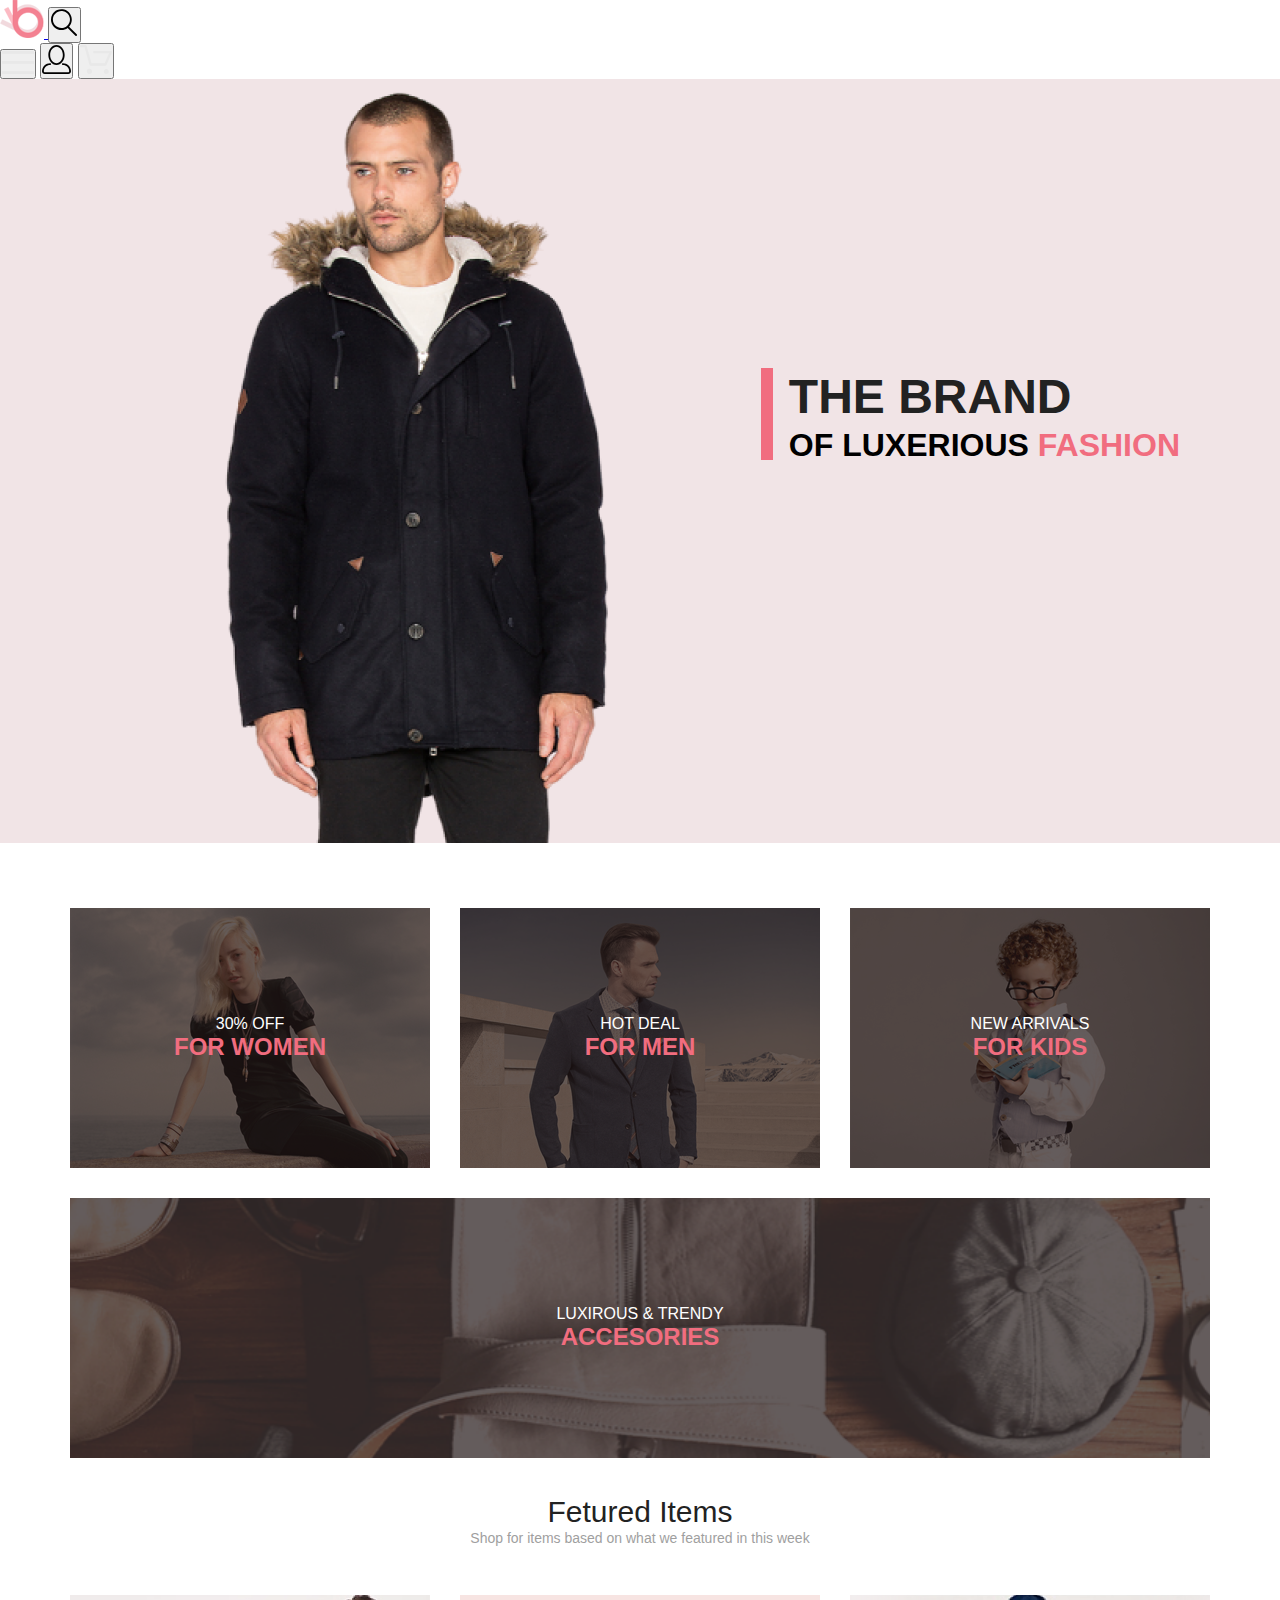
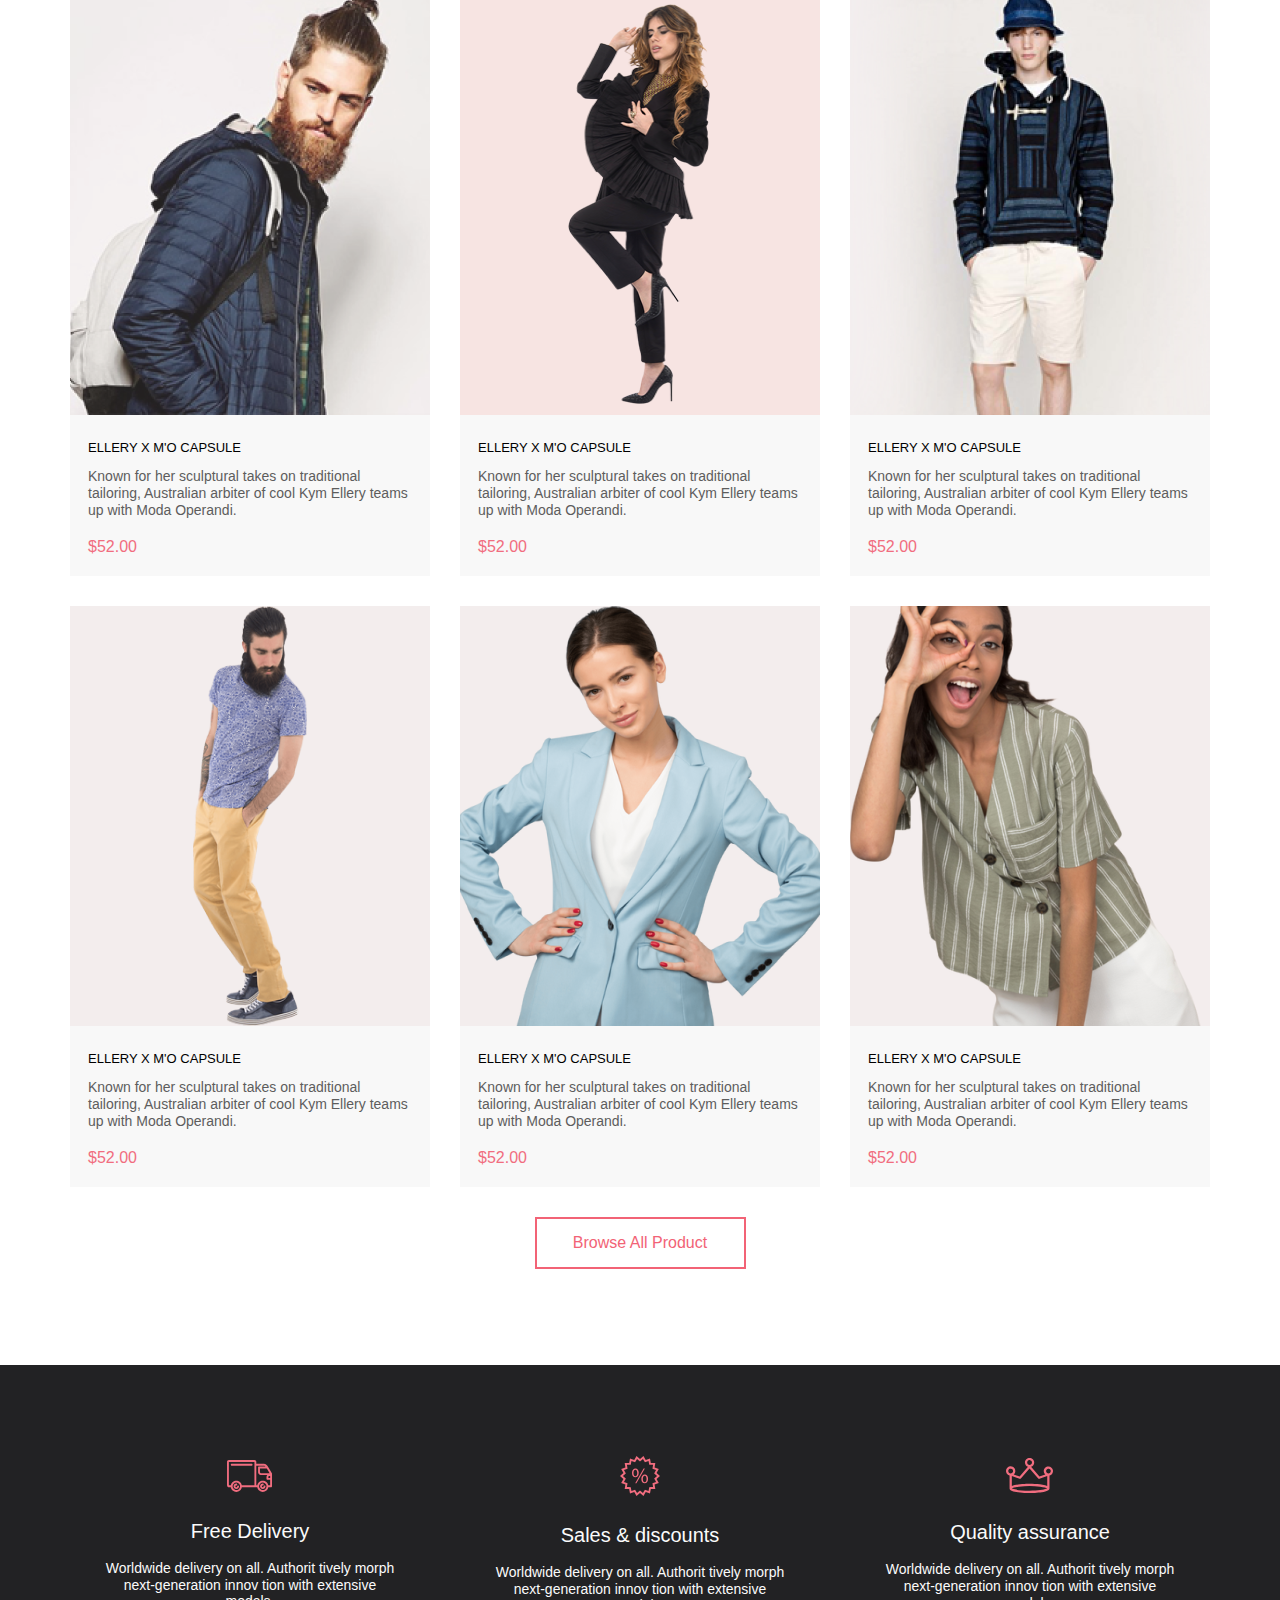
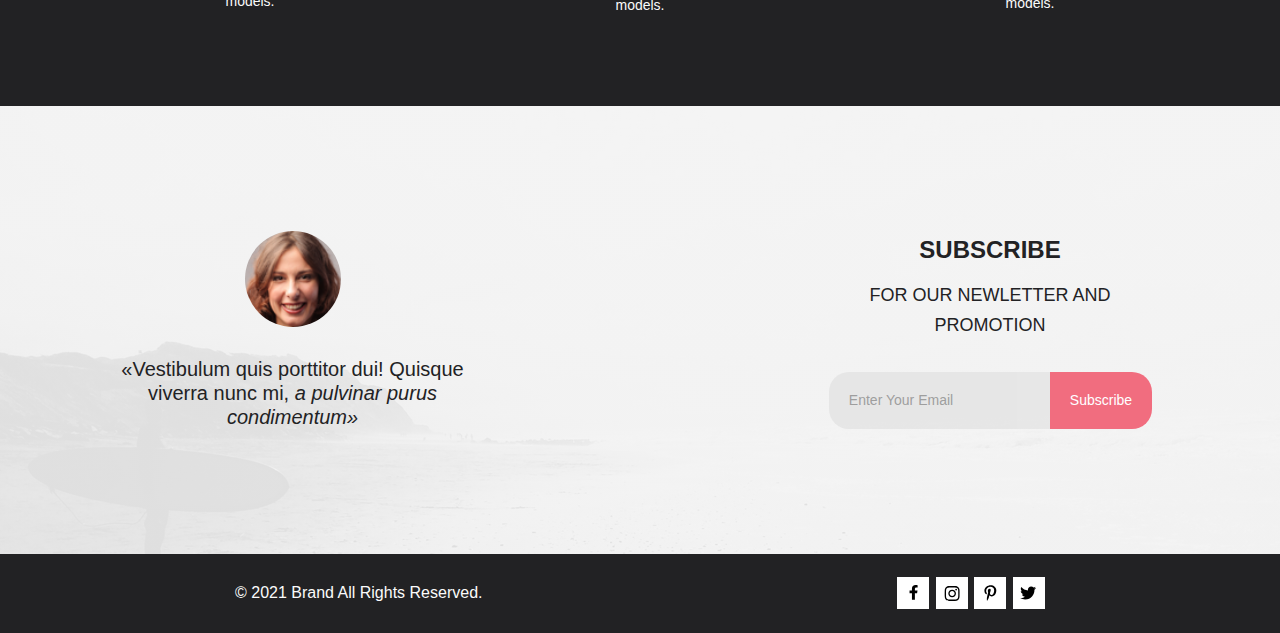
<file: index.html>
<!DOCTYPE html>
<html lang="en">

<head>
    <meta charset="UTF-8">
    <meta http-equiv="X-UA-Compatible" content="IE=edge">
    <meta name="viewport" content="width=device-width, initial-scale=1.0">
    <title>Baryshnikov homework</title>
    <link rel="stylesheet" href="style.css">
</head>

<body>
    <div class="container">
        <header class="page_headding padding">
            <div class="header-menu">
                <a href="index.html" class="page-header-logo">
                    <img src="image/logo.svg" alt="logo" height="38">
                </a>
                <button class="profile_btn">
                    <svg width="29" height="29" viewBox="0 0 29 29" xmlns="http://www.w3.org/2000/svg">
                        <path
                            d="M19.0596 17.6259C20.6713 15.8658 21.6282 13.6048 21.7698 11.2225C21.9113 8.84018 21.2288 6.48173 19.8369 4.54318C18.445 2.60463 16.4285 1.20404 14.126 0.576619C11.8234 -0.0508009 9.3751 0.13316 7.19217 1.09761C5.00923 2.06205 3.22463 3.74825 2.13804 5.87302C1.05145 7.9978 0.729054 10.4318 1.225 12.7661C1.72094 15.1005 3.00501 17.1932 4.86158 18.6927C6.71814 20.1922 9.03413 21.0072 11.4206 21.0009C13.673 21.004 15.8645 20.27 17.6606 18.9109L25.4086 26.7179C25.4941 26.807 25.5965 26.8781 25.7099 26.927C25.8232 26.9759 25.9452 27.0017 26.0686 27.0029C26.1923 27.0033 26.3148 26.9782 26.4283 26.9292C26.5419 26.8801 26.6441 26.8082 26.7286 26.7179C26.9025 26.537 26.9997 26.2958 26.9997 26.0449C26.9997 25.794 26.9025 25.5528 26.7286 25.3719L19.0596 17.6259ZM2.88662 10.5009C2.89946 8.81563 3.41094 7.17187 4.35659 5.77685C5.30224 4.38183 6.63972 3.29801 8.20044 2.662C9.76115 2.02599 11.4752 1.86627 13.1266 2.20298C14.7779 2.53969 16.2926 3.35775 17.4797 4.55404C18.6668 5.75033 19.4732 7.27129 19.7972 8.92519C20.1212 10.5791 19.9483 12.2919 19.3002 13.8476C18.6522 15.4034 17.5581 16.7325 16.1559 17.6674C14.7536 18.6023 13.1059 19.1011 11.4206 19.1009C9.14916 19.0901 6.97482 18.1784 5.37484 16.566C3.77486 14.9537 2.87998 12.7724 2.88662 10.5009Z" />
                    </svg>
                </button>
            </div>
            <div class="header-menu">
                <button class="profile_btn">
                    <svg width="32" height="23" viewBox="0 0 32 23" fill="none" xmlns="http://www.w3.org/2000/svg">
                        <path d="M0 23V20.31H32V23H0ZM0 12.76V10.07H32V12.76H0ZM0 2.69V0H32V2.69H0Z" fill="#E8E8E8" />
                    </svg>

                </button>
                <button class="profile_btn">
                    <svg width="29" height="29" viewBox="0 0 29 29" xmlns="http://www.w3.org/2000/svg">
                        <path
                            d="M14.5 19.937C19 19.937 22.656 15.464 22.656 9.968C22.656 4.472 19 0 14.5 0C13.3631 0.0217413 12.2463 0.303398 11.2351 0.823397C10.2239 1.34339 9.34507 2.08794 8.66602 3C7.12663 4.99573 6.30819 7.45381 6.34399 9.974C6.34399 15.465 10 19.937 14.5 19.937ZM14.5 1.813C18 1.813 20.844 5.472 20.844 9.969C20.844 14.466 17.998 18.125 14.5 18.125C11.002 18.125 8.15603 14.465 8.15503 9.969C8.15403 5.473 11 1.813 14.5 1.813ZM20.844 18.125C20.6036 18.125 20.373 18.2205 20.203 18.3905C20.033 18.5605 19.9375 18.7911 19.9375 19.0315C19.9375 19.2719 20.033 19.5025 20.203 19.6725C20.373 19.8425 20.6036 19.938 20.844 19.938C22.526 19.9399 24.1386 20.6088 25.3279 21.7982C26.5172 22.9875 27.1861 24.6 27.188 26.282C27.1875 26.5221 27.0918 26.7523 26.922 26.9221C26.7522 27.0918 26.5221 27.1875 26.282 27.188H2.71997C2.47985 27.1875 2.24975 27.0918 2.07996 26.9221C1.91016 26.7523 1.81449 26.5221 1.81396 26.282C1.81608 24.6001 2.48517 22.9877 3.67444 21.7985C4.86371 20.6092 6.47608 19.9401 8.15796 19.938C8.39824 19.938 8.62868 19.8425 8.79858 19.6726C8.96849 19.5027 9.06396 19.2723 9.06396 19.032C9.06396 18.7917 8.96849 18.5613 8.79858 18.3914C8.62868 18.2215 8.39824 18.126 8.15796 18.126C5.99541 18.1279 3.92201 18.9875 2.39258 20.5164C0.863144 22.0453 0.00264777 24.1185 0 26.281C0.000794067 27.0019 0.287502 27.693 0.797241 28.2027C1.30698 28.7125 1.99811 28.9992 2.71899 29H26.282C27.0027 28.9989 27.6936 28.7121 28.2031 28.2024C28.7126 27.6927 28.9992 27.0017 29 26.281C28.9974 24.1187 28.1372 22.0457 26.6083 20.5168C25.0793 18.9878 23.0063 18.1276 20.844 18.125Z" />
                    </svg>
                </button>
                <button class="cart-btn">
                    <svg width="32" height="29" viewBox="0 0 32 29" fill="none" xmlns="http://www.w3.org/2000/svg">
                        <path
                            d="M26.2009 29C25.5532 28.9738 24.9415 28.6948 24.4972 28.2227C24.0529 27.7506 23.8114 27.1232 23.8245 26.475C23.8376 25.8269 24.1043 25.2097 24.5673 24.7559C25.0303 24.3022 25.6527 24.048 26.301 24.048C26.9493 24.048 27.5717 24.3022 28.0347 24.7559C28.4977 25.2097 28.7644 25.8269 28.7775 26.475C28.7906 27.1232 28.549 27.7506 28.1047 28.2227C27.6604 28.6948 27.0488 28.9738 26.401 29H26.2009ZM6.75293 26.32C6.75293 25.79 6.91011 25.2718 7.20459 24.8311C7.49907 24.3904 7.91764 24.0469 8.40735 23.844C8.89705 23.6412 9.43594 23.5881 9.95581 23.6915C10.4757 23.7949 10.9532 24.0502 11.328 24.425C11.7028 24.7998 11.9581 25.2773 12.0615 25.7972C12.1649 26.317 12.1118 26.8559 11.9089 27.3456C11.7061 27.8353 11.3626 28.2539 10.9219 28.5483C10.4812 28.8428 9.96304 29 9.43298 29C9.08087 29.0003 8.73212 28.9311 8.40674 28.7966C8.08136 28.662 7.78569 28.4646 7.53662 28.2158C7.28755 27.9669 7.09001 27.6713 6.9552 27.3461C6.82039 27.0208 6.75098 26.6721 6.75098 26.32H6.75293ZM10.553 20.686C10.2935 20.6868 10.0409 20.6024 9.83411 20.4457C9.62727 20.2891 9.47758 20.0689 9.40796 19.819L4.57495 2.36401H1.18201C0.868521 2.36401 0.567859 2.23947 0.346191 2.01781C0.124523 1.79614 0 1.49549 0 1.18201C0 0.868519 0.124523 0.567873 0.346191 0.346205C0.567859 0.124537 0.868521 5.81268e-06 1.18201 5.81268e-06H5.46301C5.7225 -0.00080736 5.97504 0.0837201 6.18176 0.240568C6.38848 0.397416 6.53784 0.617884 6.60693 0.868006L11.4399 18.323H24.6179L29.001 8.27501H14.401C14.2428 8.27961 14.0854 8.25242 13.9379 8.19507C13.7904 8.13771 13.6559 8.05134 13.5424 7.94108C13.4288 7.83082 13.3386 7.69891 13.277 7.55315C13.2154 7.40739 13.1836 7.25075 13.1836 7.0925C13.1836 6.93426 13.2154 6.77762 13.277 6.63186C13.3386 6.4861 13.4288 6.35419 13.5424 6.24393C13.6559 6.13367 13.7904 6.0473 13.9379 5.98994C14.0854 5.93259 14.2428 5.90541 14.401 5.91001H30.814C31.0097 5.90996 31.2022 5.95866 31.3744 6.05172C31.5465 6.14478 31.6928 6.27926 31.7999 6.44301C31.9078 6.60729 31.9734 6.79569 31.9908 6.99145C32.0083 7.18721 31.9771 7.38424 31.9 7.565L26.495 19.977C26.4026 20.1876 26.251 20.3668 26.0585 20.4927C25.866 20.6186 25.641 20.6858 25.411 20.686H10.553Z"
                            fill="#E8E8E8" />
                    </svg>
                </button>
            </div>
        </header>
        <main>
            <section class="header-text padding">
                <div class="header-text-area">
                    <span class="header-text-title">the brand</span>
                    <span class="header-text-subtitle">of luxerious<span class="pink"> fashion</span>
                    </span>
                </div>
            </section>
            <section class="categories">
                <div class="categories-item">
                    <span class="categories-title">30% off</span>
                    <span class="categories-subtitle">for women</span>
                </div>
                <div class="categories-item">
                    <span class="categories-title">hot deal</span>
                    <span class="categories-subtitle">for men</span>
                </div>
                <div class="categories-item">
                    <span class="categories-title">new arrivals</span>
                    <span class="categories-subtitle">for kids</span>
                </div>
                <div class="categories-item">
                    <span class="categories-title">luxirous &amp;&nbsp;trendy</span>
                    <span class="categories-subtitle">accesories</span>
                </div>
            </section>

            <section class="goods">
                <span class="goods-title">Fetured Items</span>
                <p class="goods-txt">Shop for items based on what we featured in this week</p>
                <a class="goods-item">
                    <div class="goods-item-photo-wrp">
                        <img class="goods-item-photo" src="image/featured1.png" alt="goods description" height="420">
                    </div>
                    <div class="goods-item-txt-wrp">
                        <span class="goods-item-title txt">ellery x m'o capsule </span>
                        <p class="goods-item-txt txt">Known for her sculptural takes on traditional tailoring,
                            Australian arbiter of cool Kym Ellery teams up with Moda Operandi.</p>
                        <span class="goods-item-price txt">$52.00</span>
                    </div>
                    <button class="goods-item-btn txt">
                        <svg width="27" height="25" viewBox="0 0 27 25" xmlns="http://www.w3.org/2000/svg">
                            <path
                                d="M21.876 22.2662C21.921 22.2549 21.9423 22.2339 21.96 22.2129C21.9678 22.2037 21.9756 22.1946 21.9835 22.1855C22.02 22.1438 22.0233 22.0553 22.0224 22.0105C22.0092 21.9044 21.9185 21.8315 21.8412 21.8315C21.8375 21.8315 21.8336 21.8317 21.8312 21.8318C21.7531 21.8372 21.6653 21.9409 21.6719 22.0625C21.6813 22.1793 21.7675 22.2662 21.8392 22.2662H21.876ZM8.21954 22.2599C8.31873 22.2599 8.39935 22.1655 8.39935 22.0496C8.39935 21.9341 8.31873 21.8401 8.21954 21.8401C8.12042 21.8401 8.03973 21.9341 8.03973 22.0496C8.03973 22.1655 8.12042 22.2599 8.21954 22.2599ZM21.9995 24.2662C21.9517 24.2662 21.8878 24.2662 21.8392 24.2662C20.7017 24.2662 19.7567 23.3545 19.6765 22.198C19.5964 20.9929 20.4937 19.9183 21.6953 19.8364C21.7441 19.8331 21.7928 19.8315 21.8412 19.8315C22.9799 19.8315 23.9413 20.7324 24.019 21.8884C24.0505 22.4915 23.8741 23.0612 23.4898 23.5012C23.1055 23.9575 22.5764 24.2177 21.9995 24.2662ZM8.21954 24.2599C7.01532 24.2599 6.03973 23.2709 6.03973 22.0496C6.03973 20.8291 7.01532 19.8401 8.21954 19.8401C9.42371 19.8401 10.3994 20.8291 10.3994 22.0496C10.3994 23.2709 9.42371 24.2599 8.21954 24.2599ZM21.1984 17.3938H9.13306C8.70013 17.3938 8.31586 17.1005 8.20331 16.6775L4.27753 2.24768H1.52173C0.993408 2.24768 0.560547 1.80859 0.560547 1.27039C0.560547 0.733032 0.993408 0.292969 1.52173 0.292969H4.99933C5.43134 0.292969 5.81561 0.586304 5.9281 1.01025L9.85394 15.4391H20.5576L24.1144 7.13379H12.2578C11.7286 7.13379 11.2957 6.69373 11.2957 6.15649C11.2957 5.61914 11.7286 5.17908 12.2578 5.17908H25.5886C25.9091 5.17908 26.2141 5.34192 26.3896 5.61914C26.566 5.89539 26.5984 6.23743 26.4697 6.547L22.0795 16.807C21.9193 17.1653 21.5827 17.3938 21.1984 17.3938Z" />
                        </svg>
                        <span>Add to Cart</span>
                    </button>
                </a>
                <a class="goods-item">
                    <div class="goods-item-photo-wrp">
                        <img class="goods-item-photo" src="image/featured2.png" alt="goods description" height="420">
                    </div>
                    <div class="goods-item-txt-wrp">
                        <span class="goods-item-title txt">ellery x m'o capsule </span>
                        <p class="goods-item-txt txt">Known for her sculptural takes on traditional tailoring,
                            Australian arbiter of cool Kym Ellery teams up with Moda Operandi.</p>
                        <span class="goods-item-price txt">$52.00</span>
                    </div>
                    <button class="goods-item-btn txt">
                        <svg width="27" height="25" viewBox="0 0 27 25" xmlns="http://www.w3.org/2000/svg">
                            <path
                                d="M21.876 22.2662C21.921 22.2549 21.9423 22.2339 21.96 22.2129C21.9678 22.2037 21.9756 22.1946 21.9835 22.1855C22.02 22.1438 22.0233 22.0553 22.0224 22.0105C22.0092 21.9044 21.9185 21.8315 21.8412 21.8315C21.8375 21.8315 21.8336 21.8317 21.8312 21.8318C21.7531 21.8372 21.6653 21.9409 21.6719 22.0625C21.6813 22.1793 21.7675 22.2662 21.8392 22.2662H21.876ZM8.21954 22.2599C8.31873 22.2599 8.39935 22.1655 8.39935 22.0496C8.39935 21.9341 8.31873 21.8401 8.21954 21.8401C8.12042 21.8401 8.03973 21.9341 8.03973 22.0496C8.03973 22.1655 8.12042 22.2599 8.21954 22.2599ZM21.9995 24.2662C21.9517 24.2662 21.8878 24.2662 21.8392 24.2662C20.7017 24.2662 19.7567 23.3545 19.6765 22.198C19.5964 20.9929 20.4937 19.9183 21.6953 19.8364C21.7441 19.8331 21.7928 19.8315 21.8412 19.8315C22.9799 19.8315 23.9413 20.7324 24.019 21.8884C24.0505 22.4915 23.8741 23.0612 23.4898 23.5012C23.1055 23.9575 22.5764 24.2177 21.9995 24.2662ZM8.21954 24.2599C7.01532 24.2599 6.03973 23.2709 6.03973 22.0496C6.03973 20.8291 7.01532 19.8401 8.21954 19.8401C9.42371 19.8401 10.3994 20.8291 10.3994 22.0496C10.3994 23.2709 9.42371 24.2599 8.21954 24.2599ZM21.1984 17.3938H9.13306C8.70013 17.3938 8.31586 17.1005 8.20331 16.6775L4.27753 2.24768H1.52173C0.993408 2.24768 0.560547 1.80859 0.560547 1.27039C0.560547 0.733032 0.993408 0.292969 1.52173 0.292969H4.99933C5.43134 0.292969 5.81561 0.586304 5.9281 1.01025L9.85394 15.4391H20.5576L24.1144 7.13379H12.2578C11.7286 7.13379 11.2957 6.69373 11.2957 6.15649C11.2957 5.61914 11.7286 5.17908 12.2578 5.17908H25.5886C25.9091 5.17908 26.2141 5.34192 26.3896 5.61914C26.566 5.89539 26.5984 6.23743 26.4697 6.547L22.0795 16.807C21.9193 17.1653 21.5827 17.3938 21.1984 17.3938Z" />
                        </svg>
                        <span>Add to Cart</span>
                    </button>
                </a>
                <a class="goods-item">
                    <div class="goods-item-photo-wrp">
                        <img class="goods-item-photo" src="image/featured3.png" alt="goods description" height="420">
                    </div>
                    <div class="goods-item-txt-wrp">
                        <span class="goods-item-title txt">ellery x m'o capsule </span>
                        <p class="goods-item-txt txt">Known for her sculptural takes on traditional tailoring,
                            Australian arbiter of cool Kym Ellery teams up with Moda Operandi.</p>
                        <span class="goods-item-price txt">$52.00</span>
                    </div>
                    <button class="goods-item-btn txt">
                        <svg width="27" height="25" viewBox="0 0 27 25" xmlns="http://www.w3.org/2000/svg">
                            <path
                                d="M21.876 22.2662C21.921 22.2549 21.9423 22.2339 21.96 22.2129C21.9678 22.2037 21.9756 22.1946 21.9835 22.1855C22.02 22.1438 22.0233 22.0553 22.0224 22.0105C22.0092 21.9044 21.9185 21.8315 21.8412 21.8315C21.8375 21.8315 21.8336 21.8317 21.8312 21.8318C21.7531 21.8372 21.6653 21.9409 21.6719 22.0625C21.6813 22.1793 21.7675 22.2662 21.8392 22.2662H21.876ZM8.21954 22.2599C8.31873 22.2599 8.39935 22.1655 8.39935 22.0496C8.39935 21.9341 8.31873 21.8401 8.21954 21.8401C8.12042 21.8401 8.03973 21.9341 8.03973 22.0496C8.03973 22.1655 8.12042 22.2599 8.21954 22.2599ZM21.9995 24.2662C21.9517 24.2662 21.8878 24.2662 21.8392 24.2662C20.7017 24.2662 19.7567 23.3545 19.6765 22.198C19.5964 20.9929 20.4937 19.9183 21.6953 19.8364C21.7441 19.8331 21.7928 19.8315 21.8412 19.8315C22.9799 19.8315 23.9413 20.7324 24.019 21.8884C24.0505 22.4915 23.8741 23.0612 23.4898 23.5012C23.1055 23.9575 22.5764 24.2177 21.9995 24.2662ZM8.21954 24.2599C7.01532 24.2599 6.03973 23.2709 6.03973 22.0496C6.03973 20.8291 7.01532 19.8401 8.21954 19.8401C9.42371 19.8401 10.3994 20.8291 10.3994 22.0496C10.3994 23.2709 9.42371 24.2599 8.21954 24.2599ZM21.1984 17.3938H9.13306C8.70013 17.3938 8.31586 17.1005 8.20331 16.6775L4.27753 2.24768H1.52173C0.993408 2.24768 0.560547 1.80859 0.560547 1.27039C0.560547 0.733032 0.993408 0.292969 1.52173 0.292969H4.99933C5.43134 0.292969 5.81561 0.586304 5.9281 1.01025L9.85394 15.4391H20.5576L24.1144 7.13379H12.2578C11.7286 7.13379 11.2957 6.69373 11.2957 6.15649C11.2957 5.61914 11.7286 5.17908 12.2578 5.17908H25.5886C25.9091 5.17908 26.2141 5.34192 26.3896 5.61914C26.566 5.89539 26.5984 6.23743 26.4697 6.547L22.0795 16.807C21.9193 17.1653 21.5827 17.3938 21.1984 17.3938Z" />
                        </svg>
                        <span>Add to Cart</span>
                    </button>
                </a>
                <a class="goods-item">
                    <div class="goods-item-photo-wrp">
                        <img class="goods-item-photo" src="image/featured4.png" alt="goods description" height="420">
                    </div>
                    <div class="goods-item-txt-wrp">
                        <span class="goods-item-title txt">ellery x m'o capsule </span>
                        <p class="goods-item-txt txt">Known for her sculptural takes on traditional tailoring,
                            Australian arbiter of cool Kym Ellery teams up with Moda Operandi.</p>
                        <span class="goods-item-price txt">$52.00</span>
                    </div>
                    <button class="goods-item-btn txt">
                        <svg width="27" height="25" viewBox="0 0 27 25" xmlns="http://www.w3.org/2000/svg">
                            <path
                                d="M21.876 22.2662C21.921 22.2549 21.9423 22.2339 21.96 22.2129C21.9678 22.2037 21.9756 22.1946 21.9835 22.1855C22.02 22.1438 22.0233 22.0553 22.0224 22.0105C22.0092 21.9044 21.9185 21.8315 21.8412 21.8315C21.8375 21.8315 21.8336 21.8317 21.8312 21.8318C21.7531 21.8372 21.6653 21.9409 21.6719 22.0625C21.6813 22.1793 21.7675 22.2662 21.8392 22.2662H21.876ZM8.21954 22.2599C8.31873 22.2599 8.39935 22.1655 8.39935 22.0496C8.39935 21.9341 8.31873 21.8401 8.21954 21.8401C8.12042 21.8401 8.03973 21.9341 8.03973 22.0496C8.03973 22.1655 8.12042 22.2599 8.21954 22.2599ZM21.9995 24.2662C21.9517 24.2662 21.8878 24.2662 21.8392 24.2662C20.7017 24.2662 19.7567 23.3545 19.6765 22.198C19.5964 20.9929 20.4937 19.9183 21.6953 19.8364C21.7441 19.8331 21.7928 19.8315 21.8412 19.8315C22.9799 19.8315 23.9413 20.7324 24.019 21.8884C24.0505 22.4915 23.8741 23.0612 23.4898 23.5012C23.1055 23.9575 22.5764 24.2177 21.9995 24.2662ZM8.21954 24.2599C7.01532 24.2599 6.03973 23.2709 6.03973 22.0496C6.03973 20.8291 7.01532 19.8401 8.21954 19.8401C9.42371 19.8401 10.3994 20.8291 10.3994 22.0496C10.3994 23.2709 9.42371 24.2599 8.21954 24.2599ZM21.1984 17.3938H9.13306C8.70013 17.3938 8.31586 17.1005 8.20331 16.6775L4.27753 2.24768H1.52173C0.993408 2.24768 0.560547 1.80859 0.560547 1.27039C0.560547 0.733032 0.993408 0.292969 1.52173 0.292969H4.99933C5.43134 0.292969 5.81561 0.586304 5.9281 1.01025L9.85394 15.4391H20.5576L24.1144 7.13379H12.2578C11.7286 7.13379 11.2957 6.69373 11.2957 6.15649C11.2957 5.61914 11.7286 5.17908 12.2578 5.17908H25.5886C25.9091 5.17908 26.2141 5.34192 26.3896 5.61914C26.566 5.89539 26.5984 6.23743 26.4697 6.547L22.0795 16.807C21.9193 17.1653 21.5827 17.3938 21.1984 17.3938Z" />
                        </svg>
                        <span>Add to Cart</span>
                    </button>
                </a>
                <a class="goods-item">
                    <div class="goods-item-photo-wrp">
                        <img class="goods-item-photo" src="image/featured5.png" alt="goods description" height="420">
                    </div>
                    <div class="goods-item-txt-wrp">
                        <span class="goods-item-title txt">ellery x m'o capsule </span>
                        <p class="goods-item-txt txt">Known for her sculptural takes on traditional tailoring,
                            Australian arbiter of cool Kym Ellery teams up with Moda Operandi.</p>
                        <span class="goods-item-price txt">$52.00</span>
                    </div>
                    <button class="goods-item-btn txt">
                        <svg width="27" height="25" viewBox="0 0 27 25" xmlns="http://www.w3.org/2000/svg">
                            <path
                                d="M21.876 22.2662C21.921 22.2549 21.9423 22.2339 21.96 22.2129C21.9678 22.2037 21.9756 22.1946 21.9835 22.1855C22.02 22.1438 22.0233 22.0553 22.0224 22.0105C22.0092 21.9044 21.9185 21.8315 21.8412 21.8315C21.8375 21.8315 21.8336 21.8317 21.8312 21.8318C21.7531 21.8372 21.6653 21.9409 21.6719 22.0625C21.6813 22.1793 21.7675 22.2662 21.8392 22.2662H21.876ZM8.21954 22.2599C8.31873 22.2599 8.39935 22.1655 8.39935 22.0496C8.39935 21.9341 8.31873 21.8401 8.21954 21.8401C8.12042 21.8401 8.03973 21.9341 8.03973 22.0496C8.03973 22.1655 8.12042 22.2599 8.21954 22.2599ZM21.9995 24.2662C21.9517 24.2662 21.8878 24.2662 21.8392 24.2662C20.7017 24.2662 19.7567 23.3545 19.6765 22.198C19.5964 20.9929 20.4937 19.9183 21.6953 19.8364C21.7441 19.8331 21.7928 19.8315 21.8412 19.8315C22.9799 19.8315 23.9413 20.7324 24.019 21.8884C24.0505 22.4915 23.8741 23.0612 23.4898 23.5012C23.1055 23.9575 22.5764 24.2177 21.9995 24.2662ZM8.21954 24.2599C7.01532 24.2599 6.03973 23.2709 6.03973 22.0496C6.03973 20.8291 7.01532 19.8401 8.21954 19.8401C9.42371 19.8401 10.3994 20.8291 10.3994 22.0496C10.3994 23.2709 9.42371 24.2599 8.21954 24.2599ZM21.1984 17.3938H9.13306C8.70013 17.3938 8.31586 17.1005 8.20331 16.6775L4.27753 2.24768H1.52173C0.993408 2.24768 0.560547 1.80859 0.560547 1.27039C0.560547 0.733032 0.993408 0.292969 1.52173 0.292969H4.99933C5.43134 0.292969 5.81561 0.586304 5.9281 1.01025L9.85394 15.4391H20.5576L24.1144 7.13379H12.2578C11.7286 7.13379 11.2957 6.69373 11.2957 6.15649C11.2957 5.61914 11.7286 5.17908 12.2578 5.17908H25.5886C25.9091 5.17908 26.2141 5.34192 26.3896 5.61914C26.566 5.89539 26.5984 6.23743 26.4697 6.547L22.0795 16.807C21.9193 17.1653 21.5827 17.3938 21.1984 17.3938Z" />
                        </svg>
                        <span>Add to Cart</span>
                    </button>
                </a>
                <a class="goods-item">
                    <div class="goods-item-photo-wrp">
                        <img class="goods-item-photo" src="image/featured6.png" alt="goods description" height="420">
                    </div>
                    <div class="goods-item-txt-wrp">
                        <span class="goods-item-title txt">ellery x m'o capsule </span>
                        <p class="goods-item-txt txt">Known for her sculptural takes on traditional tailoring,
                            Australian arbiter of cool Kym Ellery teams up with Moda Operandi.</p>
                        <span class="goods-item-price txt">$52.00</span>
                    </div>
                    <button class="goods-item-btn txt">
                        <svg width="27" height="25" viewBox="0 0 27 25" xmlns="http://www.w3.org/2000/svg">
                            <path
                                d="M21.876 22.2662C21.921 22.2549 21.9423 22.2339 21.96 22.2129C21.9678 22.2037 21.9756 22.1946 21.9835 22.1855C22.02 22.1438 22.0233 22.0553 22.0224 22.0105C22.0092 21.9044 21.9185 21.8315 21.8412 21.8315C21.8375 21.8315 21.8336 21.8317 21.8312 21.8318C21.7531 21.8372 21.6653 21.9409 21.6719 22.0625C21.6813 22.1793 21.7675 22.2662 21.8392 22.2662H21.876ZM8.21954 22.2599C8.31873 22.2599 8.39935 22.1655 8.39935 22.0496C8.39935 21.9341 8.31873 21.8401 8.21954 21.8401C8.12042 21.8401 8.03973 21.9341 8.03973 22.0496C8.03973 22.1655 8.12042 22.2599 8.21954 22.2599ZM21.9995 24.2662C21.9517 24.2662 21.8878 24.2662 21.8392 24.2662C20.7017 24.2662 19.7567 23.3545 19.6765 22.198C19.5964 20.9929 20.4937 19.9183 21.6953 19.8364C21.7441 19.8331 21.7928 19.8315 21.8412 19.8315C22.9799 19.8315 23.9413 20.7324 24.019 21.8884C24.0505 22.4915 23.8741 23.0612 23.4898 23.5012C23.1055 23.9575 22.5764 24.2177 21.9995 24.2662ZM8.21954 24.2599C7.01532 24.2599 6.03973 23.2709 6.03973 22.0496C6.03973 20.8291 7.01532 19.8401 8.21954 19.8401C9.42371 19.8401 10.3994 20.8291 10.3994 22.0496C10.3994 23.2709 9.42371 24.2599 8.21954 24.2599ZM21.1984 17.3938H9.13306C8.70013 17.3938 8.31586 17.1005 8.20331 16.6775L4.27753 2.24768H1.52173C0.993408 2.24768 0.560547 1.80859 0.560547 1.27039C0.560547 0.733032 0.993408 0.292969 1.52173 0.292969H4.99933C5.43134 0.292969 5.81561 0.586304 5.9281 1.01025L9.85394 15.4391H20.5576L24.1144 7.13379H12.2578C11.7286 7.13379 11.2957 6.69373 11.2957 6.15649C11.2957 5.61914 11.7286 5.17908 12.2578 5.17908H25.5886C25.9091 5.17908 26.2141 5.34192 26.3896 5.61914C26.566 5.89539 26.5984 6.23743 26.4697 6.547L22.0795 16.807C21.9193 17.1653 21.5827 17.3938 21.1984 17.3938Z" />
                        </svg>
                        <span>Add to Cart</span>
                    </button>
                </a>
                <button class="goods-btn">Browse All Product</button>
            </section>
            <section class="features">
                <div class="features-item">
                    <svg class="features-item-icon" width="46" height="32" viewBox="0 0 46 32"
                        xmlns="http://www.w3.org/2000/svg">
                        <path
                            d="M30.2873 27.2429H14.8103C14.6031 28.5509 13.936 29.742 12.929 30.6021C11.922 31.4621 10.6411 31.9346 9.31682 31.9346C7.99252 31.9346 6.71166 31.4621 5.70464 30.6021C4.69762 29.742 4.03052 28.5509 3.82332 27.2429H1.88631C1.39149 27.2397 0.918139 27.0404 0.570025 26.6887C0.221911 26.337 0.0274507 25.8618 0.0293142 25.3669V1.87695C0.0271852 1.38195 0.221516 0.906335 0.569658 0.554443C0.917801 0.202551 1.39131 0.00317363 1.88631 0H27.4373C27.9322 0.00317353 28.4056 0.202522 28.7536 0.554443C29.1016 0.906364 29.2957 1.38204 29.2933 1.87695V3.78198H36.4143C36.4947 3.78164 36.5747 3.79208 36.6523 3.81299C38.9523 4.01299 40.1093 5.2129 41.3293 7.2749L44.8883 13.3689C44.9732 13.5136 45.018 13.6782 45.0183 13.8459V26.304C45.0194 26.5515 44.9221 26.7892 44.7479 26.9651C44.5737 27.141 44.3369 27.2406 44.0893 27.2419H41.2753C41.0681 28.5499 40.401 29.741 39.394 30.6011C38.387 31.4611 37.1061 31.9336 35.7818 31.9336C34.4575 31.9336 33.1767 31.4611 32.1696 30.6011C31.1626 29.741 30.4955 28.5499 30.2883 27.2419L30.2873 27.2429ZM32.0653 26.304C32.0732 27.0369 32.2977 27.7511 32.7107 28.3567C33.1236 28.9623 33.7065 29.4322 34.3859 29.7073C35.0653 29.9824 35.811 30.0503 36.5289 29.9026C37.2469 29.7548 37.9051 29.398 38.4207 28.877C38.9363 28.3559 39.2862 27.6941 39.4265 26.9746C39.5667 26.2551 39.491 25.5103 39.2088 24.8337C38.9267 24.1572 38.4507 23.5794 37.8408 23.1729C37.2309 22.7663 36.5143 22.5491 35.7813 22.5488C34.791 22.5552 33.8436 22.9543 33.1469 23.6582C32.4503 24.3621 32.0613 25.3136 32.0653 26.304ZM5.60134 26.304C5.60923 27.0369 5.83376 27.7511 6.24669 28.3567C6.65962 28.9623 7.2425 29.4322 7.92192 29.7073C8.60135 29.9824 9.34697 30.0503 10.0649 29.9026C10.7829 29.7548 11.4411 29.398 11.9567 28.877C12.4723 28.3559 12.8222 27.6941 12.9625 26.9746C13.1027 26.2551 13.027 25.5103 12.7448 24.8337C12.4627 24.1572 11.9867 23.5794 11.3768 23.1729C10.7669 22.7663 10.0503 22.5491 9.31731 22.5488C8.32679 22.5549 7.37915 22.9537 6.6823 23.6577C5.98545 24.3617 5.59634 25.3134 5.60033 26.304H5.60134ZM41.2733 25.366H43.1593V19.7478H40.4233C40.3007 19.7473 40.1794 19.7227 40.0664 19.6753C39.9533 19.6279 39.8507 19.5585 39.7644 19.4714C39.6781 19.3843 39.6099 19.281 39.5635 19.1675C39.5172 19.054 39.4937 18.9324 39.4943 18.8098V16.9629C39.494 16.2423 39.7696 15.5488 40.2643 15.0249H33.8853C33.8081 15.0248 33.7312 15.015 33.6563 14.9958C32.9516 14.933 32.2961 14.6081 31.8194 14.0852C31.3428 13.5623 31.0798 12.8794 31.0823 12.1719V7.47192C31.0817 7.34927 31.1052 7.22758 31.1515 7.11401C31.1978 7.00044 31.2661 6.89725 31.3523 6.81006C31.4386 6.72286 31.5412 6.6535 31.6543 6.60596C31.7674 6.55841 31.8887 6.53361 32.0113 6.53296H38.4943C38.15 6.21428 37.7426 5.97123 37.2986 5.81982C36.8545 5.66842 36.3836 5.61187 35.9163 5.65381H29.2933V25.3618H30.2873C30.4945 24.0538 31.1616 22.8627 32.1687 22.0027C33.1757 21.1426 34.4565 20.6702 35.7808 20.6702C37.1051 20.6702 38.386 21.1426 39.393 22.0027C40.4 22.8627 41.0671 24.0538 41.2743 25.3618L41.2733 25.366ZM14.8093 25.366H27.4363V1.87598H1.88631V25.366H3.82332C4.03052 24.058 4.69762 22.8666 5.70464 22.0066C6.71166 21.1465 7.99252 20.6741 9.31682 20.6741C10.6411 20.6741 11.922 21.1465 12.929 22.0066C13.936 22.8666 14.6031 24.058 14.8103 25.366H14.8093ZM41.3513 16.9658V17.875H43.1593V16.0278H42.2803C42.0335 16.0294 41.7973 16.1288 41.6234 16.304C41.4495 16.4792 41.352 16.716 41.3523 16.9629L41.3513 16.9658ZM32.9383 12.1738C32.9372 12.4263 33.0363 12.6691 33.2139 12.8486C33.3914 13.0282 33.6328 13.13 33.8853 13.1318C33.9492 13.1316 34.0129 13.1384 34.0753 13.1519H42.6003L39.8343 8.41602H32.9343L32.9383 12.1738ZM33.0313 26.3059C33.0284 25.5734 33.3162 24.8695 33.8316 24.3489C34.3469 23.8283 35.0478 23.5333 35.7803 23.5288C36.0291 23.5288 36.2677 23.6278 36.4436 23.8037C36.6195 23.9796 36.7183 24.218 36.7183 24.4668C36.7183 24.7156 36.6195 24.9542 36.4436 25.1301C36.2677 25.306 36.0291 25.4048 35.7803 25.4048C35.602 25.4032 35.4272 25.4548 35.2782 25.5527C35.1291 25.6507 35.0125 25.7905 34.9432 25.9548C34.8738 26.1191 34.8548 26.3005 34.8887 26.4756C34.9225 26.6507 35.0076 26.8118 35.1331 26.9385C35.2586 27.0651 35.419 27.1516 35.5938 27.187C35.7686 27.2224 35.9499 27.2051 36.1149 27.1372C36.2798 27.0693 36.4208 26.9538 36.5201 26.8057C36.6193 26.6575 36.6723 26.4833 36.6723 26.3049C36.6723 26.0587 36.7701 25.8226 36.9443 25.6484C37.1184 25.4743 37.3546 25.3765 37.6008 25.3765C37.8471 25.3765 38.0832 25.4743 38.2574 25.6484C38.4315 25.8226 38.5293 26.0587 38.5293 26.3049C38.5293 27.0343 38.2396 27.7338 37.7239 28.2495C37.2081 28.7652 36.5087 29.0549 35.7793 29.0549C35.05 29.0549 34.3505 28.7652 33.8348 28.2495C33.319 27.7338 33.0293 27.0343 33.0293 26.3049L33.0313 26.3059ZM6.56731 26.3059C6.56438 25.5734 6.8522 24.8695 7.36757 24.3489C7.88294 23.8283 8.58378 23.5333 9.31633 23.5288C9.5651 23.5288 9.80369 23.6278 9.9796 23.8037C10.1555 23.9796 10.2543 24.218 10.2543 24.4668C10.2543 24.7156 10.1555 24.9542 9.9796 25.1301C9.80369 25.306 9.5651 25.4048 9.31633 25.4048C9.138 25.4032 8.96319 25.4548 8.81413 25.5527C8.66508 25.6507 8.54849 25.7905 8.47914 25.9548C8.4098 26.1191 8.39082 26.3005 8.42464 26.4756C8.45846 26.6507 8.54354 26.8118 8.66908 26.9385C8.79463 27.0651 8.95498 27.1516 9.12978 27.187C9.30458 27.2224 9.48595 27.2051 9.65087 27.1372C9.81579 27.0693 9.95683 26.9538 10.0561 26.8057C10.1553 26.6575 10.2083 26.4833 10.2083 26.3049C10.2083 26.0587 10.3061 25.8226 10.4803 25.6484C10.6544 25.4743 10.8906 25.3765 11.1368 25.3765C11.3831 25.3765 11.6193 25.4743 11.7934 25.6484C11.9675 25.8226 12.0653 26.0587 12.0653 26.3049C12.0653 27.0343 11.7756 27.7338 11.2599 28.2495C10.7441 28.7652 10.0447 29.0549 9.31532 29.0549C8.58598 29.0549 7.8865 28.7652 7.37078 28.2495C6.85505 27.7338 6.56532 27.0343 6.56532 26.3049L6.56731 26.3059ZM4.70934 5.65991C4.46056 5.65991 4.22198 5.56116 4.04607 5.38525C3.87016 5.20934 3.77132 4.9707 3.77132 4.72192C3.77132 4.47315 3.87016 4.2345 4.04607 4.05859C4.22198 3.88268 4.46056 3.78394 4.70934 3.78394H24.6093C24.8581 3.78394 25.0967 3.88268 25.2726 4.05859C25.4485 4.2345 25.5473 4.47315 25.5473 4.72192C25.5473 4.9707 25.4485 5.20934 25.2726 5.38525C25.0967 5.56116 24.8581 5.65991 24.6093 5.65991H4.70934Z" />
                    </svg>
                    <span class="features-item-title">Free Delivery</span>
                    <p class="features-item-txt">Worldwide delivery on all. Authorit tively morph next-generation innov
                        tion with extensive models.</p>
                </div>
                <div class="features-item">
                    <svg class="features-item-icon" width="40" height="40" viewBox="0 0 40 40"
                        xmlns="http://www.w3.org/2000/svg">
                        <path
                            d="M19.994 37.0239L16.523 39.9238L14.235 36.0039L9.995 37.5159L9.17297 33.0359L4.67999 32.991L5.41199 28.491L1.20398 26.8909L3.414 22.925L0 19.96L3.41199 16.9929L1.20203 13.0278L5.41101 11.428L4.67798 6.93286L9.172 6.88892L9.99402 2.40894L14.234 3.91992L16.522 0L19.993 2.8999L23.464 0L25.753 3.9209L29.993 2.40894L30.814 6.88989L35.308 6.93481L34.576 11.4299L38.784 13.03L36.574 16.9958L39.986 19.9609L36.574 22.928L38.783 26.894L34.574 28.4939L35.307 32.988L30.812 33.033L29.991 37.5139L25.753 36.0029L23.464 39.9229L19.994 37.0239ZM21.2 35.541L22.961 37.012L24.122 35.022L24.914 33.666L26.382 34.189L28.533 34.957L28.95 32.6838L29.235 31.1289L30.796 31.113L33.078 31.092L32.706 28.8098L32.452 27.25L33.911 26.696L36.045 25.8828L34.925 23.873L34.159 22.498L35.342 21.4709L37.076 19.9609L35.343 18.4609L34.16 17.4319L34.926 16.0559L36.047 14.0449L33.913 13.2339L32.454 12.6809L32.709 11.1208L33.081 8.83984L30.799 8.81689L29.239 8.80103L28.954 7.24683L28.538 4.97388L26.386 5.74097L24.918 6.26392L24.125 4.90698L22.963 2.91699L21.201 4.38794L19.996 5.39282L18.791 4.38794L17.03 2.91699L15.869 4.90601L15.077 6.26294L13.608 5.73999L11.458 4.97192L11.04 7.24585L10.755 8.80005L9.19501 8.81592L6.914 8.83789L7.28601 11.1199L7.53998 12.678L6.08099 13.2329L3.94598 14.0439L5.06702 16.0549L5.83301 17.4299L4.65002 18.459L2.91602 19.967L4.64899 21.4739L5.83197 22.5029L5.06598 23.8779L3.94501 25.8879L6.078 26.698L7.53802 27.2529L7.28302 28.812L6.91199 31.0959L9.19299 31.1189L10.753 31.135L11.038 32.6899L11.455 34.9619L13.607 34.1948L15.076 33.6719L15.868 35.0288L17.03 37.019L18.791 35.5479L19.996 34.543L21.2 35.541ZM21.318 23.02C21.318 20.093 22.883 18.4648 24.777 18.4648C26.783 18.4648 28.077 20.0279 28.077 22.7949C28.077 25.8539 26.492 27.3718 24.662 27.3718C22.883 27.3718 21.338 25.922 21.318 23.02ZM22.839 22.9319C22.816 24.7829 23.521 26.1899 24.711 26.1899C25.988 26.1899 26.561 24.8049 26.561 22.8899C26.561 21.1249 26.054 19.6528 24.711 19.6528C23.5 19.6488 22.839 21.1029 22.839 22.9309V22.9319ZM15.194 27.332L23.609 12.613H24.842L16.427 27.332H15.194ZM11.979 16.99C11.979 14.09 13.542 12.458 15.437 12.458C17.437 12.458 18.763 14.022 18.763 16.79C18.763 19.848 17.177 21.365 15.327 21.365C13.544 21.365 12 19.915 11.979 16.991V16.99ZM13.521 16.9238C13.477 18.7748 14.162 20.1809 15.371 20.1829C16.648 20.1829 17.221 18.7988 17.221 16.8828C17.221 15.1168 16.714 13.645 15.371 13.645C14.162 13.642 13.521 15.092 13.521 16.925V16.9238Z" />
                    </svg>
                    <span class="features-item-title">Sales &amp;&nbsp;discounts</span>
                    <p class="features-item-txt">Worldwide delivery on all. Authorit tively morph next-generation innov
                        tion with extensive models.</p>
                </div>
                <div class="features-item">
                    <svg class="features-item-icon" width="48" height="35" viewBox="0 0 48 35"
                        xmlns="http://www.w3.org/2000/svg">
                        <path
                            d="M42.3938 8.53564C41.1774 8.52335 40.0058 8.99349 39.1351 9.84302C38.2644 10.6925 37.7655 11.8522 37.7479 13.0686C37.751 13.7086 37.892 14.3405 38.1612 14.9211C38.4304 15.5018 38.8215 16.0176 39.3079 16.4336L33.4479 18.4888L25.1089 8.80566C26.0042 8.50693 26.784 7.93646 27.3396 7.17358C27.8953 6.41071 28.1992 5.49331 28.2089 4.54956C28.1837 3.33432 27.6832 2.17743 26.8149 1.3269C25.9465 0.476377 24.7794 0 23.5639 0C22.3484 0 21.1813 0.476377 20.3129 1.3269C19.4446 2.17743 18.9441 3.33432 18.9189 4.54956C18.9285 5.48395 19.2261 6.39274 19.771 7.15186C20.316 7.91097 21.0817 8.48368 21.9639 8.79175L13.6119 18.4917L7.75396 16.4368C8.24003 16.0206 8.63074 15.5045 8.89959 14.9238C9.16843 14.3432 9.30908 13.7116 9.31194 13.0718C9.33497 12.195 9.10937 11.3296 8.6613 10.5757C8.21324 9.82172 7.56095 9.2099 6.77983 8.81104C5.99872 8.41217 5.12072 8.2424 4.24724 8.32153C3.37376 8.40067 2.54051 8.72555 1.8438 9.2583C1.14709 9.79105 0.61538 10.5101 0.310108 11.3323C0.00483695 12.1545 -0.0615238 13.0462 0.118702 13.9045C0.298928 14.7629 0.718349 15.5526 1.32854 16.1826C1.93873 16.8126 2.7148 17.2571 3.56694 17.4646V29.7556C3.5743 29.8376 3.59101 29.9184 3.61687 29.9966C3.58394 30.1233 3.56721 30.2538 3.56694 30.3848C3.56694 34.7968 21.4859 34.9268 23.5289 34.9268C25.5719 34.9268 43.4909 34.7978 43.4909 30.3848C43.4902 30.2539 43.4733 30.1234 43.4408 29.9966C43.4685 29.9189 43.4853 29.8379 43.4909 29.7556V17.4646C44.5898 17.2244 45.5595 16.5828 46.2103 15.6653C46.861 14.7478 47.1458 13.6204 47.0091 12.5039C46.8724 11.3874 46.3239 10.3621 45.471 9.62866C44.6181 8.89526 43.5223 8.50653 42.3979 8.53857L42.3938 8.53564ZM21.1749 4.55176C21.1633 4.07755 21.2934 3.61062 21.5485 3.21069C21.8036 2.81076 22.172 2.49591 22.6069 2.3064C23.0417 2.11688 23.5232 2.06132 23.9898 2.14673C24.4564 2.23214 24.887 2.45463 25.2265 2.78589C25.566 3.11715 25.7991 3.542 25.8959 4.00635C25.9928 4.4707 25.9491 4.95345 25.7703 5.39282C25.5916 5.8322 25.2859 6.20831 24.8924 6.47314C24.4988 6.73798 24.0353 6.8795 23.561 6.87964C22.9362 6.88605 22.3343 6.64481 21.8871 6.2085C21.44 5.77218 21.1838 5.17647 21.1749 4.55176ZM13.5849 20.8276C13.8019 20.9026 14.0362 20.9113 14.2581 20.8525C14.48 20.7938 14.6794 20.6701 14.8309 20.4976L23.5309 10.3977L32.2309 20.4976C32.3821 20.6702 32.5813 20.7938 32.803 20.8528C33.0248 20.9117 33.2589 20.9033 33.4759 20.8286L41.2339 18.1038V28.0408C36.3489 25.9188 25.1249 25.8406 23.5339 25.8406C21.9429 25.8406 10.7149 25.9198 5.83391 28.0408V18.1038L13.5849 20.8276ZM23.5279 32.7166C14.8279 32.7166 9.27888 31.7057 6.97087 30.8547C6.6198 30.7373 6.28407 30.578 5.97087 30.3806C6.69287 29.8596 9.03194 29.1487 12.9369 28.6487C19.9723 27.844 27.0765 27.844 34.1119 28.6487C38.0119 29.1487 40.357 29.8596 41.077 30.3806C40.7663 30.5794 40.4321 30.7388 40.082 30.8547C37.78 31.7037 32.2359 32.7166 23.5279 32.7166ZM2.28093 13.0686C2.2698 12.5945 2.40025 12.1279 2.65557 11.7283C2.91089 11.3286 3.27952 11.0139 3.71441 10.8247C4.14929 10.6355 4.63063 10.5801 5.0971 10.6658C5.56356 10.7514 5.99399 10.9743 6.3333 11.3057C6.67261 11.637 6.90543 12.0618 7.00212 12.5261C7.09882 12.9904 7.05498 13.4731 6.87615 13.9124C6.69732 14.3516 6.39159 14.7277 5.9981 14.9924C5.6046 15.2572 5.14118 15.3986 4.66692 15.3987C4.04176 15.4054 3.43941 15.1638 2.99212 14.7271C2.54482 14.2903 2.28911 13.6937 2.28093 13.0686ZM42.3938 15.3987C41.9359 15.3875 41.4914 15.2414 41.116 14.9788C40.7406 14.7162 40.451 14.3487 40.2834 13.9224C40.1158 13.496 40.0776 13.0297 40.1738 12.5818C40.2699 12.1339 40.496 11.7241 40.8238 11.4041C41.1516 11.084 41.5664 10.8677 42.0165 10.7822C42.4666 10.6968 42.9319 10.7459 43.3542 10.9236C43.7765 11.1013 44.137 11.3997 44.3906 11.7812C44.6442 12.1628 44.7796 12.6105 44.78 13.0686C44.7713 13.6935 44.5153 14.2895 44.068 14.7261C43.6208 15.1626 43.0188 15.4041 42.3938 15.3977V15.3987Z" />
                    </svg>
                    <span class="features-item-title">Quality assurance</span>
                    <p class="features-item-txt">Worldwide delivery on all. Authorit tively morph next-generation innov
                        tion with extensive models.</p>
                </div>
            </section>

            <section class="subscribe">
                <div class="subscribe-info">
                    <div class="subscribe-info-avatar"></div>
                    <p class="subscribe-info-txt">&laquo;Vestibulum quis porttitor dui! Quisque viverra nunc&nbsp;mi,
                        <span>a&nbsp;pulvinar purus condimentum&raquo;</span>
                    </p>
                </div>
                <div class="subscribe-form-wrp">
                    <span class="subscribe-form-title">subscribe</span>
                    <span class="subscribe-form-subtitle">for our newletter and promotion</span>
                    <form action="#" class="subscribe-form">
                        <input class="subscribe-form-email" type="email" placeholder="Enter Your Email" required>
                        <input class="subscribe-form-btn" type="submit" value="Subscribe">
                    </form>
                </div>
            </section>
        </main>
        <footer class="page-footer">
            <p class="page-footer-txt">&copy; 2021 Brand All Rights Reserved.</p>
            <div class="page-footer-socials">
                <a href="#" class="page-footer-socials-item">
                    <svg width="11" height="16" viewBox="0 0 11 16" xmlns="http://www.w3.org/2000/svg">
                        <path
                            d="M9.08836 8.28L9.50686 5.61602H6.89022V3.88729C6.89022 3.15847 7.25574 2.44806 8.42765 2.44806H9.61722V0.179975C9.61722 0.179975 8.53772 0 7.50561 0C5.35073 0 3.9422 1.27593 3.9422 3.5857V5.61602H1.54688V8.28H3.9422V14.72H6.89022V8.28H9.08836Z" />
                    </svg>
                </a>
                <a href="#" class="page-footer-socials-item">
                    <svg width="16" height="15" viewBox="0 0 16 15" xmlns="http://www.w3.org/2000/svg">
                        <path
                            d="M8.13897 3.68159C6.02383 3.68159 4.31774 5.38491 4.31774 7.49663C4.31774 9.60835 6.02383 11.3117 8.13897 11.3117C10.2541 11.3117 11.9602 9.60835 11.9602 7.49663C11.9602 5.38491 10.2541 3.68159 8.13897 3.68159ZM8.13897 9.9769C6.77211 9.9769 5.65467 8.8646 5.65467 7.49663C5.65467 6.12866 6.76878 5.01636 8.13897 5.01636C9.50915 5.01636 10.6233 6.12866 10.6233 7.49663C10.6233 8.8646 9.50583 9.9769 8.13897 9.9769ZM13.0078 3.52554C13.0078 4.02026 12.6087 4.41538 12.1165 4.41538C11.621 4.41538 11.2252 4.01694 11.2252 3.52554C11.2252 3.03413 11.6243 2.63569 12.1165 2.63569C12.6087 2.63569 13.0078 3.03413 13.0078 3.52554ZM15.5386 4.42866C15.4821 3.23667 15.2094 2.18081 14.3347 1.31089C13.4634 0.440967 12.4058 0.168701 11.2119 0.108936C9.9814 0.039209 6.29321 0.039209 5.0627 0.108936C3.8721 0.165381 2.81453 0.437646 1.93987 1.30757C1.06522 2.17749 0.795836 3.23335 0.735973 4.42534C0.666134 5.65386 0.666134 9.33608 0.735973 10.5646C0.79251 11.7566 1.06522 12.8124 1.93987 13.6824C2.81453 14.5523 3.86878 14.8246 5.0627 14.8843C6.29321 14.9541 9.9814 14.9541 11.2119 14.8843C12.4058 14.8279 13.4634 14.5556 14.3347 13.6824C15.2061 12.8124 15.4788 11.7566 15.5386 10.5646C15.6085 9.33608 15.6085 5.65718 15.5386 4.42866ZM13.949 11.8828C13.6895 12.5335 13.1874 13.0349 12.5322 13.2972C11.5511 13.6857 9.22314 13.596 8.13897 13.596C7.05479 13.596 4.72348 13.6824 3.74573 13.2972C3.09389 13.0382 2.59171 12.5369 2.32898 11.8828C1.93987 10.9033 2.02967 8.57905 2.02967 7.49663C2.02967 6.41421 1.9432 4.08667 2.32898 3.1105C2.58838 2.45972 3.09056 1.95835 3.74573 1.69604C4.7268 1.30757 7.05479 1.39722 8.13897 1.39722C9.22314 1.39722 11.5545 1.31089 12.5322 1.69604C13.184 1.95503 13.6862 2.4564 13.949 3.1105C14.3381 4.08999 14.2483 6.41421 14.2483 7.49663C14.2483 8.57905 14.3381 10.9066 13.949 11.8828Z" />
                    </svg>
                </a>
                <a href="#" class="page-footer-socials-item">
                    <svg width="13" height="16" viewBox="0 0 13 16" xmlns="http://www.w3.org/2000/svg">
                        <path
                            d="M6.74032 0.203125C3.55564 0.203125 0.408203 2.34063 0.408203 5.8C0.408203 8 1.63738 9.25 2.38233 9.25C2.68963 9.25 2.86655 8.3875 2.86655 8.14375C2.86655 7.85313 2.13091 7.23438 2.13091 6.025C2.13091 3.5125 4.03055 1.73125 6.4889 1.73125C8.60271 1.73125 10.1671 2.94062 10.1671 5.1625C10.1671 6.82187 9.50597 9.93437 7.36422 9.93437C6.59133 9.93437 5.93018 9.37187 5.93018 8.56563C5.93018 7.38438 6.74963 6.24062 6.74963 5.02187C6.74963 2.95312 3.835 3.32812 3.835 5.82812C3.835 6.35313 3.90018 6.93437 4.13298 7.4125C3.70463 9.26875 2.82931 12.0344 2.82931 13.9469C2.82931 14.5375 2.91311 15.1188 2.96899 15.7094C3.07452 15.8281 3.02175 15.8156 3.18316 15.7563C4.74757 13.6 4.69169 13.1781 5.3994 10.3562C5.78119 11.0875 6.76826 11.4812 7.55046 11.4812C10.8469 11.4812 12.3275 8.24688 12.3275 5.33125C12.3275 2.22813 9.66427 0.203125 6.74032 0.203125Z" />
                    </svg>
                </a>
                <a href="#" class="page-footer-socials-item">
                    <svg width="17" height="14" viewBox="0 0 17 14" xmlns="http://www.w3.org/2000/svg">
                        <path
                            d="M14.417 3.74052C14.427 3.88264 14.427 4.0248 14.427 4.16692C14.427 8.50192 11.1498 13.4969 5.15986 13.4969C3.31448 13.4969 1.60022 12.9588 0.158203 12.0248C0.420396 12.0552 0.67247 12.0654 0.944752 12.0654C2.46741 12.0654 3.8691 11.5476 4.98843 10.6644C3.5565 10.6339 2.3565 9.68977 1.94305 8.39027C2.14475 8.4207 2.34642 8.44102 2.5582 8.44102C2.85063 8.44102 3.14308 8.40039 3.41533 8.32936C1.92291 8.02477 0.803551 6.70498 0.803551 5.11108V5.07048C1.23715 5.31414 1.74139 5.46642 2.2758 5.4867C1.39849 4.89786 0.823727 3.8928 0.823727 2.75573C0.823727 2.14661 0.985041 1.58823 1.26741 1.10092C2.87077 3.09077 5.28086 4.39023 7.98334 4.53239C7.93293 4.28873 7.90266 4.03495 7.90266 3.78114C7.90266 1.97402 9.35477 0.501953 11.1598 0.501953C12.0976 0.501953 12.9446 0.897891 13.5396 1.53748C14.2757 1.39536 14.9816 1.12123 15.6068 0.745609C15.3648 1.50705 14.8505 2.14664 14.1749 2.5527C14.8304 2.48167 15.4657 2.29889 16.0505 2.04511C15.6069 2.69483 15.0522 3.27348 14.417 3.74052Z" />
                    </svg>
                </a>
            </div>
        </footer>
    </div>
</body>

</html>
</file>
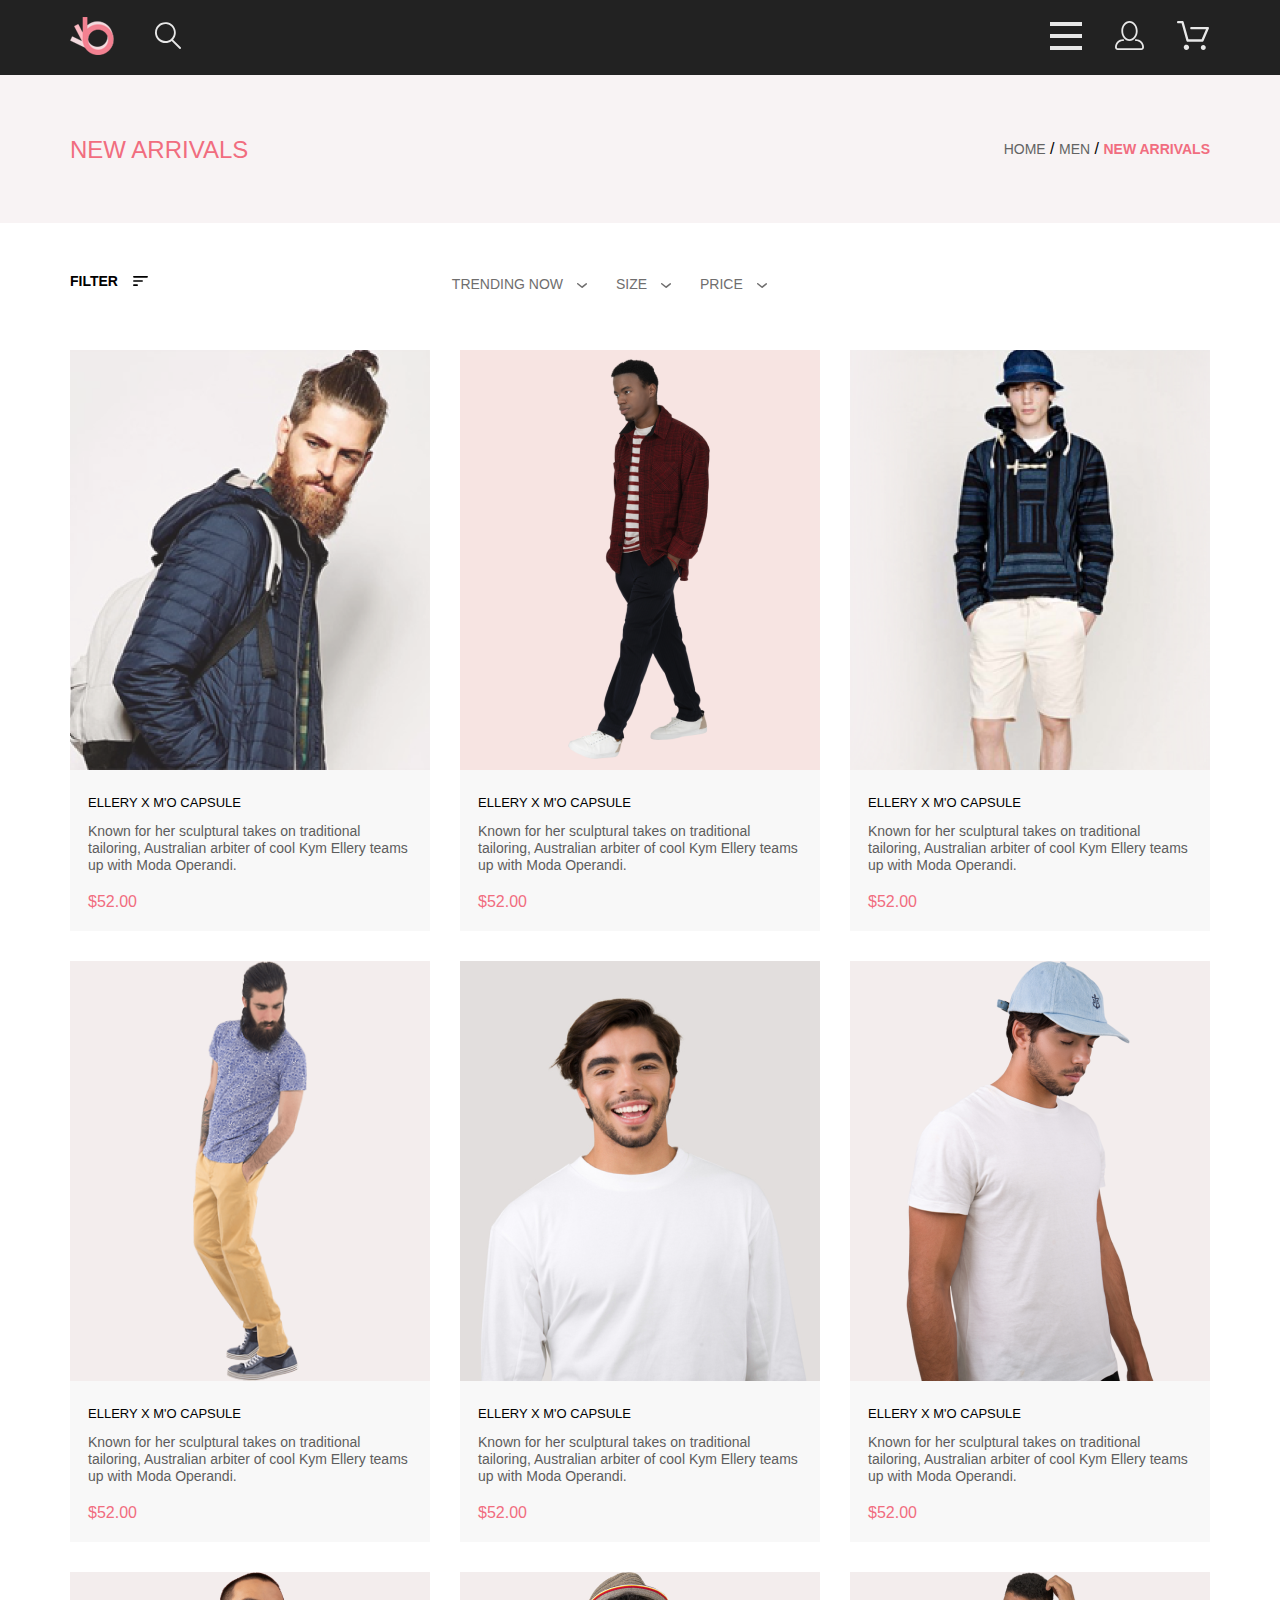
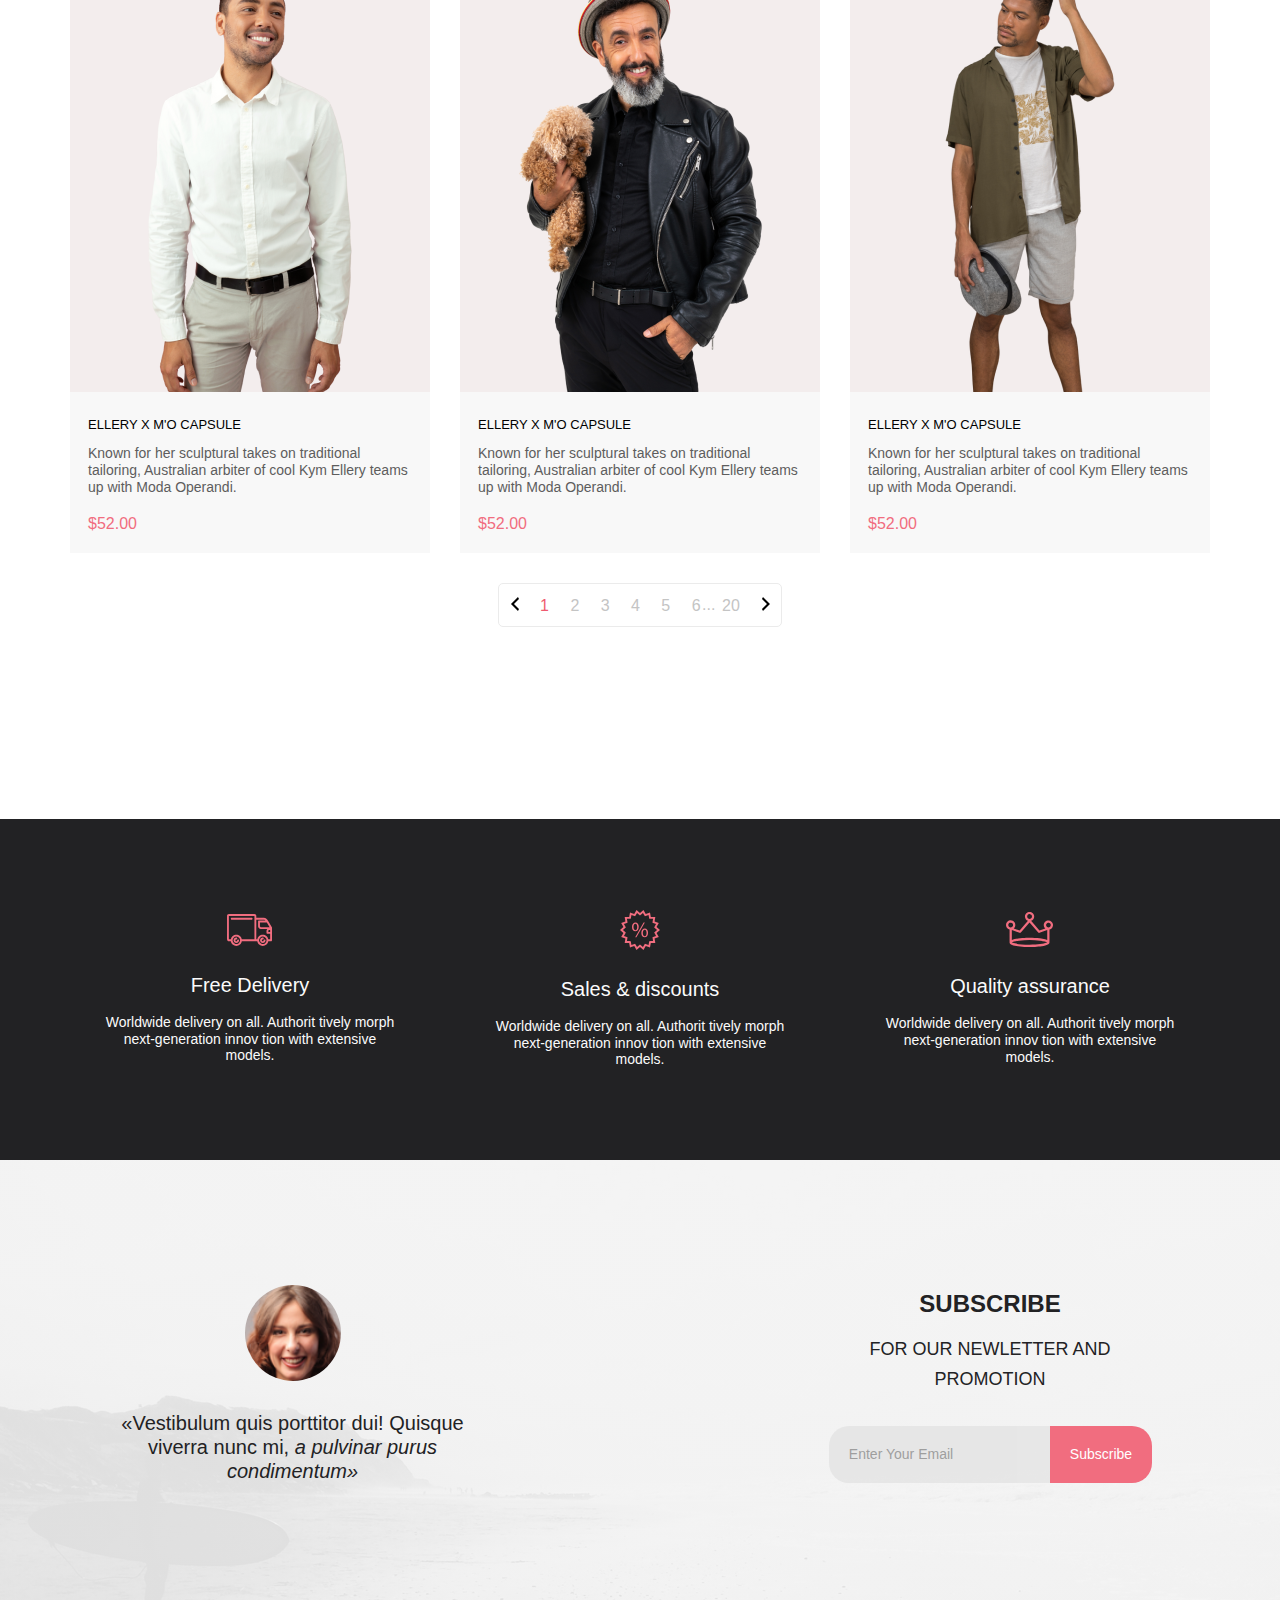
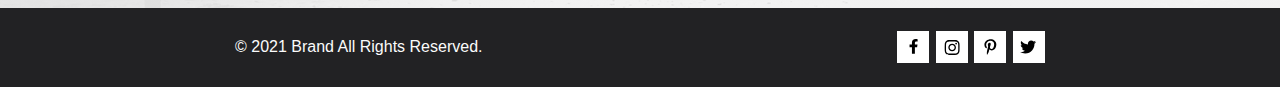
<file: catalog.html>
<!DOCTYPE html>
<html lang="en">

<head>
    <meta charset="UTF-8">
    <meta http-equiv="X-UA-Compatible" content="IE=edge">
    <meta name="viewport" content="width=device-width, initial-scale=1.0">
    <title>Baryshnikov homework</title>
    <link rel="stylesheet" href="style.css">
</head>

<body>
    <header class="container header">
        <div class="container-mini header-wraper">
            <ul class="logo-list">
                <li class="logo-list-item">
                    <a href="index.html"><img src="image/logo.svg" alt="logo image"></a>
                </li>
                <li class="logo-list-item">
                    <form class="logo-list-item-search">
                        <label for="logo-search" class="logo-list-item-search-label">
                            <svg class="logo-list-item-search-label-icon" width="27" height="28">
                                <path
                                    d="M19.0596 17.6259C20.6713 15.8658 21.6282 13.6048 21.7698 11.2225C21.9113 8.84018 21.2288 6.48173 19.8369 4.54318C18.445 2.60463 16.4285 1.20404 14.126 0.576619C11.8234 -0.0508009 9.3751 0.13316 7.19217 1.09761C5.00923 2.06205 3.22463 3.74825 2.13804 5.87302C1.05145 7.9978 0.729054 10.4318 1.225 12.7661C1.72094 15.1005 3.00501 17.1932 4.86158 18.6927C6.71814 20.1922 9.03413 21.0072 11.4206 21.0009C13.673 21.004 15.8645 20.27 17.6606 18.9109L25.4086 26.7179C25.4941 26.807 25.5965 26.8781 25.7099 26.927C25.8232 26.9759 25.9452 27.0017 26.0686 27.0029C26.1923 27.0033 26.3148 26.9782 26.4283 26.9292C26.5419 26.8801 26.6441 26.8082 26.7286 26.7179C26.9025 26.537 26.9997 26.2958 26.9997 26.0449C26.9997 25.794 26.9025 25.5528 26.7286 25.3719L19.0596 17.6259ZM2.88662 10.5009C2.89946 8.81563 3.41094 7.17187 4.35659 5.77685C5.30224 4.38183 6.63972 3.29801 8.20044 2.662C9.76115 2.02599 11.4752 1.86627 13.1266 2.20298C14.7779 2.53969 16.2926 3.35775 17.4797 4.55404C18.6668 5.75033 19.4732 7.27129 19.7972 8.92519C20.1212 10.5791 19.9483 12.2919 19.3002 13.8476C18.6522 15.4034 17.5581 16.7325 16.1559 17.6674C14.7536 18.6023 13.1059 19.1011 11.4206 19.1009C9.14916 19.0901 6.97482 18.1784 5.37484 16.566C3.77486 14.9537 2.87998 12.7724 2.88662 10.5009Z" />
                            </svg>
                        </label>
                        <input type="search" id="logo-search" class="logo-list-item-search-input">
                    </form>
                </li>
            </ul>
            <ul class="menu-list">
                <li class="menu-list-item">
                    <input class="menu-list-item-menu-btn navmenu-open" id="menu-list-menu-btn" type="checkbox">
                    <label for="menu-list-menu-btn" class="menu-list-item-menu-label">
                        <svg class="menu-list-item-menu-label-icon" width="32" height="28"
                            xmlns="http://www.w3.org/2000/svg" viewBox="0 0 32 28">
                            <path class="menu-list-item-menu-label-icon-color" d="M0 0 L32 0 L32 4 L0 4 Z"></path>
                            <path class="menu-list-item-menu-label-icon-color" d="M0 12 L32 12 L32 16 L0 16 Z"></path>
                            <path class="menu-list-item-menu-label-icon-color" d="M0 24 L32 24 L32 28 L0 28 Z"></path>
                        </svg>
                    </label>
                </li>
                <li class="menu-list-item">
                    <button class="menu-list-item-account">
                        <svg class="menu-list-item-account-icon" id="account-icon" width="29" height="29"
                            viewBox="0 0 29 29" xmlns="http://www.w3.org/2000/svg">
                            <path
                                d="M14.5 19.937C19 19.937 22.656 15.464 22.656 9.968C22.656 4.472 19 0 14.5 0C13.3631 0.0217413 12.2463 0.303398 11.2351 0.823397C10.2239 1.34339 9.34507 2.08794 8.66602 3C7.12663 4.99573 6.30819 7.45381 6.34399 9.974C6.34399 15.465 10 19.937 14.5 19.937ZM14.5 1.813C18 1.813 20.844 5.472 20.844 9.969C20.844 14.466 17.998 18.125 14.5 18.125C11.002 18.125 8.15603 14.465 8.15503 9.969C8.15403 5.473 11 1.813 14.5 1.813ZM20.844 18.125C20.6036 18.125 20.373 18.2205 20.203 18.3905C20.033 18.5605 19.9375 18.7911 19.9375 19.0315C19.9375 19.2719 20.033 19.5025 20.203 19.6725C20.373 19.8425 20.6036 19.938 20.844 19.938C22.526 19.9399 24.1386 20.6088 25.3279 21.7982C26.5172 22.9875 27.1861 24.6 27.188 26.282C27.1875 26.5221 27.0918 26.7523 26.922 26.9221C26.7522 27.0918 26.5221 27.1875 26.282 27.188H2.71997C2.47985 27.1875 2.24975 27.0918 2.07996 26.9221C1.91016 26.7523 1.81449 26.5221 1.81396 26.282C1.81608 24.6001 2.48517 22.9877 3.67444 21.7985C4.86371 20.6092 6.47608 19.9401 8.15796 19.938C8.39824 19.938 8.62868 19.8425 8.79858 19.6726C8.96849 19.5027 9.06396 19.2723 9.06396 19.032C9.06396 18.7917 8.96849 18.5613 8.79858 18.3914C8.62868 18.2215 8.39824 18.126 8.15796 18.126C5.99541 18.1279 3.92201 18.9875 2.39258 20.5164C0.863144 22.0453 0.00264777 24.1185 0 26.281C0.000794067 27.0019 0.287502 27.693 0.797241 28.2027C1.30698 28.7125 1.99811 28.9992 2.71899 29H26.282C27.0027 28.9989 27.6936 28.7121 28.2031 28.2024C28.7126 27.6927 28.9992 27.0017 29 26.281C28.9974 24.1187 28.1372 22.0457 26.6083 20.5168C25.0793 18.9878 23.0063 18.1276 20.844 18.125Z">
                            </path>
                        </svg>
                    </button>
                </li>
                <li class="menu-list-item">
                    </button>
                    <a href="cart.html" class="menu-list-item-cart">
                        <svg class="menu-list-item-cart-icon" id="cart-icon" width="33" height="29"
                            xmlns=" http://www.w3.org/2000/svg">
                            <path
                                d="M26.2009 29C25.5532 28.9738 24.9415 28.6948 24.4972 28.2227C24.0529 27.7506 23.8114 27.1232 23.8245 26.475C23.8376 25.8269 24.1043 25.2097 24.5673 24.7559C25.0303 24.3022 25.6527 24.048 26.301 24.048C26.9493 24.048 27.5717 24.3022 28.0347 24.7559C28.4977 25.2097 28.7644 25.8269 28.7775 26.475C28.7906 27.1232 28.549 27.7506 28.1047 28.2227C27.6604 28.6948 27.0488 28.9738 26.401 29H26.2009ZM6.75293 26.32C6.75293 25.79 6.91011 25.2718 7.20459 24.8311C7.49907 24.3904 7.91764 24.0469 8.40735 23.844C8.89705 23.6412 9.43594 23.5881 9.95581 23.6915C10.4757 23.7949 10.9532 24.0502 11.328 24.425C11.7028 24.7998 11.9581 25.2773 12.0615 25.7972C12.1649 26.317 12.1118 26.8559 11.9089 27.3456C11.7061 27.8353 11.3626 28.2539 10.9219 28.5483C10.4812 28.8428 9.96304 29 9.43298 29C9.08087 29.0003 8.73212 28.9311 8.40674 28.7966C8.08136 28.662 7.78569 28.4646 7.53662 28.2158C7.28755 27.9669 7.09001 27.6713 6.9552 27.3461C6.82039 27.0208 6.75098 26.6721 6.75098 26.32H6.75293ZM10.553 20.686C10.2935 20.6868 10.0409 20.6024 9.83411 20.4457C9.62727 20.2891 9.47758 20.0689 9.40796 19.819L4.57495 2.36401H1.18201C0.868521 2.36401 0.567859 2.23947 0.346191 2.01781C0.124523 1.79614 0 1.49549 0 1.18201C0 0.868519 0.124523 0.567873 0.346191 0.346205C0.567859 0.124537 0.868521 5.81268e-06 1.18201 5.81268e-06H5.46301C5.7225 -0.00080736 5.97504 0.0837201 6.18176 0.240568C6.38848 0.397416 6.53784 0.617884 6.60693 0.868006L11.4399 18.323H24.6179L29.001 8.27501H14.401C14.2428 8.27961 14.0854 8.25242 13.9379 8.19507C13.7904 8.13771 13.6559 8.05134 13.5424 7.94108C13.4288 7.83082 13.3386 7.69891 13.277 7.55315C13.2154 7.40739 13.1836 7.25075 13.1836 7.0925C13.1836 6.93426 13.2154 6.77762 13.277 6.63186C13.3386 6.4861 13.4288 6.35419 13.5424 6.24393C13.6559 6.13367 13.7904 6.0473 13.9379 5.98994C14.0854 5.93259 14.2428 5.90541 14.401 5.91001H30.814C31.0097 5.90996 31.2022 5.95866 31.3744 6.05172C31.5465 6.14478 31.6928 6.27926 31.7999 6.44301C31.9078 6.60729 31.9734 6.79569 31.9908 6.99145C32.0083 7.18721 31.9771 7.38424 31.9 7.565L26.495 19.977C26.4026 20.1876 26.251 20.3668 26.0585 20.4927C25.866 20.6186 25.641 20.6858 25.411 20.686H10.553Z"
                                fill="#E8E8E8">
                            </path>
                        </svg>
                    </a>
                </li>
            </ul>
        </div>
        <nav class="navmenu">
            <h2 class="navmenu-heading">Menu</h2>
            <ul class="navmenu-list">
                <li class="navmenu-list-item">
                    <a class="navmenu-list-item-link" href="#">Man</a>
                    <ul class="navmenu-list-item-sublist">
                        <li class="navmenu-list-item-sublist-item"><a class="navmenu-list-item-sublist-item-link"
                                href="#">Accessories</a>
                        </li>
                        <li class="navmenu-list-item-sublist-item"><a class="navmenu-list-item-sublist-item-link"
                                href="#">Bags</a>
                        </li>
                        <li class="navmenu-list-item-sublist-item"><a class="navmenu-list-item-sublist-item-link"
                                href="#">Denim</a></li>
                        <li class="navmenu-list-item-sublist-item"><a class="navmenu-list-item-sublist-item-link"
                                href="#">T-Shirts</a></li>
                    </ul>
                </li>
                <li class="navmenu-list-item">
                    <a class="navmenu-list-item-link" href="#">Woman</a>
                    <ul class="navmenu-list-item-sublist">
                        <li class="navmenu-list-item-sublist-item"><a class="navmenu-list-item-sublist-item-link"
                                href="#">Accessories</a>
                        </li>
                        <li class="navmenu-list-item-sublist-item"><a class="navmenu-list-item-sublist-item-link"
                                href="#">Jackets &
                                Coats</a>
                        </li>
                        <li class="navmenu-list-item-sublist-item"><a class="navmenu-list-item-sublist-item-link"
                                href="#">Polos</a></li>
                        <li class="navmenu-list-item-sublist-item"><a class="navmenu-list-item-sublist-item-link"
                                href="#">T-Shirts</a>
                        </li>
                        <li class="navmenu-list-item-sublist-item"><a class="navmenu-list-item-sublist-item-link"
                                href="#">Shirts</a>
                        </li>
                    </ul>
                </li>
                <li class="navmenu-list-item">
                    <a class="navmenu-list-item-link" href="#">Kids</a>
                    <ul class="navmenu-list-item-sublist">
                        <li class="navmenu-list-item-sublist-item"><a class="navmenu-list-item-sublist-item-link"
                                href="#">Accessories</a>
                        </li>
                        <li class="navmenu-list-item-sublist-item"><a class="navmenu-list-item-sublist-item-link"
                                href="#">Jackets &
                                Coats</a></li>
                        <li class="navmenu-list-item-sublist-item"><a class="navmenu-list-item-sublist-item-link"
                                href="#">Polos</a></li>
                        <li class="navmenu-list-item-sublist-item"><a class="navmenu-list-item-sublist-item-link"
                                href="#">T-Shirts</a>
                        </li>
                        <li class="navmenu-list-item-sublist-item"><a class="navmenu-list-item-sublist-item-link"
                                href="#">Shirts</a>
                        </li>
                        <li class="navmenu-list-item-sublist-item"><a class="navmenu-list-item-sublist-item-link"
                                href="#">Bags</a></li>
                    </ul>
                </li>
            </ul>
        </nav>
    </header>
    <main>
        <section class="container breadcrumps">
            <div class="container-mini breadcrumps-wrapper">
                <h2 class="breadcrumps-heading">New arrivals</h2>
                <nav class="breadcrumps-naviagation">
                    <a href="#" class="breadcrumps-item breadcrumps-first-level">Home</a><span> /</span>
                    <a href="#" class="breadcrumps-item breadcrumps-second-level">Men</a><span> /</span>
                    <a href="#" class="breadcrumps-item breadcrumps-third-level">New arrivals</a>
                </nav>
            </div>
        </section>
        <section class="container catalog">
            <div class="container-mini catalog-wrapper">
                <div class="catalog-filter">
                    <input id="catalog-filter-open-btn" class="catalog-filter-open-btn" type="checkbox">
                    <label for="catalog-filter-open-btn" class="catalog-filter-open-label">
                        <span class="catalog-filter-open-label-text">Filter</span>

                        <svg class="catalog-filter-open-label-icon" id="filter-icon" width="15" height="10"
                            viewBox="0 0 15 10" xmlns="http://www.w3.org/2000/svg">
                            <path
                                d="M0.833333 10H4.16667C4.625 10 5 9.625 5 9.16667C5 8.70833 4.625 8.33333 4.16667 8.33333H0.833333C0.375 8.33333 0 8.70833 0 9.16667C0 9.625 0.375 10 0.833333 10ZM0 0.833333C0 1.29167 0.375 1.66667 0.833333 1.66667H14.1667C14.625 1.66667 15 1.29167 15 0.833333C15 0.375 14.625 0 14.1667 0H0.833333C0.375 0 0 0.375 0 0.833333ZM0.833333 5.83333H9.16667C9.625 5.83333 10 5.45833 10 5C10 4.54167 9.625 4.16667 9.16667 4.16667H0.833333C0.375 4.16667 0 4.54167 0 5C0 5.45833 0.375 5.83333 0.833333 5.83333Z">
                            </path>
                        </svg>
                    </label>
                    <ul class="catalog-filter-list">
                        <li class="catalog-filter-list-item">
                            <input type="checkbox" id="catalog-filter-list-item-category-open"
                                class="catalog-filter-list-item-open-btn category" checked>
                            <label for="catalog-filter-list-item-category-open"
                                class="catalog-filter-list-item-open-label category">Category</label>
                            <ul class="catalog-filter-list-item-sublist category">
                                <li class="catalog-filter-list-item-sublist-item"><a
                                        class="catalog-filter-list-item-sublist-item-link" href="#">Accessories</a></li>
                                <li class="catalog-filter-list-item-sublist-item"><a
                                        class="catalog-filter-list-item-sublist-item-link" href="#">Bags</a></li>
                                <li class="catalog-filter-list-item-sublist-item"><a
                                        class="catalog-filter-list-item-sublist-item-link" href="#">Denim</a></li>
                                <li class="catalog-filter-list-item-sublist-item"><a
                                        class="catalog-filter-list-item-sublist-item-link" href="#">Hoodies &
                                        Sweatshirts</a></li>
                                <li class="catalog-filter-list-item-sublist-item"><a
                                        class="catalog-filter-list-item-sublist-item-link" href="#">Jackets & Coats</a>
                                </li>
                                <li class="catalog-filter-list-item-sublist-item"><a
                                        class="catalog-filter-list-item-sublist-item-link" href="#">Polos</a></li>
                                <li class="catalog-filter-list-item-sublist-item"><a
                                        class="catalog-filter-list-item-sublist-item-link" href="#">Shirts</a></li>
                                <li class="catalog-filter-list-item-sublist-item"><a
                                        class="catalog-filter-list-item-sublist-item-link" href="#">Shoes</a></li>
                                <li class="catalog-filter-list-item-sublist-item"><a
                                        class="catalog-filter-list-item-sublist-item-link" href="#">Sweaters & Knits</a>
                                </li>
                                <li class="catalog-filter-list-item-sublist-item"><a
                                        class="catalog-filter-list-item-sublist-item-link" href="#">T-Shirts</a></li>
                                <li class="catalog-filter-list-item-sublist-item"><a
                                        class="catalog-filter-list-item-sublist-item-link" href="#">Tanks</a></li>
                            </ul>
                        </li>
                        <li class="catalog-filter-list-item">
                            <input type="checkbox" id="catalog-filter-list-item-brand-open"
                                class="catalog-filter-list-item-open-btn brand">
                            <label for="catalog-filter-list-item-brand-open"
                                class="catalog-filter-list-item-open-label brand">Brand</label>
                            <ul class="catalog-filter-list-item-sublist brand">
                                <li class="catalog-filter-list-item-sublist-item"><a
                                        class="catalog-filter-list-item-sublist-item-link" href="#">Armani</a></li>
                                <li class="catalog-filter-list-item-sublist-item"><a
                                        class="catalog-filter-list-item-sublist-item-link" href="#">Gucci</a></li>
                                <li class="catalog-filter-list-item-sublist-item"><a
                                        class="catalog-filter-list-item-sublist-item-link" href="#">Lacoste</a></li>
                            </ul>
                        </li>
                        <li class="catalog-filter-list-item">
                            <input type="checkbox" id="catalog-filter-list-item-designer-open"
                                class="catalog-filter-list-item-open-btn designer">
                            <label for="catalog-filter-list-item-designer-open"
                                class="catalog-filter-list-item-open-label designer">Designer</label>
                            <ul class="catalog-filter-list-item-sublist designer">
                                <li class="catalog-filter-list-item-sublist-item"><a
                                        class="catalog-filter-list-item-sublist-item-link" href="#">Designer№1</a></li>
                                <li class="catalog-filter-list-item-sublist-item"><a
                                        class="catalog-filter-list-item-sublist-item-link" href="#">Designer№2</a></li>
                                <li class="catalog-filter-list-item-sublist-item"><a
                                        class="catalog-filter-list-item-sublist-item-link" href="#">Designer№3</a></li>
                                <li class="catalog-filter-list-item-sublist-item"><a
                                        class="catalog-filter-list-item-sublist-item-link" href="#">Designer№4</a></li>
                            </ul>
                        </li>
                    </ul>
                    <form action="catalog.html" class="catalog-category">
                        <div class="catalog-category-wrapper catalog-category-trending-now">
                            <input type="checkbox" id="catalog-category-trending-now-btn"
                                class="catalog-category-trending-now-btn">
                            <label for="catalog-category-trending-now-btn" class="catalog-category-trending-now-label">
                                <span class="catalog-category-trending-now-label-text">Trending now</span>

                                <svg class="catalog-category-trending-now-label-icon" id="arrow-down-icon" width="11"
                                    height="6" viewBox="0 0 11 6" xmlns="http://www.w3.org/2000/svg">
                                    <path
                                        d="M5.00214 5.00214C4.83521 5.00247 4.67343 4.94433 4.54488 4.83782L0.258102 1.2655C0.112196 1.14422 0.0204417 0.969958 0.00302325 0.781035C-0.0143952 0.592112 0.0439493 0.404007 0.165221 0.258101C0.286493 0.112196 0.460759 0.0204417 0.649682 0.00302327C0.838605 -0.0143952 1.02671 0.043949 1.17262 0.165221L5.00214 3.36602L8.83167 0.279536C8.90475 0.220188 8.98884 0.175869 9.0791 0.149125C9.16937 0.122382 9.26403 0.113741 9.35764 0.1237C9.45126 0.133659 9.54198 0.162021 9.6246 0.207156C9.70722 0.252292 9.7801 0.313311 9.83906 0.386705C9.90449 0.460167 9.95405 0.546351 9.98462 0.639855C10.0152 0.733359 10.0261 0.83217 10.0167 0.930097C10.0073 1.02802 9.97784 1.12296 9.93005 1.20895C9.88227 1.29494 9.81723 1.37013 9.73904 1.42982L5.45225 4.88068C5.32002 4.97036 5.16154 5.01312 5.00214 5.00214Z">
                                    </path>
                                </svg>

                            </label>
                            <div class="catalog-category-trending-now-options">
                                <label for="catalog-category-trending-now-item1"><input type="checkbox"
                                        id="catalog-category-trending-now-item1"
                                        class="catalog-category-trending-now-options-item">Trend
                                </label>
                                <label for="catalog-category-trending-now-item2"><input type="checkbox"
                                        id="catalog-category-trending-now-item2"
                                        class="catalog-category-trending-now-options-item">Casual
                                </label>
                                <label for="catalog-category-trending-now-item3"><input type="checkbox"
                                        id="catalog-category-trending-now-item3"
                                        class="catalog-category-trending-now-options-item">OldSchool
                                </label>
                                <label for="catalog-category-trending-now-item4"><input type="checkbox"
                                        id="catalog-category-trending-now-item4"
                                        class="catalog-category-trending-now-options-item">NewSchool
                                </label>
                            </div>
                        </div>
                        <div class="catalog-category-wrapper catalog-category-size">
                            <input type="checkbox" id="catalog-category-size-btn" class="catalog-category-size-btn">
                            <label for="catalog-category-size-btn" class="catalog-category-size-label">
                                <span class="catalog-category-size-label-text">Size</span>
                                <svg class="catalog-category-size-label-icon" width="11" height="6">
                                    <use xlink:href="#arrow-down-icon"></use>
                                </svg>
                            </label>
                            <div class="catalog-category-size-options">
                                <label for="catalog-category-size-item1"><input type="checkbox"
                                        id="catalog-category-size-item1"
                                        class="catalog-category-size-options-item">XS</label>
                                <label for="catalog-category-size-item2"><input type="checkbox"
                                        id="catalog-category-size-item2"
                                        class="catalog-category-size-options-item">S</label>
                                <label for="catalog-category-size-item3"><input type="checkbox"
                                        id="catalog-category-size-item3"
                                        class="catalog-category-size-options-item">M</label>
                                <label for="catalog-category-size-item4"><input type="checkbox"
                                        id="catalog-category-size-item4"
                                        class="catalog-category-size-options-item">L</label>
                            </div>
                        </div>
                        <div class="catalog-category-wrapper catalog-category-price">
                            <input type="checkbox" id="catalog-category-price-btn" class="catalog-category-price-btn">
                            <label for="catalog-category-price-btn" class="catalog-category-price-label">
                                <span class="catalog-category-price-label-text">Price</span>
                                <svg class="catalog-category-price-label-icon" width="11" height="6">
                                    <use xlink:href="#arrow-down-icon"></use>
                                </svg>
                            </label>
                            <div class="catalog-category-price-options">
                                <label for="catalog-category-price-item1"><input type="checkbox"
                                        id="catalog-category-price-item1"
                                        class="catalog-category-price-options-item">0-100$</label>
                                <label for="catalog-category-price-item2"><input type="checkbox"
                                        id="catalog-category-price-item2"
                                        class="catalog-category-price-options-item">100-250$</label>
                                <label for="catalog-category-price-item3"><input type="checkbox"
                                        id="catalog-category-price-item3"
                                        class="catalog-category-price-options-item">250-500$</label>
                                <label for="catalog-category-price-item4"><input type="checkbox"
                                        id="catalog-category-price-item4"
                                        class="catalog-category-price-options-item">500+$</label>
                            </div>
                        </div>
                    </form>
                </div>
                <section class="goods">
                    <span class="goods-title"></span>
                    <p class="goods-txt"></p>
                    <a class="goods-item">
                        <div class="goods-item-photo-wrp">
                            <img class="goods-item-photo" src="image/catalog/catalog-image-1.png"
                                alt="goods description" height="420">
                        </div>
                        <div class="goods-item-txt-wrp">
                            <span class="goods-item-title txt">ellery x m'o capsule </span>
                            <p class="goods-item-txt txt">Known for her sculptural takes on traditional tailoring,
                                Australian arbiter of cool Kym Ellery teams up with Moda Operandi.</p>
                            <span class="goods-item-price txt">$52.00</span>
                        </div>
                        <button class="goods-item-btn txt">
                            <svg width="27" height="25" viewBox="0 0 27 25" xmlns="http://www.w3.org/2000/svg">
                                <path
                                    d="M21.876 22.2662C21.921 22.2549 21.9423 22.2339 21.96 22.2129C21.9678 22.2037 21.9756 22.1946 21.9835 22.1855C22.02 22.1438 22.0233 22.0553 22.0224 22.0105C22.0092 21.9044 21.9185 21.8315 21.8412 21.8315C21.8375 21.8315 21.8336 21.8317 21.8312 21.8318C21.7531 21.8372 21.6653 21.9409 21.6719 22.0625C21.6813 22.1793 21.7675 22.2662 21.8392 22.2662H21.876ZM8.21954 22.2599C8.31873 22.2599 8.39935 22.1655 8.39935 22.0496C8.39935 21.9341 8.31873 21.8401 8.21954 21.8401C8.12042 21.8401 8.03973 21.9341 8.03973 22.0496C8.03973 22.1655 8.12042 22.2599 8.21954 22.2599ZM21.9995 24.2662C21.9517 24.2662 21.8878 24.2662 21.8392 24.2662C20.7017 24.2662 19.7567 23.3545 19.6765 22.198C19.5964 20.9929 20.4937 19.9183 21.6953 19.8364C21.7441 19.8331 21.7928 19.8315 21.8412 19.8315C22.9799 19.8315 23.9413 20.7324 24.019 21.8884C24.0505 22.4915 23.8741 23.0612 23.4898 23.5012C23.1055 23.9575 22.5764 24.2177 21.9995 24.2662ZM8.21954 24.2599C7.01532 24.2599 6.03973 23.2709 6.03973 22.0496C6.03973 20.8291 7.01532 19.8401 8.21954 19.8401C9.42371 19.8401 10.3994 20.8291 10.3994 22.0496C10.3994 23.2709 9.42371 24.2599 8.21954 24.2599ZM21.1984 17.3938H9.13306C8.70013 17.3938 8.31586 17.1005 8.20331 16.6775L4.27753 2.24768H1.52173C0.993408 2.24768 0.560547 1.80859 0.560547 1.27039C0.560547 0.733032 0.993408 0.292969 1.52173 0.292969H4.99933C5.43134 0.292969 5.81561 0.586304 5.9281 1.01025L9.85394 15.4391H20.5576L24.1144 7.13379H12.2578C11.7286 7.13379 11.2957 6.69373 11.2957 6.15649C11.2957 5.61914 11.7286 5.17908 12.2578 5.17908H25.5886C25.9091 5.17908 26.2141 5.34192 26.3896 5.61914C26.566 5.89539 26.5984 6.23743 26.4697 6.547L22.0795 16.807C21.9193 17.1653 21.5827 17.3938 21.1984 17.3938Z" />
                            </svg>
                            <span>Add to Cart</span>
                        </button>
                    </a>
                    <a class="goods-item">
                        <div class="goods-item-photo-wrp">
                            <img class="goods-item-photo" src="image/catalog/catalog-image-2.png"
                                alt="goods description" height="420">
                        </div>
                        <div class="goods-item-txt-wrp">
                            <span class="goods-item-title txt">ellery x m'o capsule </span>
                            <p class="goods-item-txt txt">Known for her sculptural takes on traditional tailoring,
                                Australian arbiter of cool Kym Ellery teams up with Moda Operandi.</p>
                            <span class="goods-item-price txt">$52.00</span>
                        </div>
                        <button class="goods-item-btn txt">
                            <svg width="27" height="25" viewBox="0 0 27 25" xmlns="http://www.w3.org/2000/svg">
                                <path
                                    d="M21.876 22.2662C21.921 22.2549 21.9423 22.2339 21.96 22.2129C21.9678 22.2037 21.9756 22.1946 21.9835 22.1855C22.02 22.1438 22.0233 22.0553 22.0224 22.0105C22.0092 21.9044 21.9185 21.8315 21.8412 21.8315C21.8375 21.8315 21.8336 21.8317 21.8312 21.8318C21.7531 21.8372 21.6653 21.9409 21.6719 22.0625C21.6813 22.1793 21.7675 22.2662 21.8392 22.2662H21.876ZM8.21954 22.2599C8.31873 22.2599 8.39935 22.1655 8.39935 22.0496C8.39935 21.9341 8.31873 21.8401 8.21954 21.8401C8.12042 21.8401 8.03973 21.9341 8.03973 22.0496C8.03973 22.1655 8.12042 22.2599 8.21954 22.2599ZM21.9995 24.2662C21.9517 24.2662 21.8878 24.2662 21.8392 24.2662C20.7017 24.2662 19.7567 23.3545 19.6765 22.198C19.5964 20.9929 20.4937 19.9183 21.6953 19.8364C21.7441 19.8331 21.7928 19.8315 21.8412 19.8315C22.9799 19.8315 23.9413 20.7324 24.019 21.8884C24.0505 22.4915 23.8741 23.0612 23.4898 23.5012C23.1055 23.9575 22.5764 24.2177 21.9995 24.2662ZM8.21954 24.2599C7.01532 24.2599 6.03973 23.2709 6.03973 22.0496C6.03973 20.8291 7.01532 19.8401 8.21954 19.8401C9.42371 19.8401 10.3994 20.8291 10.3994 22.0496C10.3994 23.2709 9.42371 24.2599 8.21954 24.2599ZM21.1984 17.3938H9.13306C8.70013 17.3938 8.31586 17.1005 8.20331 16.6775L4.27753 2.24768H1.52173C0.993408 2.24768 0.560547 1.80859 0.560547 1.27039C0.560547 0.733032 0.993408 0.292969 1.52173 0.292969H4.99933C5.43134 0.292969 5.81561 0.586304 5.9281 1.01025L9.85394 15.4391H20.5576L24.1144 7.13379H12.2578C11.7286 7.13379 11.2957 6.69373 11.2957 6.15649C11.2957 5.61914 11.7286 5.17908 12.2578 5.17908H25.5886C25.9091 5.17908 26.2141 5.34192 26.3896 5.61914C26.566 5.89539 26.5984 6.23743 26.4697 6.547L22.0795 16.807C21.9193 17.1653 21.5827 17.3938 21.1984 17.3938Z" />
                            </svg>
                            <span>Add to Cart</span>
                        </button>
                    </a>
                    <a class="goods-item">
                        <div class="goods-item-photo-wrp">
                            <img class="goods-item-photo" src="image/catalog/catalog-image-3.png"
                                alt="goods description" height="420">
                        </div>
                        <div class="goods-item-txt-wrp">
                            <span class="goods-item-title txt">ellery x m'o capsule </span>
                            <p class="goods-item-txt txt">Known for her sculptural takes on traditional tailoring,
                                Australian arbiter of cool Kym Ellery teams up with Moda Operandi.</p>
                            <span class="goods-item-price txt">$52.00</span>
                        </div>
                        <button class="goods-item-btn txt">
                            <svg width="27" height="25" viewBox="0 0 27 25" xmlns="http://www.w3.org/2000/svg">
                                <path
                                    d="M21.876 22.2662C21.921 22.2549 21.9423 22.2339 21.96 22.2129C21.9678 22.2037 21.9756 22.1946 21.9835 22.1855C22.02 22.1438 22.0233 22.0553 22.0224 22.0105C22.0092 21.9044 21.9185 21.8315 21.8412 21.8315C21.8375 21.8315 21.8336 21.8317 21.8312 21.8318C21.7531 21.8372 21.6653 21.9409 21.6719 22.0625C21.6813 22.1793 21.7675 22.2662 21.8392 22.2662H21.876ZM8.21954 22.2599C8.31873 22.2599 8.39935 22.1655 8.39935 22.0496C8.39935 21.9341 8.31873 21.8401 8.21954 21.8401C8.12042 21.8401 8.03973 21.9341 8.03973 22.0496C8.03973 22.1655 8.12042 22.2599 8.21954 22.2599ZM21.9995 24.2662C21.9517 24.2662 21.8878 24.2662 21.8392 24.2662C20.7017 24.2662 19.7567 23.3545 19.6765 22.198C19.5964 20.9929 20.4937 19.9183 21.6953 19.8364C21.7441 19.8331 21.7928 19.8315 21.8412 19.8315C22.9799 19.8315 23.9413 20.7324 24.019 21.8884C24.0505 22.4915 23.8741 23.0612 23.4898 23.5012C23.1055 23.9575 22.5764 24.2177 21.9995 24.2662ZM8.21954 24.2599C7.01532 24.2599 6.03973 23.2709 6.03973 22.0496C6.03973 20.8291 7.01532 19.8401 8.21954 19.8401C9.42371 19.8401 10.3994 20.8291 10.3994 22.0496C10.3994 23.2709 9.42371 24.2599 8.21954 24.2599ZM21.1984 17.3938H9.13306C8.70013 17.3938 8.31586 17.1005 8.20331 16.6775L4.27753 2.24768H1.52173C0.993408 2.24768 0.560547 1.80859 0.560547 1.27039C0.560547 0.733032 0.993408 0.292969 1.52173 0.292969H4.99933C5.43134 0.292969 5.81561 0.586304 5.9281 1.01025L9.85394 15.4391H20.5576L24.1144 7.13379H12.2578C11.7286 7.13379 11.2957 6.69373 11.2957 6.15649C11.2957 5.61914 11.7286 5.17908 12.2578 5.17908H25.5886C25.9091 5.17908 26.2141 5.34192 26.3896 5.61914C26.566 5.89539 26.5984 6.23743 26.4697 6.547L22.0795 16.807C21.9193 17.1653 21.5827 17.3938 21.1984 17.3938Z" />
                            </svg>
                            <span>Add to Cart</span>
                        </button>
                    </a>
                    <a class="goods-item">
                        <div class="goods-item-photo-wrp">
                            <img class="goods-item-photo" src="image/catalog/catalog-image-4.png"
                                alt="goods description" height="420">
                        </div>
                        <div class="goods-item-txt-wrp">
                            <span class="goods-item-title txt">ellery x m'o capsule </span>
                            <p class="goods-item-txt txt">Known for her sculptural takes on traditional tailoring,
                                Australian arbiter of cool Kym Ellery teams up with Moda Operandi.</p>
                            <span class="goods-item-price txt">$52.00</span>
                        </div>
                        <button class="goods-item-btn txt">
                            <svg width="27" height="25" viewBox="0 0 27 25" xmlns="http://www.w3.org/2000/svg">
                                <path
                                    d="M21.876 22.2662C21.921 22.2549 21.9423 22.2339 21.96 22.2129C21.9678 22.2037 21.9756 22.1946 21.9835 22.1855C22.02 22.1438 22.0233 22.0553 22.0224 22.0105C22.0092 21.9044 21.9185 21.8315 21.8412 21.8315C21.8375 21.8315 21.8336 21.8317 21.8312 21.8318C21.7531 21.8372 21.6653 21.9409 21.6719 22.0625C21.6813 22.1793 21.7675 22.2662 21.8392 22.2662H21.876ZM8.21954 22.2599C8.31873 22.2599 8.39935 22.1655 8.39935 22.0496C8.39935 21.9341 8.31873 21.8401 8.21954 21.8401C8.12042 21.8401 8.03973 21.9341 8.03973 22.0496C8.03973 22.1655 8.12042 22.2599 8.21954 22.2599ZM21.9995 24.2662C21.9517 24.2662 21.8878 24.2662 21.8392 24.2662C20.7017 24.2662 19.7567 23.3545 19.6765 22.198C19.5964 20.9929 20.4937 19.9183 21.6953 19.8364C21.7441 19.8331 21.7928 19.8315 21.8412 19.8315C22.9799 19.8315 23.9413 20.7324 24.019 21.8884C24.0505 22.4915 23.8741 23.0612 23.4898 23.5012C23.1055 23.9575 22.5764 24.2177 21.9995 24.2662ZM8.21954 24.2599C7.01532 24.2599 6.03973 23.2709 6.03973 22.0496C6.03973 20.8291 7.01532 19.8401 8.21954 19.8401C9.42371 19.8401 10.3994 20.8291 10.3994 22.0496C10.3994 23.2709 9.42371 24.2599 8.21954 24.2599ZM21.1984 17.3938H9.13306C8.70013 17.3938 8.31586 17.1005 8.20331 16.6775L4.27753 2.24768H1.52173C0.993408 2.24768 0.560547 1.80859 0.560547 1.27039C0.560547 0.733032 0.993408 0.292969 1.52173 0.292969H4.99933C5.43134 0.292969 5.81561 0.586304 5.9281 1.01025L9.85394 15.4391H20.5576L24.1144 7.13379H12.2578C11.7286 7.13379 11.2957 6.69373 11.2957 6.15649C11.2957 5.61914 11.7286 5.17908 12.2578 5.17908H25.5886C25.9091 5.17908 26.2141 5.34192 26.3896 5.61914C26.566 5.89539 26.5984 6.23743 26.4697 6.547L22.0795 16.807C21.9193 17.1653 21.5827 17.3938 21.1984 17.3938Z" />
                            </svg>
                            <span>Add to Cart</span>
                        </button>
                    </a>
                    <a class="goods-item">
                        <div class="goods-item-photo-wrp">
                            <img class="goods-item-photo" src="image/catalog/catalog-image-5.png"
                                alt="goods description" height="420">
                        </div>
                        <div class="goods-item-txt-wrp">
                            <span class="goods-item-title txt">ellery x m'o capsule </span>
                            <p class="goods-item-txt txt">Known for her sculptural takes on traditional tailoring,
                                Australian arbiter of cool Kym Ellery teams up with Moda Operandi.</p>
                            <span class="goods-item-price txt">$52.00</span>
                        </div>
                        <button class="goods-item-btn txt">
                            <svg width="27" height="25" viewBox="0 0 27 25" xmlns="http://www.w3.org/2000/svg">
                                <path
                                    d="M21.876 22.2662C21.921 22.2549 21.9423 22.2339 21.96 22.2129C21.9678 22.2037 21.9756 22.1946 21.9835 22.1855C22.02 22.1438 22.0233 22.0553 22.0224 22.0105C22.0092 21.9044 21.9185 21.8315 21.8412 21.8315C21.8375 21.8315 21.8336 21.8317 21.8312 21.8318C21.7531 21.8372 21.6653 21.9409 21.6719 22.0625C21.6813 22.1793 21.7675 22.2662 21.8392 22.2662H21.876ZM8.21954 22.2599C8.31873 22.2599 8.39935 22.1655 8.39935 22.0496C8.39935 21.9341 8.31873 21.8401 8.21954 21.8401C8.12042 21.8401 8.03973 21.9341 8.03973 22.0496C8.03973 22.1655 8.12042 22.2599 8.21954 22.2599ZM21.9995 24.2662C21.9517 24.2662 21.8878 24.2662 21.8392 24.2662C20.7017 24.2662 19.7567 23.3545 19.6765 22.198C19.5964 20.9929 20.4937 19.9183 21.6953 19.8364C21.7441 19.8331 21.7928 19.8315 21.8412 19.8315C22.9799 19.8315 23.9413 20.7324 24.019 21.8884C24.0505 22.4915 23.8741 23.0612 23.4898 23.5012C23.1055 23.9575 22.5764 24.2177 21.9995 24.2662ZM8.21954 24.2599C7.01532 24.2599 6.03973 23.2709 6.03973 22.0496C6.03973 20.8291 7.01532 19.8401 8.21954 19.8401C9.42371 19.8401 10.3994 20.8291 10.3994 22.0496C10.3994 23.2709 9.42371 24.2599 8.21954 24.2599ZM21.1984 17.3938H9.13306C8.70013 17.3938 8.31586 17.1005 8.20331 16.6775L4.27753 2.24768H1.52173C0.993408 2.24768 0.560547 1.80859 0.560547 1.27039C0.560547 0.733032 0.993408 0.292969 1.52173 0.292969H4.99933C5.43134 0.292969 5.81561 0.586304 5.9281 1.01025L9.85394 15.4391H20.5576L24.1144 7.13379H12.2578C11.7286 7.13379 11.2957 6.69373 11.2957 6.15649C11.2957 5.61914 11.7286 5.17908 12.2578 5.17908H25.5886C25.9091 5.17908 26.2141 5.34192 26.3896 5.61914C26.566 5.89539 26.5984 6.23743 26.4697 6.547L22.0795 16.807C21.9193 17.1653 21.5827 17.3938 21.1984 17.3938Z" />
                            </svg>
                            <span>Add to Cart</span>
                        </button>
                    </a>
                    <a class="goods-item">
                        <div class="goods-item-photo-wrp">
                            <img class="goods-item-photo" src="image/catalog/catalog-image-6.png"
                                alt="goods description" height="420">
                        </div>
                        <div class="goods-item-txt-wrp">
                            <span class="goods-item-title txt">ellery x m'o capsule </span>
                            <p class="goods-item-txt txt">Known for her sculptural takes on traditional tailoring,
                                Australian arbiter of cool Kym Ellery teams up with Moda Operandi.</p>
                            <span class="goods-item-price txt">$52.00</span>
                        </div>
                        <button class="goods-item-btn txt">
                            <svg width="27" height="25" viewBox="0 0 27 25" xmlns="http://www.w3.org/2000/svg">
                                <path
                                    d="M21.876 22.2662C21.921 22.2549 21.9423 22.2339 21.96 22.2129C21.9678 22.2037 21.9756 22.1946 21.9835 22.1855C22.02 22.1438 22.0233 22.0553 22.0224 22.0105C22.0092 21.9044 21.9185 21.8315 21.8412 21.8315C21.8375 21.8315 21.8336 21.8317 21.8312 21.8318C21.7531 21.8372 21.6653 21.9409 21.6719 22.0625C21.6813 22.1793 21.7675 22.2662 21.8392 22.2662H21.876ZM8.21954 22.2599C8.31873 22.2599 8.39935 22.1655 8.39935 22.0496C8.39935 21.9341 8.31873 21.8401 8.21954 21.8401C8.12042 21.8401 8.03973 21.9341 8.03973 22.0496C8.03973 22.1655 8.12042 22.2599 8.21954 22.2599ZM21.9995 24.2662C21.9517 24.2662 21.8878 24.2662 21.8392 24.2662C20.7017 24.2662 19.7567 23.3545 19.6765 22.198C19.5964 20.9929 20.4937 19.9183 21.6953 19.8364C21.7441 19.8331 21.7928 19.8315 21.8412 19.8315C22.9799 19.8315 23.9413 20.7324 24.019 21.8884C24.0505 22.4915 23.8741 23.0612 23.4898 23.5012C23.1055 23.9575 22.5764 24.2177 21.9995 24.2662ZM8.21954 24.2599C7.01532 24.2599 6.03973 23.2709 6.03973 22.0496C6.03973 20.8291 7.01532 19.8401 8.21954 19.8401C9.42371 19.8401 10.3994 20.8291 10.3994 22.0496C10.3994 23.2709 9.42371 24.2599 8.21954 24.2599ZM21.1984 17.3938H9.13306C8.70013 17.3938 8.31586 17.1005 8.20331 16.6775L4.27753 2.24768H1.52173C0.993408 2.24768 0.560547 1.80859 0.560547 1.27039C0.560547 0.733032 0.993408 0.292969 1.52173 0.292969H4.99933C5.43134 0.292969 5.81561 0.586304 5.9281 1.01025L9.85394 15.4391H20.5576L24.1144 7.13379H12.2578C11.7286 7.13379 11.2957 6.69373 11.2957 6.15649C11.2957 5.61914 11.7286 5.17908 12.2578 5.17908H25.5886C25.9091 5.17908 26.2141 5.34192 26.3896 5.61914C26.566 5.89539 26.5984 6.23743 26.4697 6.547L22.0795 16.807C21.9193 17.1653 21.5827 17.3938 21.1984 17.3938Z" />
                            </svg>
                            <span>Add to Cart</span>
                        </button>
                    </a>
                    <a class="goods-item">
                        <div class="goods-item-photo-wrp">
                            <img class="goods-item-photo" src="image/catalog/catalog-image-7.png"
                                alt="goods description" height="420">
                        </div>
                        <div class="goods-item-txt-wrp">
                            <span class="goods-item-title txt">ellery x m'o capsule </span>
                            <p class="goods-item-txt txt">Known for her sculptural takes on traditional tailoring,
                                Australian arbiter of cool Kym Ellery teams up with Moda Operandi.</p>
                            <span class="goods-item-price txt">$52.00</span>
                        </div>
                        <button class="goods-item-btn txt">
                            <svg width="27" height="25" viewBox="0 0 27 25" xmlns="http://www.w3.org/2000/svg">
                                <path
                                    d="M21.876 22.2662C21.921 22.2549 21.9423 22.2339 21.96 22.2129C21.9678 22.2037 21.9756 22.1946 21.9835 22.1855C22.02 22.1438 22.0233 22.0553 22.0224 22.0105C22.0092 21.9044 21.9185 21.8315 21.8412 21.8315C21.8375 21.8315 21.8336 21.8317 21.8312 21.8318C21.7531 21.8372 21.6653 21.9409 21.6719 22.0625C21.6813 22.1793 21.7675 22.2662 21.8392 22.2662H21.876ZM8.21954 22.2599C8.31873 22.2599 8.39935 22.1655 8.39935 22.0496C8.39935 21.9341 8.31873 21.8401 8.21954 21.8401C8.12042 21.8401 8.03973 21.9341 8.03973 22.0496C8.03973 22.1655 8.12042 22.2599 8.21954 22.2599ZM21.9995 24.2662C21.9517 24.2662 21.8878 24.2662 21.8392 24.2662C20.7017 24.2662 19.7567 23.3545 19.6765 22.198C19.5964 20.9929 20.4937 19.9183 21.6953 19.8364C21.7441 19.8331 21.7928 19.8315 21.8412 19.8315C22.9799 19.8315 23.9413 20.7324 24.019 21.8884C24.0505 22.4915 23.8741 23.0612 23.4898 23.5012C23.1055 23.9575 22.5764 24.2177 21.9995 24.2662ZM8.21954 24.2599C7.01532 24.2599 6.03973 23.2709 6.03973 22.0496C6.03973 20.8291 7.01532 19.8401 8.21954 19.8401C9.42371 19.8401 10.3994 20.8291 10.3994 22.0496C10.3994 23.2709 9.42371 24.2599 8.21954 24.2599ZM21.1984 17.3938H9.13306C8.70013 17.3938 8.31586 17.1005 8.20331 16.6775L4.27753 2.24768H1.52173C0.993408 2.24768 0.560547 1.80859 0.560547 1.27039C0.560547 0.733032 0.993408 0.292969 1.52173 0.292969H4.99933C5.43134 0.292969 5.81561 0.586304 5.9281 1.01025L9.85394 15.4391H20.5576L24.1144 7.13379H12.2578C11.7286 7.13379 11.2957 6.69373 11.2957 6.15649C11.2957 5.61914 11.7286 5.17908 12.2578 5.17908H25.5886C25.9091 5.17908 26.2141 5.34192 26.3896 5.61914C26.566 5.89539 26.5984 6.23743 26.4697 6.547L22.0795 16.807C21.9193 17.1653 21.5827 17.3938 21.1984 17.3938Z" />
                            </svg>
                            <span>Add to Cart</span>
                        </button>
                    </a>
                    <a class="goods-item">
                        <div class="goods-item-photo-wrp">
                            <img class="goods-item-photo" src="image/catalog/catalog-image-8.png"
                                alt="goods description" height="420">
                        </div>
                        <div class="goods-item-txt-wrp">
                            <span class="goods-item-title txt">ellery x m'o capsule </span>
                            <p class="goods-item-txt txt">Known for her sculptural takes on traditional tailoring,
                                Australian arbiter of cool Kym Ellery teams up with Moda Operandi.</p>
                            <span class="goods-item-price txt">$52.00</span>
                        </div>
                        <button class="goods-item-btn txt">
                            <svg width="27" height="25" viewBox="0 0 27 25" xmlns="http://www.w3.org/2000/svg">
                                <path
                                    d="M21.876 22.2662C21.921 22.2549 21.9423 22.2339 21.96 22.2129C21.9678 22.2037 21.9756 22.1946 21.9835 22.1855C22.02 22.1438 22.0233 22.0553 22.0224 22.0105C22.0092 21.9044 21.9185 21.8315 21.8412 21.8315C21.8375 21.8315 21.8336 21.8317 21.8312 21.8318C21.7531 21.8372 21.6653 21.9409 21.6719 22.0625C21.6813 22.1793 21.7675 22.2662 21.8392 22.2662H21.876ZM8.21954 22.2599C8.31873 22.2599 8.39935 22.1655 8.39935 22.0496C8.39935 21.9341 8.31873 21.8401 8.21954 21.8401C8.12042 21.8401 8.03973 21.9341 8.03973 22.0496C8.03973 22.1655 8.12042 22.2599 8.21954 22.2599ZM21.9995 24.2662C21.9517 24.2662 21.8878 24.2662 21.8392 24.2662C20.7017 24.2662 19.7567 23.3545 19.6765 22.198C19.5964 20.9929 20.4937 19.9183 21.6953 19.8364C21.7441 19.8331 21.7928 19.8315 21.8412 19.8315C22.9799 19.8315 23.9413 20.7324 24.019 21.8884C24.0505 22.4915 23.8741 23.0612 23.4898 23.5012C23.1055 23.9575 22.5764 24.2177 21.9995 24.2662ZM8.21954 24.2599C7.01532 24.2599 6.03973 23.2709 6.03973 22.0496C6.03973 20.8291 7.01532 19.8401 8.21954 19.8401C9.42371 19.8401 10.3994 20.8291 10.3994 22.0496C10.3994 23.2709 9.42371 24.2599 8.21954 24.2599ZM21.1984 17.3938H9.13306C8.70013 17.3938 8.31586 17.1005 8.20331 16.6775L4.27753 2.24768H1.52173C0.993408 2.24768 0.560547 1.80859 0.560547 1.27039C0.560547 0.733032 0.993408 0.292969 1.52173 0.292969H4.99933C5.43134 0.292969 5.81561 0.586304 5.9281 1.01025L9.85394 15.4391H20.5576L24.1144 7.13379H12.2578C11.7286 7.13379 11.2957 6.69373 11.2957 6.15649C11.2957 5.61914 11.7286 5.17908 12.2578 5.17908H25.5886C25.9091 5.17908 26.2141 5.34192 26.3896 5.61914C26.566 5.89539 26.5984 6.23743 26.4697 6.547L22.0795 16.807C21.9193 17.1653 21.5827 17.3938 21.1984 17.3938Z" />
                            </svg>
                            <span>Add to Cart</span>
                        </button>
                    </a>
                    <a class="goods-item">
                        <div class="goods-item-photo-wrp">
                            <img class="goods-item-photo" src="image/catalog/catalog-image-9.png"
                                alt="goods description" height="420">
                        </div>
                        <div class="goods-item-txt-wrp">
                            <span class="goods-item-title txt">ellery x m'o capsule </span>
                            <p class="goods-item-txt txt">Known for her sculptural takes on traditional tailoring,
                                Australian arbiter of cool Kym Ellery teams up with Moda Operandi.</p>
                            <span class="goods-item-price txt">$52.00</span>
                        </div>
                        <button class="goods-item-btn txt">
                            <svg width="27" height="25" viewBox="0 0 27 25" xmlns="http://www.w3.org/2000/svg">
                                <path
                                    d="M21.876 22.2662C21.921 22.2549 21.9423 22.2339 21.96 22.2129C21.9678 22.2037 21.9756 22.1946 21.9835 22.1855C22.02 22.1438 22.0233 22.0553 22.0224 22.0105C22.0092 21.9044 21.9185 21.8315 21.8412 21.8315C21.8375 21.8315 21.8336 21.8317 21.8312 21.8318C21.7531 21.8372 21.6653 21.9409 21.6719 22.0625C21.6813 22.1793 21.7675 22.2662 21.8392 22.2662H21.876ZM8.21954 22.2599C8.31873 22.2599 8.39935 22.1655 8.39935 22.0496C8.39935 21.9341 8.31873 21.8401 8.21954 21.8401C8.12042 21.8401 8.03973 21.9341 8.03973 22.0496C8.03973 22.1655 8.12042 22.2599 8.21954 22.2599ZM21.9995 24.2662C21.9517 24.2662 21.8878 24.2662 21.8392 24.2662C20.7017 24.2662 19.7567 23.3545 19.6765 22.198C19.5964 20.9929 20.4937 19.9183 21.6953 19.8364C21.7441 19.8331 21.7928 19.8315 21.8412 19.8315C22.9799 19.8315 23.9413 20.7324 24.019 21.8884C24.0505 22.4915 23.8741 23.0612 23.4898 23.5012C23.1055 23.9575 22.5764 24.2177 21.9995 24.2662ZM8.21954 24.2599C7.01532 24.2599 6.03973 23.2709 6.03973 22.0496C6.03973 20.8291 7.01532 19.8401 8.21954 19.8401C9.42371 19.8401 10.3994 20.8291 10.3994 22.0496C10.3994 23.2709 9.42371 24.2599 8.21954 24.2599ZM21.1984 17.3938H9.13306C8.70013 17.3938 8.31586 17.1005 8.20331 16.6775L4.27753 2.24768H1.52173C0.993408 2.24768 0.560547 1.80859 0.560547 1.27039C0.560547 0.733032 0.993408 0.292969 1.52173 0.292969H4.99933C5.43134 0.292969 5.81561 0.586304 5.9281 1.01025L9.85394 15.4391H20.5576L24.1144 7.13379H12.2578C11.7286 7.13379 11.2957 6.69373 11.2957 6.15649C11.2957 5.61914 11.7286 5.17908 12.2578 5.17908H25.5886C25.9091 5.17908 26.2141 5.34192 26.3896 5.61914C26.566 5.89539 26.5984 6.23743 26.4697 6.547L22.0795 16.807C21.9193 17.1653 21.5827 17.3938 21.1984 17.3938Z" />
                            </svg>
                            <span>Add to Cart</span>
                        </button>
                    </a>
                    <div class="catalog-pagination">
                        <ul class="catalog-pagination-list">
                            <li class="catalog-pagination-list-item">
                                <a class="catalog-pagination-list-item-link" href="#">
                                    <svg class="catalog-pagination-list-item-link-icon prev" id="arrow-left-icon"
                                        width="9" height="14" viewBox="0 0 9 14" xmlns="http://www.w3.org/2000/svg">
                                        <path d="M8.995 2L3.995 7L8.995 12L7.995 14L0.994995 7L7.995 0L8.995 2Z">
                                        </path>
                                    </svg>
                                </a>
                            </li>
                            <li class="catalog-pagination-list-item"><a class="catalog-pagination-list-item-link"
                                    href="#">1</a></li>
                            <li class="catalog-pagination-list-item"><a class="catalog-pagination-list-item-link"
                                    href="#">2</a></li>
                            <li class="catalog-pagination-list-item"><a class="catalog-pagination-list-item-link"
                                    href="#">3</a></li>
                            <li class="catalog-pagination-list-item"><a class="catalog-pagination-list-item-link"
                                    href="#">4</a></li>
                            <li class="catalog-pagination-list-item"><a class="catalog-pagination-list-item-link"
                                    href="#">5</a></li>
                            <li class="catalog-pagination-list-item"><a class="catalog-pagination-list-item-link"
                                    href="#">6</a></li>
                            <li class="catalog-pagination-list-item"><a class="catalog-pagination-list-item-link"
                                    href="#">20</a></li>
                            <li class="catalog-pagination-list-item">
                                <a class="catalog-pagination-list-item-link" href="#">
                                    <svg class="catalog-pagination-list-item-link-icon next" id="arrow-right-icon"
                                        width="9" height="14" viewBox="0 0 9 14" xmlns="http://www.w3.org/2000/svg">
                                        <path d="M0.994995 12L5.995 7L0.994995 2L1.995 0L8.995 7L1.995 14L0.994995 12Z">
                                        </path>
                                    </svg>
                                </a>
                            </li>
                        </ul>
                    </div>
                </section>
            </div>
        </section>
    </main>
    <section class="features">
        <div class="features-item">
            <svg class="features-item-icon" width="46" height="32" viewBox="0 0 46 32"
                xmlns="http://www.w3.org/2000/svg">
                <path
                    d="M30.2873 27.2429H14.8103C14.6031 28.5509 13.936 29.742 12.929 30.6021C11.922 31.4621 10.6411 31.9346 9.31682 31.9346C7.99252 31.9346 6.71166 31.4621 5.70464 30.6021C4.69762 29.742 4.03052 28.5509 3.82332 27.2429H1.88631C1.39149 27.2397 0.918139 27.0404 0.570025 26.6887C0.221911 26.337 0.0274507 25.8618 0.0293142 25.3669V1.87695C0.0271852 1.38195 0.221516 0.906335 0.569658 0.554443C0.917801 0.202551 1.39131 0.00317363 1.88631 0H27.4373C27.9322 0.00317353 28.4056 0.202522 28.7536 0.554443C29.1016 0.906364 29.2957 1.38204 29.2933 1.87695V3.78198H36.4143C36.4947 3.78164 36.5747 3.79208 36.6523 3.81299C38.9523 4.01299 40.1093 5.2129 41.3293 7.2749L44.8883 13.3689C44.9732 13.5136 45.018 13.6782 45.0183 13.8459V26.304C45.0194 26.5515 44.9221 26.7892 44.7479 26.9651C44.5737 27.141 44.3369 27.2406 44.0893 27.2419H41.2753C41.0681 28.5499 40.401 29.741 39.394 30.6011C38.387 31.4611 37.1061 31.9336 35.7818 31.9336C34.4575 31.9336 33.1767 31.4611 32.1696 30.6011C31.1626 29.741 30.4955 28.5499 30.2883 27.2419L30.2873 27.2429ZM32.0653 26.304C32.0732 27.0369 32.2977 27.7511 32.7107 28.3567C33.1236 28.9623 33.7065 29.4322 34.3859 29.7073C35.0653 29.9824 35.811 30.0503 36.5289 29.9026C37.2469 29.7548 37.9051 29.398 38.4207 28.877C38.9363 28.3559 39.2862 27.6941 39.4265 26.9746C39.5667 26.2551 39.491 25.5103 39.2088 24.8337C38.9267 24.1572 38.4507 23.5794 37.8408 23.1729C37.2309 22.7663 36.5143 22.5491 35.7813 22.5488C34.791 22.5552 33.8436 22.9543 33.1469 23.6582C32.4503 24.3621 32.0613 25.3136 32.0653 26.304ZM5.60134 26.304C5.60923 27.0369 5.83376 27.7511 6.24669 28.3567C6.65962 28.9623 7.2425 29.4322 7.92192 29.7073C8.60135 29.9824 9.34697 30.0503 10.0649 29.9026C10.7829 29.7548 11.4411 29.398 11.9567 28.877C12.4723 28.3559 12.8222 27.6941 12.9625 26.9746C13.1027 26.2551 13.027 25.5103 12.7448 24.8337C12.4627 24.1572 11.9867 23.5794 11.3768 23.1729C10.7669 22.7663 10.0503 22.5491 9.31731 22.5488C8.32679 22.5549 7.37915 22.9537 6.6823 23.6577C5.98545 24.3617 5.59634 25.3134 5.60033 26.304H5.60134ZM41.2733 25.366H43.1593V19.7478H40.4233C40.3007 19.7473 40.1794 19.7227 40.0664 19.6753C39.9533 19.6279 39.8507 19.5585 39.7644 19.4714C39.6781 19.3843 39.6099 19.281 39.5635 19.1675C39.5172 19.054 39.4937 18.9324 39.4943 18.8098V16.9629C39.494 16.2423 39.7696 15.5488 40.2643 15.0249H33.8853C33.8081 15.0248 33.7312 15.015 33.6563 14.9958C32.9516 14.933 32.2961 14.6081 31.8194 14.0852C31.3428 13.5623 31.0798 12.8794 31.0823 12.1719V7.47192C31.0817 7.34927 31.1052 7.22758 31.1515 7.11401C31.1978 7.00044 31.2661 6.89725 31.3523 6.81006C31.4386 6.72286 31.5412 6.6535 31.6543 6.60596C31.7674 6.55841 31.8887 6.53361 32.0113 6.53296H38.4943C38.15 6.21428 37.7426 5.97123 37.2986 5.81982C36.8545 5.66842 36.3836 5.61187 35.9163 5.65381H29.2933V25.3618H30.2873C30.4945 24.0538 31.1616 22.8627 32.1687 22.0027C33.1757 21.1426 34.4565 20.6702 35.7808 20.6702C37.1051 20.6702 38.386 21.1426 39.393 22.0027C40.4 22.8627 41.0671 24.0538 41.2743 25.3618L41.2733 25.366ZM14.8093 25.366H27.4363V1.87598H1.88631V25.366H3.82332C4.03052 24.058 4.69762 22.8666 5.70464 22.0066C6.71166 21.1465 7.99252 20.6741 9.31682 20.6741C10.6411 20.6741 11.922 21.1465 12.929 22.0066C13.936 22.8666 14.6031 24.058 14.8103 25.366H14.8093ZM41.3513 16.9658V17.875H43.1593V16.0278H42.2803C42.0335 16.0294 41.7973 16.1288 41.6234 16.304C41.4495 16.4792 41.352 16.716 41.3523 16.9629L41.3513 16.9658ZM32.9383 12.1738C32.9372 12.4263 33.0363 12.6691 33.2139 12.8486C33.3914 13.0282 33.6328 13.13 33.8853 13.1318C33.9492 13.1316 34.0129 13.1384 34.0753 13.1519H42.6003L39.8343 8.41602H32.9343L32.9383 12.1738ZM33.0313 26.3059C33.0284 25.5734 33.3162 24.8695 33.8316 24.3489C34.3469 23.8283 35.0478 23.5333 35.7803 23.5288C36.0291 23.5288 36.2677 23.6278 36.4436 23.8037C36.6195 23.9796 36.7183 24.218 36.7183 24.4668C36.7183 24.7156 36.6195 24.9542 36.4436 25.1301C36.2677 25.306 36.0291 25.4048 35.7803 25.4048C35.602 25.4032 35.4272 25.4548 35.2782 25.5527C35.1291 25.6507 35.0125 25.7905 34.9432 25.9548C34.8738 26.1191 34.8548 26.3005 34.8887 26.4756C34.9225 26.6507 35.0076 26.8118 35.1331 26.9385C35.2586 27.0651 35.419 27.1516 35.5938 27.187C35.7686 27.2224 35.9499 27.2051 36.1149 27.1372C36.2798 27.0693 36.4208 26.9538 36.5201 26.8057C36.6193 26.6575 36.6723 26.4833 36.6723 26.3049C36.6723 26.0587 36.7701 25.8226 36.9443 25.6484C37.1184 25.4743 37.3546 25.3765 37.6008 25.3765C37.8471 25.3765 38.0832 25.4743 38.2574 25.6484C38.4315 25.8226 38.5293 26.0587 38.5293 26.3049C38.5293 27.0343 38.2396 27.7338 37.7239 28.2495C37.2081 28.7652 36.5087 29.0549 35.7793 29.0549C35.05 29.0549 34.3505 28.7652 33.8348 28.2495C33.319 27.7338 33.0293 27.0343 33.0293 26.3049L33.0313 26.3059ZM6.56731 26.3059C6.56438 25.5734 6.8522 24.8695 7.36757 24.3489C7.88294 23.8283 8.58378 23.5333 9.31633 23.5288C9.5651 23.5288 9.80369 23.6278 9.9796 23.8037C10.1555 23.9796 10.2543 24.218 10.2543 24.4668C10.2543 24.7156 10.1555 24.9542 9.9796 25.1301C9.80369 25.306 9.5651 25.4048 9.31633 25.4048C9.138 25.4032 8.96319 25.4548 8.81413 25.5527C8.66508 25.6507 8.54849 25.7905 8.47914 25.9548C8.4098 26.1191 8.39082 26.3005 8.42464 26.4756C8.45846 26.6507 8.54354 26.8118 8.66908 26.9385C8.79463 27.0651 8.95498 27.1516 9.12978 27.187C9.30458 27.2224 9.48595 27.2051 9.65087 27.1372C9.81579 27.0693 9.95683 26.9538 10.0561 26.8057C10.1553 26.6575 10.2083 26.4833 10.2083 26.3049C10.2083 26.0587 10.3061 25.8226 10.4803 25.6484C10.6544 25.4743 10.8906 25.3765 11.1368 25.3765C11.3831 25.3765 11.6193 25.4743 11.7934 25.6484C11.9675 25.8226 12.0653 26.0587 12.0653 26.3049C12.0653 27.0343 11.7756 27.7338 11.2599 28.2495C10.7441 28.7652 10.0447 29.0549 9.31532 29.0549C8.58598 29.0549 7.8865 28.7652 7.37078 28.2495C6.85505 27.7338 6.56532 27.0343 6.56532 26.3049L6.56731 26.3059ZM4.70934 5.65991C4.46056 5.65991 4.22198 5.56116 4.04607 5.38525C3.87016 5.20934 3.77132 4.9707 3.77132 4.72192C3.77132 4.47315 3.87016 4.2345 4.04607 4.05859C4.22198 3.88268 4.46056 3.78394 4.70934 3.78394H24.6093C24.8581 3.78394 25.0967 3.88268 25.2726 4.05859C25.4485 4.2345 25.5473 4.47315 25.5473 4.72192C25.5473 4.9707 25.4485 5.20934 25.2726 5.38525C25.0967 5.56116 24.8581 5.65991 24.6093 5.65991H4.70934Z" />
            </svg>
            <span class="features-item-title">Free Delivery</span>
            <p class="features-item-txt">Worldwide delivery on all. Authorit tively morph next-generation
                innov
                tion with extensive models.</p>
        </div>
        <div class="features-item">
            <svg class="features-item-icon" width="40" height="40" viewBox="0 0 40 40"
                xmlns="http://www.w3.org/2000/svg">
                <path
                    d="M19.994 37.0239L16.523 39.9238L14.235 36.0039L9.995 37.5159L9.17297 33.0359L4.67999 32.991L5.41199 28.491L1.20398 26.8909L3.414 22.925L0 19.96L3.41199 16.9929L1.20203 13.0278L5.41101 11.428L4.67798 6.93286L9.172 6.88892L9.99402 2.40894L14.234 3.91992L16.522 0L19.993 2.8999L23.464 0L25.753 3.9209L29.993 2.40894L30.814 6.88989L35.308 6.93481L34.576 11.4299L38.784 13.03L36.574 16.9958L39.986 19.9609L36.574 22.928L38.783 26.894L34.574 28.4939L35.307 32.988L30.812 33.033L29.991 37.5139L25.753 36.0029L23.464 39.9229L19.994 37.0239ZM21.2 35.541L22.961 37.012L24.122 35.022L24.914 33.666L26.382 34.189L28.533 34.957L28.95 32.6838L29.235 31.1289L30.796 31.113L33.078 31.092L32.706 28.8098L32.452 27.25L33.911 26.696L36.045 25.8828L34.925 23.873L34.159 22.498L35.342 21.4709L37.076 19.9609L35.343 18.4609L34.16 17.4319L34.926 16.0559L36.047 14.0449L33.913 13.2339L32.454 12.6809L32.709 11.1208L33.081 8.83984L30.799 8.81689L29.239 8.80103L28.954 7.24683L28.538 4.97388L26.386 5.74097L24.918 6.26392L24.125 4.90698L22.963 2.91699L21.201 4.38794L19.996 5.39282L18.791 4.38794L17.03 2.91699L15.869 4.90601L15.077 6.26294L13.608 5.73999L11.458 4.97192L11.04 7.24585L10.755 8.80005L9.19501 8.81592L6.914 8.83789L7.28601 11.1199L7.53998 12.678L6.08099 13.2329L3.94598 14.0439L5.06702 16.0549L5.83301 17.4299L4.65002 18.459L2.91602 19.967L4.64899 21.4739L5.83197 22.5029L5.06598 23.8779L3.94501 25.8879L6.078 26.698L7.53802 27.2529L7.28302 28.812L6.91199 31.0959L9.19299 31.1189L10.753 31.135L11.038 32.6899L11.455 34.9619L13.607 34.1948L15.076 33.6719L15.868 35.0288L17.03 37.019L18.791 35.5479L19.996 34.543L21.2 35.541ZM21.318 23.02C21.318 20.093 22.883 18.4648 24.777 18.4648C26.783 18.4648 28.077 20.0279 28.077 22.7949C28.077 25.8539 26.492 27.3718 24.662 27.3718C22.883 27.3718 21.338 25.922 21.318 23.02ZM22.839 22.9319C22.816 24.7829 23.521 26.1899 24.711 26.1899C25.988 26.1899 26.561 24.8049 26.561 22.8899C26.561 21.1249 26.054 19.6528 24.711 19.6528C23.5 19.6488 22.839 21.1029 22.839 22.9309V22.9319ZM15.194 27.332L23.609 12.613H24.842L16.427 27.332H15.194ZM11.979 16.99C11.979 14.09 13.542 12.458 15.437 12.458C17.437 12.458 18.763 14.022 18.763 16.79C18.763 19.848 17.177 21.365 15.327 21.365C13.544 21.365 12 19.915 11.979 16.991V16.99ZM13.521 16.9238C13.477 18.7748 14.162 20.1809 15.371 20.1829C16.648 20.1829 17.221 18.7988 17.221 16.8828C17.221 15.1168 16.714 13.645 15.371 13.645C14.162 13.642 13.521 15.092 13.521 16.925V16.9238Z" />
            </svg>
            <span class="features-item-title">Sales &amp;&nbsp;discounts</span>
            <p class="features-item-txt">Worldwide delivery on all. Authorit tively morph next-generation
                innov
                tion with extensive models.</p>
        </div>
        <div class="features-item">
            <svg class="features-item-icon" width="48" height="35" viewBox="0 0 48 35"
                xmlns="http://www.w3.org/2000/svg">
                <path
                    d="M42.3938 8.53564C41.1774 8.52335 40.0058 8.99349 39.1351 9.84302C38.2644 10.6925 37.7655 11.8522 37.7479 13.0686C37.751 13.7086 37.892 14.3405 38.1612 14.9211C38.4304 15.5018 38.8215 16.0176 39.3079 16.4336L33.4479 18.4888L25.1089 8.80566C26.0042 8.50693 26.784 7.93646 27.3396 7.17358C27.8953 6.41071 28.1992 5.49331 28.2089 4.54956C28.1837 3.33432 27.6832 2.17743 26.8149 1.3269C25.9465 0.476377 24.7794 0 23.5639 0C22.3484 0 21.1813 0.476377 20.3129 1.3269C19.4446 2.17743 18.9441 3.33432 18.9189 4.54956C18.9285 5.48395 19.2261 6.39274 19.771 7.15186C20.316 7.91097 21.0817 8.48368 21.9639 8.79175L13.6119 18.4917L7.75396 16.4368C8.24003 16.0206 8.63074 15.5045 8.89959 14.9238C9.16843 14.3432 9.30908 13.7116 9.31194 13.0718C9.33497 12.195 9.10937 11.3296 8.6613 10.5757C8.21324 9.82172 7.56095 9.2099 6.77983 8.81104C5.99872 8.41217 5.12072 8.2424 4.24724 8.32153C3.37376 8.40067 2.54051 8.72555 1.8438 9.2583C1.14709 9.79105 0.61538 10.5101 0.310108 11.3323C0.00483695 12.1545 -0.0615238 13.0462 0.118702 13.9045C0.298928 14.7629 0.718349 15.5526 1.32854 16.1826C1.93873 16.8126 2.7148 17.2571 3.56694 17.4646V29.7556C3.5743 29.8376 3.59101 29.9184 3.61687 29.9966C3.58394 30.1233 3.56721 30.2538 3.56694 30.3848C3.56694 34.7968 21.4859 34.9268 23.5289 34.9268C25.5719 34.9268 43.4909 34.7978 43.4909 30.3848C43.4902 30.2539 43.4733 30.1234 43.4408 29.9966C43.4685 29.9189 43.4853 29.8379 43.4909 29.7556V17.4646C44.5898 17.2244 45.5595 16.5828 46.2103 15.6653C46.861 14.7478 47.1458 13.6204 47.0091 12.5039C46.8724 11.3874 46.3239 10.3621 45.471 9.62866C44.6181 8.89526 43.5223 8.50653 42.3979 8.53857L42.3938 8.53564ZM21.1749 4.55176C21.1633 4.07755 21.2934 3.61062 21.5485 3.21069C21.8036 2.81076 22.172 2.49591 22.6069 2.3064C23.0417 2.11688 23.5232 2.06132 23.9898 2.14673C24.4564 2.23214 24.887 2.45463 25.2265 2.78589C25.566 3.11715 25.7991 3.542 25.8959 4.00635C25.9928 4.4707 25.9491 4.95345 25.7703 5.39282C25.5916 5.8322 25.2859 6.20831 24.8924 6.47314C24.4988 6.73798 24.0353 6.8795 23.561 6.87964C22.9362 6.88605 22.3343 6.64481 21.8871 6.2085C21.44 5.77218 21.1838 5.17647 21.1749 4.55176ZM13.5849 20.8276C13.8019 20.9026 14.0362 20.9113 14.2581 20.8525C14.48 20.7938 14.6794 20.6701 14.8309 20.4976L23.5309 10.3977L32.2309 20.4976C32.3821 20.6702 32.5813 20.7938 32.803 20.8528C33.0248 20.9117 33.2589 20.9033 33.4759 20.8286L41.2339 18.1038V28.0408C36.3489 25.9188 25.1249 25.8406 23.5339 25.8406C21.9429 25.8406 10.7149 25.9198 5.83391 28.0408V18.1038L13.5849 20.8276ZM23.5279 32.7166C14.8279 32.7166 9.27888 31.7057 6.97087 30.8547C6.6198 30.7373 6.28407 30.578 5.97087 30.3806C6.69287 29.8596 9.03194 29.1487 12.9369 28.6487C19.9723 27.844 27.0765 27.844 34.1119 28.6487C38.0119 29.1487 40.357 29.8596 41.077 30.3806C40.7663 30.5794 40.4321 30.7388 40.082 30.8547C37.78 31.7037 32.2359 32.7166 23.5279 32.7166ZM2.28093 13.0686C2.2698 12.5945 2.40025 12.1279 2.65557 11.7283C2.91089 11.3286 3.27952 11.0139 3.71441 10.8247C4.14929 10.6355 4.63063 10.5801 5.0971 10.6658C5.56356 10.7514 5.99399 10.9743 6.3333 11.3057C6.67261 11.637 6.90543 12.0618 7.00212 12.5261C7.09882 12.9904 7.05498 13.4731 6.87615 13.9124C6.69732 14.3516 6.39159 14.7277 5.9981 14.9924C5.6046 15.2572 5.14118 15.3986 4.66692 15.3987C4.04176 15.4054 3.43941 15.1638 2.99212 14.7271C2.54482 14.2903 2.28911 13.6937 2.28093 13.0686ZM42.3938 15.3987C41.9359 15.3875 41.4914 15.2414 41.116 14.9788C40.7406 14.7162 40.451 14.3487 40.2834 13.9224C40.1158 13.496 40.0776 13.0297 40.1738 12.5818C40.2699 12.1339 40.496 11.7241 40.8238 11.4041C41.1516 11.084 41.5664 10.8677 42.0165 10.7822C42.4666 10.6968 42.9319 10.7459 43.3542 10.9236C43.7765 11.1013 44.137 11.3997 44.3906 11.7812C44.6442 12.1628 44.7796 12.6105 44.78 13.0686C44.7713 13.6935 44.5153 14.2895 44.068 14.7261C43.6208 15.1626 43.0188 15.4041 42.3938 15.3977V15.3987Z" />
            </svg>
            <span class="features-item-title">Quality assurance</span>
            <p class="features-item-txt">Worldwide delivery on all. Authorit tively morph next-generation
                innov
                tion with extensive models.</p>
        </div>
    </section>
    <section class="subscribe">
        <div class="subscribe-info">
            <div class="subscribe-info-avatar"></div>
            <p class="subscribe-info-txt">&laquo;Vestibulum quis porttitor dui! Quisque viverra
                nunc&nbsp;mi,
                <span>a&nbsp;pulvinar purus condimentum&raquo;</span>
            </p>
        </div>
        <div class="subscribe-form-wrp">
            <span class="subscribe-form-title">subscribe</span>
            <span class="subscribe-form-subtitle">for our newletter and promotion</span>
            <form action="#" class="subscribe-form">
                <input class="subscribe-form-email" type="email" placeholder="Enter Your Email" required>
                <input class="subscribe-form-btn" type="submit" value="Subscribe">
            </form>
        </div>
    </section>
    <footer class="page-footer">
        <p class="page-footer-txt">&copy; 2021 Brand All Rights Reserved.</p>
        <div class="page-footer-socials">
            <a href="#" class="page-footer-socials-item">
                <svg width="11" height="16" viewBox="0 0 11 16" xmlns="http://www.w3.org/2000/svg">
                    <path
                        d="M9.08836 8.28L9.50686 5.61602H6.89022V3.88729C6.89022 3.15847 7.25574 2.44806 8.42765 2.44806H9.61722V0.179975C9.61722 0.179975 8.53772 0 7.50561 0C5.35073 0 3.9422 1.27593 3.9422 3.5857V5.61602H1.54688V8.28H3.9422V14.72H6.89022V8.28H9.08836Z" />
                </svg>
            </a>
            <a href="#" class="page-footer-socials-item">
                <svg width="16" height="15" viewBox="0 0 16 15" xmlns="http://www.w3.org/2000/svg">
                    <path
                        d="M8.13897 3.68159C6.02383 3.68159 4.31774 5.38491 4.31774 7.49663C4.31774 9.60835 6.02383 11.3117 8.13897 11.3117C10.2541 11.3117 11.9602 9.60835 11.9602 7.49663C11.9602 5.38491 10.2541 3.68159 8.13897 3.68159ZM8.13897 9.9769C6.77211 9.9769 5.65467 8.8646 5.65467 7.49663C5.65467 6.12866 6.76878 5.01636 8.13897 5.01636C9.50915 5.01636 10.6233 6.12866 10.6233 7.49663C10.6233 8.8646 9.50583 9.9769 8.13897 9.9769ZM13.0078 3.52554C13.0078 4.02026 12.6087 4.41538 12.1165 4.41538C11.621 4.41538 11.2252 4.01694 11.2252 3.52554C11.2252 3.03413 11.6243 2.63569 12.1165 2.63569C12.6087 2.63569 13.0078 3.03413 13.0078 3.52554ZM15.5386 4.42866C15.4821 3.23667 15.2094 2.18081 14.3347 1.31089C13.4634 0.440967 12.4058 0.168701 11.2119 0.108936C9.9814 0.039209 6.29321 0.039209 5.0627 0.108936C3.8721 0.165381 2.81453 0.437646 1.93987 1.30757C1.06522 2.17749 0.795836 3.23335 0.735973 4.42534C0.666134 5.65386 0.666134 9.33608 0.735973 10.5646C0.79251 11.7566 1.06522 12.8124 1.93987 13.6824C2.81453 14.5523 3.86878 14.8246 5.0627 14.8843C6.29321 14.9541 9.9814 14.9541 11.2119 14.8843C12.4058 14.8279 13.4634 14.5556 14.3347 13.6824C15.2061 12.8124 15.4788 11.7566 15.5386 10.5646C15.6085 9.33608 15.6085 5.65718 15.5386 4.42866ZM13.949 11.8828C13.6895 12.5335 13.1874 13.0349 12.5322 13.2972C11.5511 13.6857 9.22314 13.596 8.13897 13.596C7.05479 13.596 4.72348 13.6824 3.74573 13.2972C3.09389 13.0382 2.59171 12.5369 2.32898 11.8828C1.93987 10.9033 2.02967 8.57905 2.02967 7.49663C2.02967 6.41421 1.9432 4.08667 2.32898 3.1105C2.58838 2.45972 3.09056 1.95835 3.74573 1.69604C4.7268 1.30757 7.05479 1.39722 8.13897 1.39722C9.22314 1.39722 11.5545 1.31089 12.5322 1.69604C13.184 1.95503 13.6862 2.4564 13.949 3.1105C14.3381 4.08999 14.2483 6.41421 14.2483 7.49663C14.2483 8.57905 14.3381 10.9066 13.949 11.8828Z" />
                </svg>
            </a>
            <a href="#" class="page-footer-socials-item">
                <svg width="13" height="16" viewBox="0 0 13 16" xmlns="http://www.w3.org/2000/svg">
                    <path
                        d="M6.74032 0.203125C3.55564 0.203125 0.408203 2.34063 0.408203 5.8C0.408203 8 1.63738 9.25 2.38233 9.25C2.68963 9.25 2.86655 8.3875 2.86655 8.14375C2.86655 7.85313 2.13091 7.23438 2.13091 6.025C2.13091 3.5125 4.03055 1.73125 6.4889 1.73125C8.60271 1.73125 10.1671 2.94062 10.1671 5.1625C10.1671 6.82187 9.50597 9.93437 7.36422 9.93437C6.59133 9.93437 5.93018 9.37187 5.93018 8.56563C5.93018 7.38438 6.74963 6.24062 6.74963 5.02187C6.74963 2.95312 3.835 3.32812 3.835 5.82812C3.835 6.35313 3.90018 6.93437 4.13298 7.4125C3.70463 9.26875 2.82931 12.0344 2.82931 13.9469C2.82931 14.5375 2.91311 15.1188 2.96899 15.7094C3.07452 15.8281 3.02175 15.8156 3.18316 15.7563C4.74757 13.6 4.69169 13.1781 5.3994 10.3562C5.78119 11.0875 6.76826 11.4812 7.55046 11.4812C10.8469 11.4812 12.3275 8.24688 12.3275 5.33125C12.3275 2.22813 9.66427 0.203125 6.74032 0.203125Z" />
                </svg>
            </a>
            <a href="#" class="page-footer-socials-item">
                <svg width="17" height="14" viewBox="0 0 17 14" xmlns="http://www.w3.org/2000/svg">
                    <path
                        d="M14.417 3.74052C14.427 3.88264 14.427 4.0248 14.427 4.16692C14.427 8.50192 11.1498 13.4969 5.15986 13.4969C3.31448 13.4969 1.60022 12.9588 0.158203 12.0248C0.420396 12.0552 0.67247 12.0654 0.944752 12.0654C2.46741 12.0654 3.8691 11.5476 4.98843 10.6644C3.5565 10.6339 2.3565 9.68977 1.94305 8.39027C2.14475 8.4207 2.34642 8.44102 2.5582 8.44102C2.85063 8.44102 3.14308 8.40039 3.41533 8.32936C1.92291 8.02477 0.803551 6.70498 0.803551 5.11108V5.07048C1.23715 5.31414 1.74139 5.46642 2.2758 5.4867C1.39849 4.89786 0.823727 3.8928 0.823727 2.75573C0.823727 2.14661 0.985041 1.58823 1.26741 1.10092C2.87077 3.09077 5.28086 4.39023 7.98334 4.53239C7.93293 4.28873 7.90266 4.03495 7.90266 3.78114C7.90266 1.97402 9.35477 0.501953 11.1598 0.501953C12.0976 0.501953 12.9446 0.897891 13.5396 1.53748C14.2757 1.39536 14.9816 1.12123 15.6068 0.745609C15.3648 1.50705 14.8505 2.14664 14.1749 2.5527C14.8304 2.48167 15.4657 2.29889 16.0505 2.04511C15.6069 2.69483 15.0522 3.27348 14.417 3.74052Z" />
                </svg>
            </a>
        </div>
    </footer>
    <script src="script.js"></script>
</body>

</html>
</file>
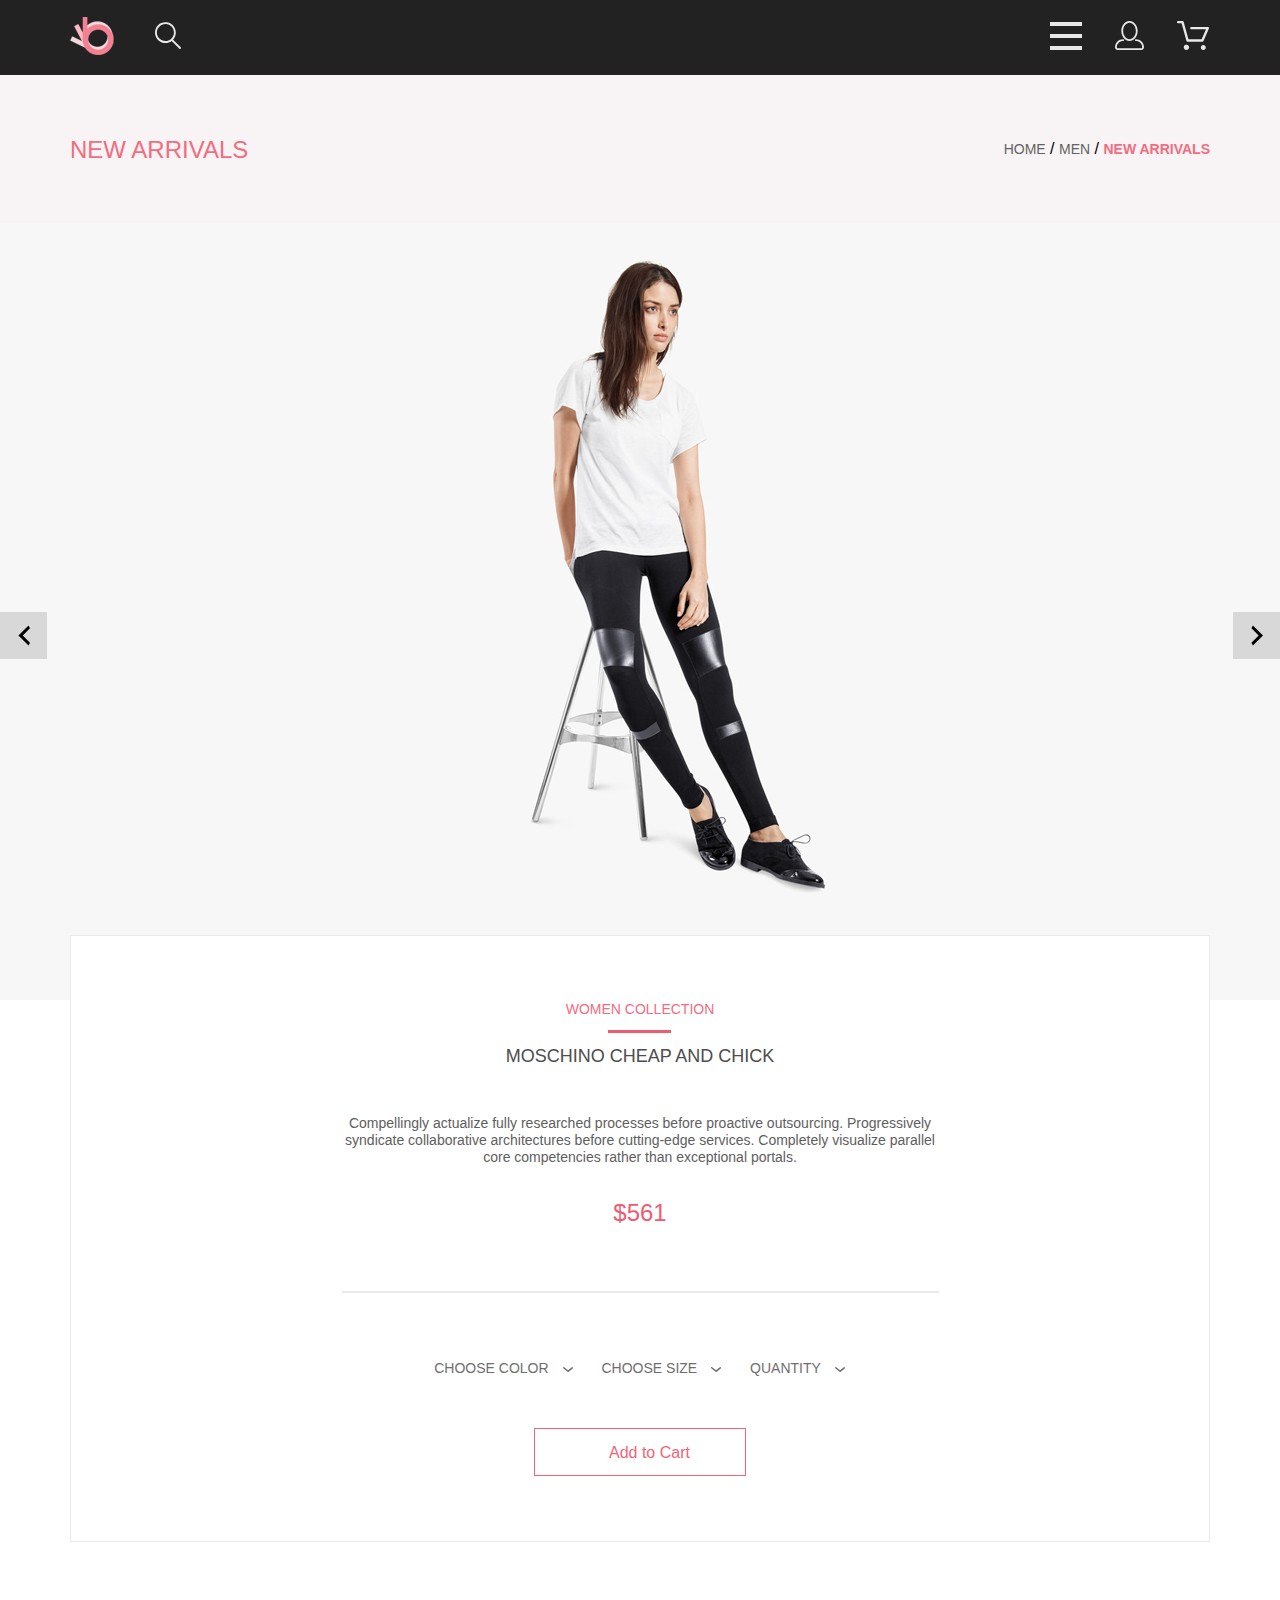
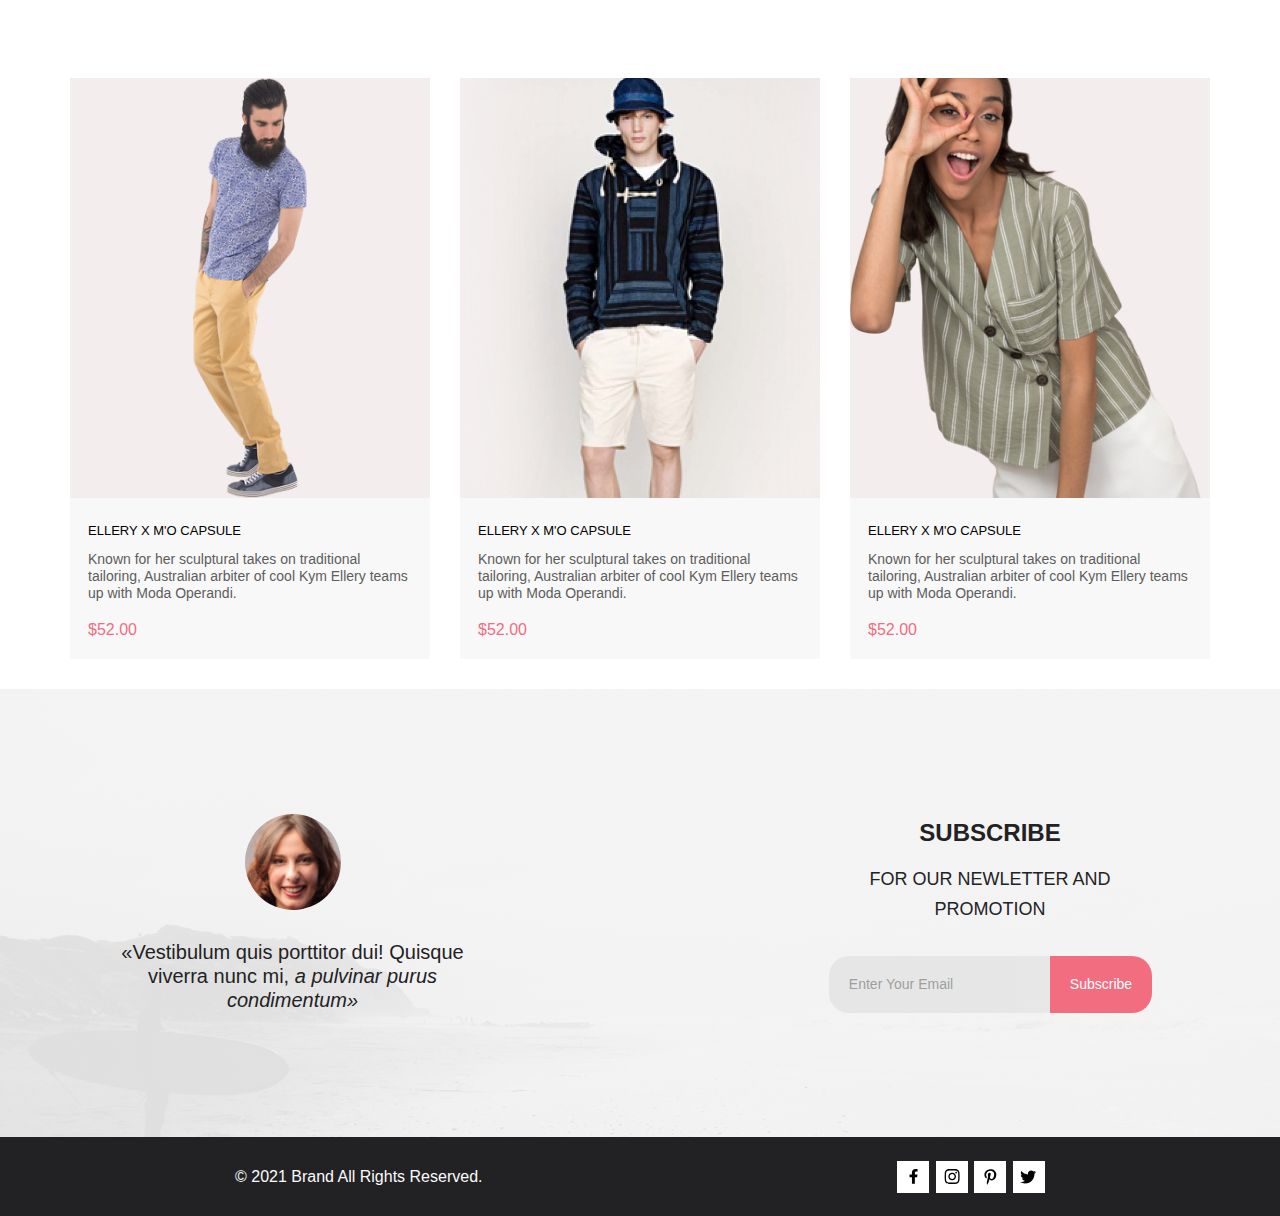
<file: product.html>
<!DOCTYPE html>
<html lang="en">

<head>
    <meta charset="UTF-8">
    <meta http-equiv="X-UA-Compatible" content="IE=edge">
    <meta name="viewport" content="width=device-width, initial-scale=1.0">
    <title>Baryshnikov homework</title>
    <link rel="stylesheet" href="style.css">
</head>

<body>
    <header class="container header">
        <div class="container-mini header-wraper">
            <ul class="logo-list">
                <li class="logo-list-item">
                    <a href="index.html"><img src="image/logo.svg" alt="logo image"></a>
                </li>
                <li class="logo-list-item">
                    <form class="logo-list-item-search">
                        <label for="logo-search" class="logo-list-item-search-label">
                            <svg class="logo-list-item-search-label-icon" width="27" height="28">
                                <path
                                    d="M19.0596 17.6259C20.6713 15.8658 21.6282 13.6048 21.7698 11.2225C21.9113 8.84018 21.2288 6.48173 19.8369 4.54318C18.445 2.60463 16.4285 1.20404 14.126 0.576619C11.8234 -0.0508009 9.3751 0.13316 7.19217 1.09761C5.00923 2.06205 3.22463 3.74825 2.13804 5.87302C1.05145 7.9978 0.729054 10.4318 1.225 12.7661C1.72094 15.1005 3.00501 17.1932 4.86158 18.6927C6.71814 20.1922 9.03413 21.0072 11.4206 21.0009C13.673 21.004 15.8645 20.27 17.6606 18.9109L25.4086 26.7179C25.4941 26.807 25.5965 26.8781 25.7099 26.927C25.8232 26.9759 25.9452 27.0017 26.0686 27.0029C26.1923 27.0033 26.3148 26.9782 26.4283 26.9292C26.5419 26.8801 26.6441 26.8082 26.7286 26.7179C26.9025 26.537 26.9997 26.2958 26.9997 26.0449C26.9997 25.794 26.9025 25.5528 26.7286 25.3719L19.0596 17.6259ZM2.88662 10.5009C2.89946 8.81563 3.41094 7.17187 4.35659 5.77685C5.30224 4.38183 6.63972 3.29801 8.20044 2.662C9.76115 2.02599 11.4752 1.86627 13.1266 2.20298C14.7779 2.53969 16.2926 3.35775 17.4797 4.55404C18.6668 5.75033 19.4732 7.27129 19.7972 8.92519C20.1212 10.5791 19.9483 12.2919 19.3002 13.8476C18.6522 15.4034 17.5581 16.7325 16.1559 17.6674C14.7536 18.6023 13.1059 19.1011 11.4206 19.1009C9.14916 19.0901 6.97482 18.1784 5.37484 16.566C3.77486 14.9537 2.87998 12.7724 2.88662 10.5009Z" />
                            </svg>
                        </label>
                        <input type="search" id="logo-search" class="logo-list-item-search-input">
                    </form>
                </li>
            </ul>
            <ul class="menu-list">
                <li class="menu-list-item">
                    <input class="menu-list-item-menu-btn navmenu-open" id="menu-list-menu-btn" type="checkbox">
                    <label for="menu-list-menu-btn" class="menu-list-item-menu-label">
                        <svg class="menu-list-item-menu-label-icon" width="32" height="28"
                            xmlns="http://www.w3.org/2000/svg" viewBox="0 0 32 28">
                            <path class="menu-list-item-menu-label-icon-color" d="M0 0 L32 0 L32 4 L0 4 Z"></path>
                            <path class="menu-list-item-menu-label-icon-color" d="M0 12 L32 12 L32 16 L0 16 Z"></path>
                            <path class="menu-list-item-menu-label-icon-color" d="M0 24 L32 24 L32 28 L0 28 Z"></path>
                        </svg>
                    </label>
                </li>
                <li class="menu-list-item">
                    <button class="menu-list-item-account">
                        <svg class="menu-list-item-account-icon" id="account-icon" width="29" height="29"
                            viewBox="0 0 29 29" xmlns="http://www.w3.org/2000/svg">
                            <path
                                d="M14.5 19.937C19 19.937 22.656 15.464 22.656 9.968C22.656 4.472 19 0 14.5 0C13.3631 0.0217413 12.2463 0.303398 11.2351 0.823397C10.2239 1.34339 9.34507 2.08794 8.66602 3C7.12663 4.99573 6.30819 7.45381 6.34399 9.974C6.34399 15.465 10 19.937 14.5 19.937ZM14.5 1.813C18 1.813 20.844 5.472 20.844 9.969C20.844 14.466 17.998 18.125 14.5 18.125C11.002 18.125 8.15603 14.465 8.15503 9.969C8.15403 5.473 11 1.813 14.5 1.813ZM20.844 18.125C20.6036 18.125 20.373 18.2205 20.203 18.3905C20.033 18.5605 19.9375 18.7911 19.9375 19.0315C19.9375 19.2719 20.033 19.5025 20.203 19.6725C20.373 19.8425 20.6036 19.938 20.844 19.938C22.526 19.9399 24.1386 20.6088 25.3279 21.7982C26.5172 22.9875 27.1861 24.6 27.188 26.282C27.1875 26.5221 27.0918 26.7523 26.922 26.9221C26.7522 27.0918 26.5221 27.1875 26.282 27.188H2.71997C2.47985 27.1875 2.24975 27.0918 2.07996 26.9221C1.91016 26.7523 1.81449 26.5221 1.81396 26.282C1.81608 24.6001 2.48517 22.9877 3.67444 21.7985C4.86371 20.6092 6.47608 19.9401 8.15796 19.938C8.39824 19.938 8.62868 19.8425 8.79858 19.6726C8.96849 19.5027 9.06396 19.2723 9.06396 19.032C9.06396 18.7917 8.96849 18.5613 8.79858 18.3914C8.62868 18.2215 8.39824 18.126 8.15796 18.126C5.99541 18.1279 3.92201 18.9875 2.39258 20.5164C0.863144 22.0453 0.00264777 24.1185 0 26.281C0.000794067 27.0019 0.287502 27.693 0.797241 28.2027C1.30698 28.7125 1.99811 28.9992 2.71899 29H26.282C27.0027 28.9989 27.6936 28.7121 28.2031 28.2024C28.7126 27.6927 28.9992 27.0017 29 26.281C28.9974 24.1187 28.1372 22.0457 26.6083 20.5168C25.0793 18.9878 23.0063 18.1276 20.844 18.125Z">
                            </path>
                        </svg>
                    </button>
                </li>
                <li class="menu-list-item">
                    </button>
                    <a href="cart.html" class="menu-list-item-cart">
                        <svg class="menu-list-item-cart-icon" id="cart-icon" width="33" height="29"
                            xmlns=" http://www.w3.org/2000/svg">
                            <path
                                d="M26.2009 29C25.5532 28.9738 24.9415 28.6948 24.4972 28.2227C24.0529 27.7506 23.8114 27.1232 23.8245 26.475C23.8376 25.8269 24.1043 25.2097 24.5673 24.7559C25.0303 24.3022 25.6527 24.048 26.301 24.048C26.9493 24.048 27.5717 24.3022 28.0347 24.7559C28.4977 25.2097 28.7644 25.8269 28.7775 26.475C28.7906 27.1232 28.549 27.7506 28.1047 28.2227C27.6604 28.6948 27.0488 28.9738 26.401 29H26.2009ZM6.75293 26.32C6.75293 25.79 6.91011 25.2718 7.20459 24.8311C7.49907 24.3904 7.91764 24.0469 8.40735 23.844C8.89705 23.6412 9.43594 23.5881 9.95581 23.6915C10.4757 23.7949 10.9532 24.0502 11.328 24.425C11.7028 24.7998 11.9581 25.2773 12.0615 25.7972C12.1649 26.317 12.1118 26.8559 11.9089 27.3456C11.7061 27.8353 11.3626 28.2539 10.9219 28.5483C10.4812 28.8428 9.96304 29 9.43298 29C9.08087 29.0003 8.73212 28.9311 8.40674 28.7966C8.08136 28.662 7.78569 28.4646 7.53662 28.2158C7.28755 27.9669 7.09001 27.6713 6.9552 27.3461C6.82039 27.0208 6.75098 26.6721 6.75098 26.32H6.75293ZM10.553 20.686C10.2935 20.6868 10.0409 20.6024 9.83411 20.4457C9.62727 20.2891 9.47758 20.0689 9.40796 19.819L4.57495 2.36401H1.18201C0.868521 2.36401 0.567859 2.23947 0.346191 2.01781C0.124523 1.79614 0 1.49549 0 1.18201C0 0.868519 0.124523 0.567873 0.346191 0.346205C0.567859 0.124537 0.868521 5.81268e-06 1.18201 5.81268e-06H5.46301C5.7225 -0.00080736 5.97504 0.0837201 6.18176 0.240568C6.38848 0.397416 6.53784 0.617884 6.60693 0.868006L11.4399 18.323H24.6179L29.001 8.27501H14.401C14.2428 8.27961 14.0854 8.25242 13.9379 8.19507C13.7904 8.13771 13.6559 8.05134 13.5424 7.94108C13.4288 7.83082 13.3386 7.69891 13.277 7.55315C13.2154 7.40739 13.1836 7.25075 13.1836 7.0925C13.1836 6.93426 13.2154 6.77762 13.277 6.63186C13.3386 6.4861 13.4288 6.35419 13.5424 6.24393C13.6559 6.13367 13.7904 6.0473 13.9379 5.98994C14.0854 5.93259 14.2428 5.90541 14.401 5.91001H30.814C31.0097 5.90996 31.2022 5.95866 31.3744 6.05172C31.5465 6.14478 31.6928 6.27926 31.7999 6.44301C31.9078 6.60729 31.9734 6.79569 31.9908 6.99145C32.0083 7.18721 31.9771 7.38424 31.9 7.565L26.495 19.977C26.4026 20.1876 26.251 20.3668 26.0585 20.4927C25.866 20.6186 25.641 20.6858 25.411 20.686H10.553Z"
                                fill="#E8E8E8">
                            </path>
                        </svg>
                    </a>
                </li>
            </ul>
        </div>
        <nav class="navmenu">
            <h2 class="navmenu-heading">Menu</h2>
            <ul class="navmenu-list">
                <li class="navmenu-list-item">
                    <a class="navmenu-list-item-link" href="#">Man</a>
                    <ul class="navmenu-list-item-sublist">
                        <li class="navmenu-list-item-sublist-item"><a class="navmenu-list-item-sublist-item-link"
                                href="#">Accessories</a>
                        </li>
                        <li class="navmenu-list-item-sublist-item"><a class="navmenu-list-item-sublist-item-link"
                                href="#">Bags</a>
                        </li>
                        <li class="navmenu-list-item-sublist-item"><a class="navmenu-list-item-sublist-item-link"
                                href="#">Denim</a></li>
                        <li class="navmenu-list-item-sublist-item"><a class="navmenu-list-item-sublist-item-link"
                                href="#">T-Shirts</a></li>
                    </ul>
                </li>
                <li class="navmenu-list-item">
                    <a class="navmenu-list-item-link" href="#">Woman</a>
                    <ul class="navmenu-list-item-sublist">
                        <li class="navmenu-list-item-sublist-item"><a class="navmenu-list-item-sublist-item-link"
                                href="#">Accessories</a>
                        </li>
                        <li class="navmenu-list-item-sublist-item"><a class="navmenu-list-item-sublist-item-link"
                                href="#">Jackets &
                                Coats</a>
                        </li>
                        <li class="navmenu-list-item-sublist-item"><a class="navmenu-list-item-sublist-item-link"
                                href="#">Polos</a></li>
                        <li class="navmenu-list-item-sublist-item"><a class="navmenu-list-item-sublist-item-link"
                                href="#">T-Shirts</a>
                        </li>
                        <li class="navmenu-list-item-sublist-item"><a class="navmenu-list-item-sublist-item-link"
                                href="#">Shirts</a>
                        </li>
                    </ul>
                </li>
                <li class="navmenu-list-item">
                    <a class="navmenu-list-item-link" href="#">Kids</a>
                    <ul class="navmenu-list-item-sublist">
                        <li class="navmenu-list-item-sublist-item"><a class="navmenu-list-item-sublist-item-link"
                                href="#">Accessories</a>
                        </li>
                        <li class="navmenu-list-item-sublist-item"><a class="navmenu-list-item-sublist-item-link"
                                href="#">Jackets &
                                Coats</a></li>
                        <li class="navmenu-list-item-sublist-item"><a class="navmenu-list-item-sublist-item-link"
                                href="#">Polos</a></li>
                        <li class="navmenu-list-item-sublist-item"><a class="navmenu-list-item-sublist-item-link"
                                href="#">T-Shirts</a>
                        </li>
                        <li class="navmenu-list-item-sublist-item"><a class="navmenu-list-item-sublist-item-link"
                                href="#">Shirts</a>
                        </li>
                        <li class="navmenu-list-item-sublist-item"><a class="navmenu-list-item-sublist-item-link"
                                href="#">Bags</a></li>
                    </ul>
                </li>
            </ul>
    </header>
    <main>
        </nav>
        <section class="container breadcrumps">
            <div class="container-mini breadcrumps-wrapper">
                <h2 class="breadcrumps-heading">New arrivals</h2>
                <nav class="breadcrumps-naviagation">
                    <a href="#" class="breadcrumps-item breadcrumps-first-level">Home</a><span> /</span>
                    <a href="#" class="breadcrumps-item breadcrumps-second-level">Men</a><span> /</span>
                    <a href="#" class="breadcrumps-item breadcrumps-third-level">New arrivals</a>
                </nav>
            </div>
        </section>


        <section class="container product-image">
            <button class="product-image-prev">
                <svg class="product-image-prev-icon" id="arrow-left-icon" width="13" height="23" viewBox="0 0 9 14"
                    xmlns="http://www.w3.org/2000/svg">
                    <path d="M8.995 2L3.995 7L8.995 12L7.995 14L0.994995 7L7.995 0L8.995 2Z"></path>
                </svg>
            </button>
            <button class="product-image-next">
                <svg class="product-image-next-icon" id="arrow-right-icon" width="13" height="23" viewBox="0 0 9 14"
                    xmlns="http://www.w3.org/2000/svg">
                    <path d="M0.994995 12L5.995 7L0.994995 2L1.995 0L8.995 7L1.995 14L0.994995 12Z"></path>
                </svg>
            </button>
            <div class="product-image-wrapper">
                <img src="image/product/product-image.png" alt="product image" class="product-image-img">
            </div>

        </section>
        <section class="container product">
            <div class="container-mini product-wrapper">
                <article class="product-item">
                    <div class="product-item-title">
                        <h2 class="product-item-title-heading">Women collection</h2>
                        <p class="product-item-title-text">Moschino cheap and chick</p>
                    </div>
                    <p class="product-item-description">Compellingly actualize fully researched processes before
                        proactive outsourcing. Progressively syndicate collaborative architectures before cutting-edge
                        services. Completely visualize parallel core competencies rather than exceptional portals. </p>
                    <p class="product-item-cost">$561</p>
                    <hr class="product-item-devider">

                    <form action="product.html" class="product-item-choose">
                        <div class="product-item-choose-wrapper">
                            <input type="checkbox" id="choose-color-btn" class="product-item-choose-color-btn">
                            <label for="choose-color-btn" class="product-item-choose-color-label">
                                <span class="product-item-choose-color-label-text">Choose color</span>
                                <svg class="product-item-choose-color-label-icon" id="arrow-down-icon" width="11"
                                    height="6" viewBox="0 0 11 6" xmlns="http://www.w3.org/2000/svg">
                                    <path
                                        d="M5.00214 5.00214C4.83521 5.00247 4.67343 4.94433 4.54488 4.83782L0.258102 1.2655C0.112196 1.14422 0.0204417 0.969958 0.00302325 0.781035C-0.0143952 0.592112 0.0439493 0.404007 0.165221 0.258101C0.286493 0.112196 0.460759 0.0204417 0.649682 0.00302327C0.838605 -0.0143952 1.02671 0.043949 1.17262 0.165221L5.00214 3.36602L8.83167 0.279536C8.90475 0.220188 8.98884 0.175869 9.0791 0.149125C9.16937 0.122382 9.26403 0.113741 9.35764 0.1237C9.45126 0.133659 9.54198 0.162021 9.6246 0.207156C9.70722 0.252292 9.7801 0.313311 9.83906 0.386705C9.90449 0.460167 9.95405 0.546351 9.98462 0.639855C10.0152 0.733359 10.0261 0.83217 10.0167 0.930097C10.0073 1.02802 9.97784 1.12296 9.93005 1.20895C9.88227 1.29494 9.81723 1.37013 9.73904 1.42982L5.45225 4.88068C5.32002 4.97036 5.16154 5.01312 5.00214 5.00214Z">
                                    </path>
                                </svg>

                            </label>
                            <div class="product-item-choose-color-options">
                                <label for="choose-color-item1"><input type="radio" name="choose-color"
                                        id="choose-color-item1"
                                        class="product-item-choose-color-options-item">Green</label>
                                <label for="choose-color-item2"><input type="radio" name="choose-color"
                                        id="choose-color-item2"
                                        class="product-item-choose-color-options-item">Yellow</label>
                                <label for="choose-color-item3"><input type="radio" name="choose-color"
                                        id="choose-color-item3"
                                        class="product-item-choose-color-options-item">Black</label>
                                <label for="choose-color-item4"><input type="radio" name="choose-color"
                                        id="choose-color-item4"
                                        class="product-item-choose-color-options-item">Pink</label>
                            </div>
                        </div>
                        <div class="product-item-choose-wrapper">
                            <input type="checkbox" id="choose-size-btn" class="product-item-choose-size-btn">
                            <label for="choose-size-btn" class="product-item-choose-size-label">
                                <span class="product-item-choose-size-label-text">Choose size</span>
                                <svg class="product-item-choose-size-label-icon" width="11" height="6">
                                    <use xlink:href="#arrow-down-icon"></use>
                                </svg>
                            </label>
                            <div class="product-item-choose-size-options">
                                <label for="choose-size-item1"><input type="radio" name="choose-size"
                                        id="choose-size-item1" class="product-item-choose-size-options-item">XS</label>
                                <label for="choose-size-item2"><input type="radio" name="choose-size"
                                        id="choose-size-item2" class="product-item-choose-size-options-item">S</label>
                                <label for="choose-size-item3"><input type="radio" name="choose-size"
                                        id="choose-size-item3" class="product-item-choose-size-options-item">M</label>
                                <label for="choose-size-item4"><input type="radio" name="choose-size"
                                        id="choose-size-item4" class="product-item-choose-size-options-item">L</label>
                            </div>
                        </div>
                        <div class="product-item-choose-wrapper">
                            <input type="checkbox" id="choose-quantity-btn" class="product-item-choose-quantity-btn">
                            <label for="choose-quantity-btn" class="product-item-choose-quantity-label">
                                <span class="product-item-choose-quantity-label-text">Quantity</span>
                                <svg class="product-item-choose-quantity-label-icon" width="11" height="6">
                                    <use xlink:href="#arrow-down-icon"></use>
                                </svg>
                            </label>
                            <div class="product-item-choose-quantity-options">
                                <label for="choose-quantity-item1"><input type="radio" name="choose-quantity"
                                        id="choose-quantity-item1"
                                        class="product-item-choose-quantity-options-item">1</label>
                                <label for="choose-quantity-item2"><input type="radio" name="choose-quantity"
                                        id="choose-quantity-item2"
                                        class="product-item-choose-quantity-options-item">2</label>
                                <label for="choose-quantity-item3"><input type="radio" name="choose-quantity"
                                        id="choose-quantity-item3"
                                        class="product-item-choose-quantity-options-item">3</label>
                                <label for="choose-quantity-item4"><input type="radio" name="choose-quantity"
                                        id="choose-quantity-item4"
                                        class="product-item-choose-quantity-options-item">4</label>
                                <label for="choose-quantity-item5"><input type="radio" name="choose-quantity"
                                        id="choose-quantity-item5"
                                        class="product-item-choose-quantity-options-item">5</label>
                            </div>
                        </div>
                    </form>
                    <button class="product-item-add-to-cart">
                        <svg class="product-item-add-to-cart-icon" width="27" height="25">
                            <use xlink:href="#addtocart-icon"></use>
                        </svg>
                        <span class="product-item-add-to-cart-text">Add to Cart</span>
                    </button>
                </article>
            </div>
        </section>

        <section class="goods">
            <span class="goods-title"></span>
            <p class="goods-product-txt"></p>
            <a class="goods-item">
                <div class="goods-item-photo-wrp">
                    <img class="goods-item-photo" src="image/product/product-image-1.png" alt="goods description"
                        height="420">
                </div>
                <div class="goods-item-txt-wrp">
                    <span class="goods-item-title txt">ellery x m'o capsule </span>
                    <p class="goods-item-txt txt">Known for her sculptural takes on traditional tailoring,
                        Australian arbiter of cool Kym Ellery teams up with Moda Operandi.</p>
                    <span class="goods-item-price txt">$52.00</span>
                </div>
                <button class="goods-item-btn txt">
                    <svg width="27" height="25" viewBox="0 0 27 25" xmlns="http://www.w3.org/2000/svg">
                        <path
                            d="M21.876 22.2662C21.921 22.2549 21.9423 22.2339 21.96 22.2129C21.9678 22.2037 21.9756 22.1946 21.9835 22.1855C22.02 22.1438 22.0233 22.0553 22.0224 22.0105C22.0092 21.9044 21.9185 21.8315 21.8412 21.8315C21.8375 21.8315 21.8336 21.8317 21.8312 21.8318C21.7531 21.8372 21.6653 21.9409 21.6719 22.0625C21.6813 22.1793 21.7675 22.2662 21.8392 22.2662H21.876ZM8.21954 22.2599C8.31873 22.2599 8.39935 22.1655 8.39935 22.0496C8.39935 21.9341 8.31873 21.8401 8.21954 21.8401C8.12042 21.8401 8.03973 21.9341 8.03973 22.0496C8.03973 22.1655 8.12042 22.2599 8.21954 22.2599ZM21.9995 24.2662C21.9517 24.2662 21.8878 24.2662 21.8392 24.2662C20.7017 24.2662 19.7567 23.3545 19.6765 22.198C19.5964 20.9929 20.4937 19.9183 21.6953 19.8364C21.7441 19.8331 21.7928 19.8315 21.8412 19.8315C22.9799 19.8315 23.9413 20.7324 24.019 21.8884C24.0505 22.4915 23.8741 23.0612 23.4898 23.5012C23.1055 23.9575 22.5764 24.2177 21.9995 24.2662ZM8.21954 24.2599C7.01532 24.2599 6.03973 23.2709 6.03973 22.0496C6.03973 20.8291 7.01532 19.8401 8.21954 19.8401C9.42371 19.8401 10.3994 20.8291 10.3994 22.0496C10.3994 23.2709 9.42371 24.2599 8.21954 24.2599ZM21.1984 17.3938H9.13306C8.70013 17.3938 8.31586 17.1005 8.20331 16.6775L4.27753 2.24768H1.52173C0.993408 2.24768 0.560547 1.80859 0.560547 1.27039C0.560547 0.733032 0.993408 0.292969 1.52173 0.292969H4.99933C5.43134 0.292969 5.81561 0.586304 5.9281 1.01025L9.85394 15.4391H20.5576L24.1144 7.13379H12.2578C11.7286 7.13379 11.2957 6.69373 11.2957 6.15649C11.2957 5.61914 11.7286 5.17908 12.2578 5.17908H25.5886C25.9091 5.17908 26.2141 5.34192 26.3896 5.61914C26.566 5.89539 26.5984 6.23743 26.4697 6.547L22.0795 16.807C21.9193 17.1653 21.5827 17.3938 21.1984 17.3938Z" />
                    </svg>
                    <span>Add to Cart</span>
                </button>
            </a>
            <a class="goods-item">
                <div class="goods-item-photo-wrp">
                    <img class="goods-item-photo" src="image/product/product-image-2.png" alt="goods description"
                        height="420">
                </div>
                <div class="goods-item-txt-wrp">
                    <span class="goods-item-title txt">ellery x m'o capsule </span>
                    <p class="goods-item-txt txt">Known for her sculptural takes on traditional tailoring,
                        Australian arbiter of cool Kym Ellery teams up with Moda Operandi.</p>
                    <span class="goods-item-price txt">$52.00</span>
                </div>
                <button class="goods-item-btn txt">
                    <svg width="27" height="25" viewBox="0 0 27 25" xmlns="http://www.w3.org/2000/svg">
                        <path
                            d="M21.876 22.2662C21.921 22.2549 21.9423 22.2339 21.96 22.2129C21.9678 22.2037 21.9756 22.1946 21.9835 22.1855C22.02 22.1438 22.0233 22.0553 22.0224 22.0105C22.0092 21.9044 21.9185 21.8315 21.8412 21.8315C21.8375 21.8315 21.8336 21.8317 21.8312 21.8318C21.7531 21.8372 21.6653 21.9409 21.6719 22.0625C21.6813 22.1793 21.7675 22.2662 21.8392 22.2662H21.876ZM8.21954 22.2599C8.31873 22.2599 8.39935 22.1655 8.39935 22.0496C8.39935 21.9341 8.31873 21.8401 8.21954 21.8401C8.12042 21.8401 8.03973 21.9341 8.03973 22.0496C8.03973 22.1655 8.12042 22.2599 8.21954 22.2599ZM21.9995 24.2662C21.9517 24.2662 21.8878 24.2662 21.8392 24.2662C20.7017 24.2662 19.7567 23.3545 19.6765 22.198C19.5964 20.9929 20.4937 19.9183 21.6953 19.8364C21.7441 19.8331 21.7928 19.8315 21.8412 19.8315C22.9799 19.8315 23.9413 20.7324 24.019 21.8884C24.0505 22.4915 23.8741 23.0612 23.4898 23.5012C23.1055 23.9575 22.5764 24.2177 21.9995 24.2662ZM8.21954 24.2599C7.01532 24.2599 6.03973 23.2709 6.03973 22.0496C6.03973 20.8291 7.01532 19.8401 8.21954 19.8401C9.42371 19.8401 10.3994 20.8291 10.3994 22.0496C10.3994 23.2709 9.42371 24.2599 8.21954 24.2599ZM21.1984 17.3938H9.13306C8.70013 17.3938 8.31586 17.1005 8.20331 16.6775L4.27753 2.24768H1.52173C0.993408 2.24768 0.560547 1.80859 0.560547 1.27039C0.560547 0.733032 0.993408 0.292969 1.52173 0.292969H4.99933C5.43134 0.292969 5.81561 0.586304 5.9281 1.01025L9.85394 15.4391H20.5576L24.1144 7.13379H12.2578C11.7286 7.13379 11.2957 6.69373 11.2957 6.15649C11.2957 5.61914 11.7286 5.17908 12.2578 5.17908H25.5886C25.9091 5.17908 26.2141 5.34192 26.3896 5.61914C26.566 5.89539 26.5984 6.23743 26.4697 6.547L22.0795 16.807C21.9193 17.1653 21.5827 17.3938 21.1984 17.3938Z" />
                    </svg>
                    <span>Add to Cart</span>
                </button>
            </a>
            <a class="goods-item">
                <div class="goods-item-photo-wrp">
                    <img class="goods-item-photo" src="image/product/product-image-3.png" alt="goods description"
                        height="420">
                </div>
                <div class="goods-item-txt-wrp">
                    <span class="goods-item-title txt">ellery x m'o capsule </span>
                    <p class="goods-item-txt txt">Known for her sculptural takes on traditional tailoring,
                        Australian arbiter of cool Kym Ellery teams up with Moda Operandi.</p>
                    <span class="goods-item-price txt">$52.00</span>
                </div>
                <button class="goods-item-btn txt">
                    <svg width="27" height="25" viewBox="0 0 27 25" xmlns="http://www.w3.org/2000/svg">
                        <path
                            d="M21.876 22.2662C21.921 22.2549 21.9423 22.2339 21.96 22.2129C21.9678 22.2037 21.9756 22.1946 21.9835 22.1855C22.02 22.1438 22.0233 22.0553 22.0224 22.0105C22.0092 21.9044 21.9185 21.8315 21.8412 21.8315C21.8375 21.8315 21.8336 21.8317 21.8312 21.8318C21.7531 21.8372 21.6653 21.9409 21.6719 22.0625C21.6813 22.1793 21.7675 22.2662 21.8392 22.2662H21.876ZM8.21954 22.2599C8.31873 22.2599 8.39935 22.1655 8.39935 22.0496C8.39935 21.9341 8.31873 21.8401 8.21954 21.8401C8.12042 21.8401 8.03973 21.9341 8.03973 22.0496C8.03973 22.1655 8.12042 22.2599 8.21954 22.2599ZM21.9995 24.2662C21.9517 24.2662 21.8878 24.2662 21.8392 24.2662C20.7017 24.2662 19.7567 23.3545 19.6765 22.198C19.5964 20.9929 20.4937 19.9183 21.6953 19.8364C21.7441 19.8331 21.7928 19.8315 21.8412 19.8315C22.9799 19.8315 23.9413 20.7324 24.019 21.8884C24.0505 22.4915 23.8741 23.0612 23.4898 23.5012C23.1055 23.9575 22.5764 24.2177 21.9995 24.2662ZM8.21954 24.2599C7.01532 24.2599 6.03973 23.2709 6.03973 22.0496C6.03973 20.8291 7.01532 19.8401 8.21954 19.8401C9.42371 19.8401 10.3994 20.8291 10.3994 22.0496C10.3994 23.2709 9.42371 24.2599 8.21954 24.2599ZM21.1984 17.3938H9.13306C8.70013 17.3938 8.31586 17.1005 8.20331 16.6775L4.27753 2.24768H1.52173C0.993408 2.24768 0.560547 1.80859 0.560547 1.27039C0.560547 0.733032 0.993408 0.292969 1.52173 0.292969H4.99933C5.43134 0.292969 5.81561 0.586304 5.9281 1.01025L9.85394 15.4391H20.5576L24.1144 7.13379H12.2578C11.7286 7.13379 11.2957 6.69373 11.2957 6.15649C11.2957 5.61914 11.7286 5.17908 12.2578 5.17908H25.5886C25.9091 5.17908 26.2141 5.34192 26.3896 5.61914C26.566 5.89539 26.5984 6.23743 26.4697 6.547L22.0795 16.807C21.9193 17.1653 21.5827 17.3938 21.1984 17.3938Z" />
                    </svg>
                    <span>Add to Cart</span>
                </button>
            </a>
        </section>


    </main>

    <section class="subscribe">
        <div class="subscribe-info">
            <div class="subscribe-info-avatar"></div>
            <p class="subscribe-info-txt">&laquo;Vestibulum quis porttitor dui! Quisque viverra
                nunc&nbsp;mi,
                <span>a&nbsp;pulvinar purus condimentum&raquo;</span>
            </p>
        </div>
        <div class="subscribe-form-wrp">
            <span class="subscribe-form-title">subscribe</span>
            <span class="subscribe-form-subtitle">for our newletter and promotion</span>
            <form action="#" class="subscribe-form">
                <input class="subscribe-form-email" type="email" placeholder="Enter Your Email" required>
                <input class="subscribe-form-btn" type="submit" value="Subscribe">
            </form>
        </div>
    </section>
    <footer class="page-footer">
        <p class="page-footer-txt">&copy; 2021 Brand All Rights Reserved.</p>
        <div class="page-footer-socials">
            <a href="#" class="page-footer-socials-item">
                <svg width="11" height="16" viewBox="0 0 11 16" xmlns="http://www.w3.org/2000/svg">
                    <path
                        d="M9.08836 8.28L9.50686 5.61602H6.89022V3.88729C6.89022 3.15847 7.25574 2.44806 8.42765 2.44806H9.61722V0.179975C9.61722 0.179975 8.53772 0 7.50561 0C5.35073 0 3.9422 1.27593 3.9422 3.5857V5.61602H1.54688V8.28H3.9422V14.72H6.89022V8.28H9.08836Z" />
                </svg>
            </a>
            <a href="#" class="page-footer-socials-item">
                <svg width="16" height="15" viewBox="0 0 16 15" xmlns="http://www.w3.org/2000/svg">
                    <path
                        d="M8.13897 3.68159C6.02383 3.68159 4.31774 5.38491 4.31774 7.49663C4.31774 9.60835 6.02383 11.3117 8.13897 11.3117C10.2541 11.3117 11.9602 9.60835 11.9602 7.49663C11.9602 5.38491 10.2541 3.68159 8.13897 3.68159ZM8.13897 9.9769C6.77211 9.9769 5.65467 8.8646 5.65467 7.49663C5.65467 6.12866 6.76878 5.01636 8.13897 5.01636C9.50915 5.01636 10.6233 6.12866 10.6233 7.49663C10.6233 8.8646 9.50583 9.9769 8.13897 9.9769ZM13.0078 3.52554C13.0078 4.02026 12.6087 4.41538 12.1165 4.41538C11.621 4.41538 11.2252 4.01694 11.2252 3.52554C11.2252 3.03413 11.6243 2.63569 12.1165 2.63569C12.6087 2.63569 13.0078 3.03413 13.0078 3.52554ZM15.5386 4.42866C15.4821 3.23667 15.2094 2.18081 14.3347 1.31089C13.4634 0.440967 12.4058 0.168701 11.2119 0.108936C9.9814 0.039209 6.29321 0.039209 5.0627 0.108936C3.8721 0.165381 2.81453 0.437646 1.93987 1.30757C1.06522 2.17749 0.795836 3.23335 0.735973 4.42534C0.666134 5.65386 0.666134 9.33608 0.735973 10.5646C0.79251 11.7566 1.06522 12.8124 1.93987 13.6824C2.81453 14.5523 3.86878 14.8246 5.0627 14.8843C6.29321 14.9541 9.9814 14.9541 11.2119 14.8843C12.4058 14.8279 13.4634 14.5556 14.3347 13.6824C15.2061 12.8124 15.4788 11.7566 15.5386 10.5646C15.6085 9.33608 15.6085 5.65718 15.5386 4.42866ZM13.949 11.8828C13.6895 12.5335 13.1874 13.0349 12.5322 13.2972C11.5511 13.6857 9.22314 13.596 8.13897 13.596C7.05479 13.596 4.72348 13.6824 3.74573 13.2972C3.09389 13.0382 2.59171 12.5369 2.32898 11.8828C1.93987 10.9033 2.02967 8.57905 2.02967 7.49663C2.02967 6.41421 1.9432 4.08667 2.32898 3.1105C2.58838 2.45972 3.09056 1.95835 3.74573 1.69604C4.7268 1.30757 7.05479 1.39722 8.13897 1.39722C9.22314 1.39722 11.5545 1.31089 12.5322 1.69604C13.184 1.95503 13.6862 2.4564 13.949 3.1105C14.3381 4.08999 14.2483 6.41421 14.2483 7.49663C14.2483 8.57905 14.3381 10.9066 13.949 11.8828Z" />
                </svg>
            </a>
            <a href="#" class="page-footer-socials-item">
                <svg width="13" height="16" viewBox="0 0 13 16" xmlns="http://www.w3.org/2000/svg">
                    <path
                        d="M6.74032 0.203125C3.55564 0.203125 0.408203 2.34063 0.408203 5.8C0.408203 8 1.63738 9.25 2.38233 9.25C2.68963 9.25 2.86655 8.3875 2.86655 8.14375C2.86655 7.85313 2.13091 7.23438 2.13091 6.025C2.13091 3.5125 4.03055 1.73125 6.4889 1.73125C8.60271 1.73125 10.1671 2.94062 10.1671 5.1625C10.1671 6.82187 9.50597 9.93437 7.36422 9.93437C6.59133 9.93437 5.93018 9.37187 5.93018 8.56563C5.93018 7.38438 6.74963 6.24062 6.74963 5.02187C6.74963 2.95312 3.835 3.32812 3.835 5.82812C3.835 6.35313 3.90018 6.93437 4.13298 7.4125C3.70463 9.26875 2.82931 12.0344 2.82931 13.9469C2.82931 14.5375 2.91311 15.1188 2.96899 15.7094C3.07452 15.8281 3.02175 15.8156 3.18316 15.7563C4.74757 13.6 4.69169 13.1781 5.3994 10.3562C5.78119 11.0875 6.76826 11.4812 7.55046 11.4812C10.8469 11.4812 12.3275 8.24688 12.3275 5.33125C12.3275 2.22813 9.66427 0.203125 6.74032 0.203125Z" />
                </svg>
            </a>
            <a href="#" class="page-footer-socials-item">
                <svg width="17" height="14" viewBox="0 0 17 14" xmlns="http://www.w3.org/2000/svg">
                    <path
                        d="M14.417 3.74052C14.427 3.88264 14.427 4.0248 14.427 4.16692C14.427 8.50192 11.1498 13.4969 5.15986 13.4969C3.31448 13.4969 1.60022 12.9588 0.158203 12.0248C0.420396 12.0552 0.67247 12.0654 0.944752 12.0654C2.46741 12.0654 3.8691 11.5476 4.98843 10.6644C3.5565 10.6339 2.3565 9.68977 1.94305 8.39027C2.14475 8.4207 2.34642 8.44102 2.5582 8.44102C2.85063 8.44102 3.14308 8.40039 3.41533 8.32936C1.92291 8.02477 0.803551 6.70498 0.803551 5.11108V5.07048C1.23715 5.31414 1.74139 5.46642 2.2758 5.4867C1.39849 4.89786 0.823727 3.8928 0.823727 2.75573C0.823727 2.14661 0.985041 1.58823 1.26741 1.10092C2.87077 3.09077 5.28086 4.39023 7.98334 4.53239C7.93293 4.28873 7.90266 4.03495 7.90266 3.78114C7.90266 1.97402 9.35477 0.501953 11.1598 0.501953C12.0976 0.501953 12.9446 0.897891 13.5396 1.53748C14.2757 1.39536 14.9816 1.12123 15.6068 0.745609C15.3648 1.50705 14.8505 2.14664 14.1749 2.5527C14.8304 2.48167 15.4657 2.29889 16.0505 2.04511C15.6069 2.69483 15.0522 3.27348 14.417 3.74052Z" />
                </svg>
            </a>
        </div>
    </footer>
    <script src="script.js"></script>
</body>

</html>
</file>
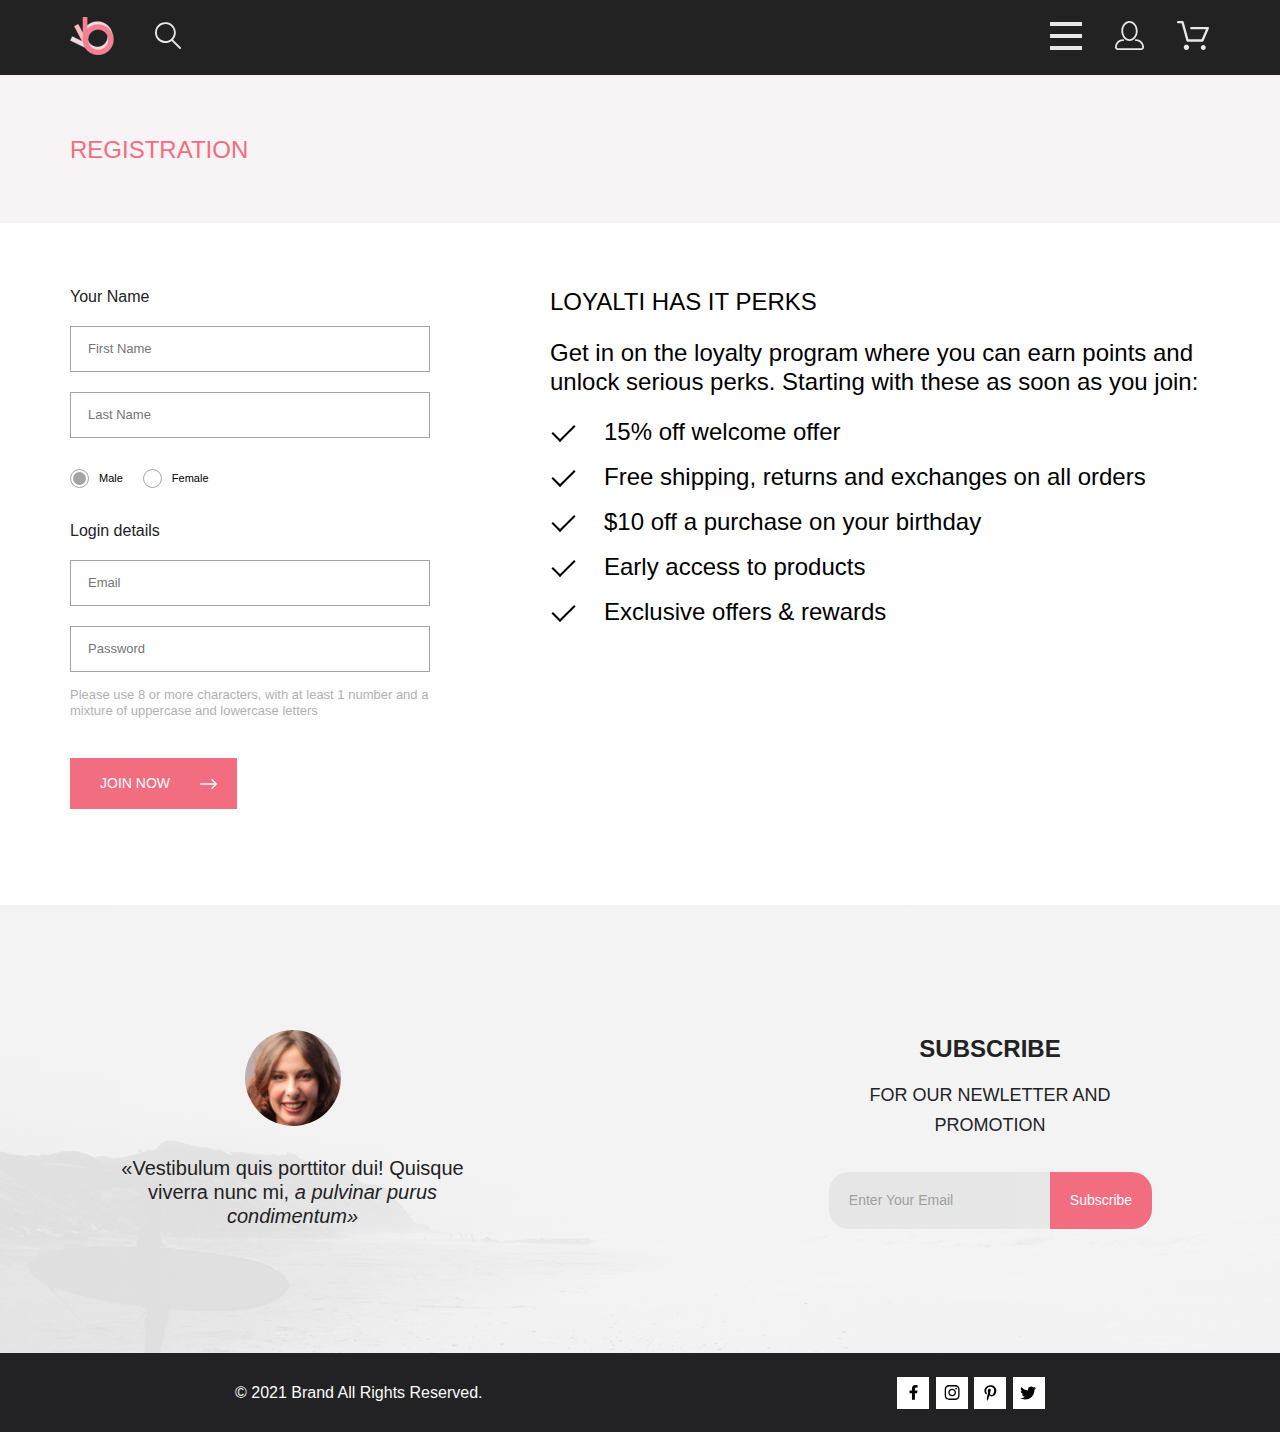
<file: registration.html>
<!DOCTYPE html>
<html lang="en">

<head>
    <meta charset="UTF-8">
    <meta http-equiv="X-UA-Compatible" content="IE=edge">
    <meta name="viewport" content="width=device-width, initial-scale=1.0">
    <title>Registration</title>
    <link rel="stylesheet" href="style.css">
</head>

<body>
    <header class="container header">
        <div class="container-mini header-wraper">
            <ul class="logo-list">
                <li class="logo-list-item">
                    <a href="index.html"><img src="image/logo.svg" alt="logo image"></a>
                </li>
                <li class="logo-list-item">
                    <form class="logo-list-item-search">
                        <label for="logo-search" class="logo-list-item-search-label">
                            <svg class="logo-list-item-search-label-icon" width="27" height="28">
                                <path
                                    d="M19.0596 17.6259C20.6713 15.8658 21.6282 13.6048 21.7698 11.2225C21.9113 8.84018 21.2288 6.48173 19.8369 4.54318C18.445 2.60463 16.4285 1.20404 14.126 0.576619C11.8234 -0.0508009 9.3751 0.13316 7.19217 1.09761C5.00923 2.06205 3.22463 3.74825 2.13804 5.87302C1.05145 7.9978 0.729054 10.4318 1.225 12.7661C1.72094 15.1005 3.00501 17.1932 4.86158 18.6927C6.71814 20.1922 9.03413 21.0072 11.4206 21.0009C13.673 21.004 15.8645 20.27 17.6606 18.9109L25.4086 26.7179C25.4941 26.807 25.5965 26.8781 25.7099 26.927C25.8232 26.9759 25.9452 27.0017 26.0686 27.0029C26.1923 27.0033 26.3148 26.9782 26.4283 26.9292C26.5419 26.8801 26.6441 26.8082 26.7286 26.7179C26.9025 26.537 26.9997 26.2958 26.9997 26.0449C26.9997 25.794 26.9025 25.5528 26.7286 25.3719L19.0596 17.6259ZM2.88662 10.5009C2.89946 8.81563 3.41094 7.17187 4.35659 5.77685C5.30224 4.38183 6.63972 3.29801 8.20044 2.662C9.76115 2.02599 11.4752 1.86627 13.1266 2.20298C14.7779 2.53969 16.2926 3.35775 17.4797 4.55404C18.6668 5.75033 19.4732 7.27129 19.7972 8.92519C20.1212 10.5791 19.9483 12.2919 19.3002 13.8476C18.6522 15.4034 17.5581 16.7325 16.1559 17.6674C14.7536 18.6023 13.1059 19.1011 11.4206 19.1009C9.14916 19.0901 6.97482 18.1784 5.37484 16.566C3.77486 14.9537 2.87998 12.7724 2.88662 10.5009Z" />
                            </svg>
                        </label>
                        <input type="search" id="logo-search" class="logo-list-item-search-input">
                    </form>
                </li>
            </ul>
            <ul class="menu-list">
                <li class="menu-list-item">
                    <input class="menu-list-item-menu-btn navmenu-open" id="menu-list-menu-btn" type="checkbox">
                    <label for="menu-list-menu-btn" class="menu-list-item-menu-label">
                        <svg class="menu-list-item-menu-label-icon" width="32" height="28"
                            xmlns="http://www.w3.org/2000/svg" viewBox="0 0 32 28">
                            <path class="menu-list-item-menu-label-icon-color" d="M0 0 L32 0 L32 4 L0 4 Z"></path>
                            <path class="menu-list-item-menu-label-icon-color" d="M0 12 L32 12 L32 16 L0 16 Z"></path>
                            <path class="menu-list-item-menu-label-icon-color" d="M0 24 L32 24 L32 28 L0 28 Z"></path>
                        </svg>
                    </label>
                </li>
                <li class="menu-list-item">
                    <button class="menu-list-item-account">
                        <svg class="menu-list-item-account-icon" id="account-icon" width="29" height="29"
                            viewBox="0 0 29 29" xmlns="http://www.w3.org/2000/svg">
                            <path
                                d="M14.5 19.937C19 19.937 22.656 15.464 22.656 9.968C22.656 4.472 19 0 14.5 0C13.3631 0.0217413 12.2463 0.303398 11.2351 0.823397C10.2239 1.34339 9.34507 2.08794 8.66602 3C7.12663 4.99573 6.30819 7.45381 6.34399 9.974C6.34399 15.465 10 19.937 14.5 19.937ZM14.5 1.813C18 1.813 20.844 5.472 20.844 9.969C20.844 14.466 17.998 18.125 14.5 18.125C11.002 18.125 8.15603 14.465 8.15503 9.969C8.15403 5.473 11 1.813 14.5 1.813ZM20.844 18.125C20.6036 18.125 20.373 18.2205 20.203 18.3905C20.033 18.5605 19.9375 18.7911 19.9375 19.0315C19.9375 19.2719 20.033 19.5025 20.203 19.6725C20.373 19.8425 20.6036 19.938 20.844 19.938C22.526 19.9399 24.1386 20.6088 25.3279 21.7982C26.5172 22.9875 27.1861 24.6 27.188 26.282C27.1875 26.5221 27.0918 26.7523 26.922 26.9221C26.7522 27.0918 26.5221 27.1875 26.282 27.188H2.71997C2.47985 27.1875 2.24975 27.0918 2.07996 26.9221C1.91016 26.7523 1.81449 26.5221 1.81396 26.282C1.81608 24.6001 2.48517 22.9877 3.67444 21.7985C4.86371 20.6092 6.47608 19.9401 8.15796 19.938C8.39824 19.938 8.62868 19.8425 8.79858 19.6726C8.96849 19.5027 9.06396 19.2723 9.06396 19.032C9.06396 18.7917 8.96849 18.5613 8.79858 18.3914C8.62868 18.2215 8.39824 18.126 8.15796 18.126C5.99541 18.1279 3.92201 18.9875 2.39258 20.5164C0.863144 22.0453 0.00264777 24.1185 0 26.281C0.000794067 27.0019 0.287502 27.693 0.797241 28.2027C1.30698 28.7125 1.99811 28.9992 2.71899 29H26.282C27.0027 28.9989 27.6936 28.7121 28.2031 28.2024C28.7126 27.6927 28.9992 27.0017 29 26.281C28.9974 24.1187 28.1372 22.0457 26.6083 20.5168C25.0793 18.9878 23.0063 18.1276 20.844 18.125Z">
                            </path>
                        </svg>
                    </button>
                </li>
                <li class="menu-list-item">
                    </button>
                    <a href="cart.html" class="menu-list-item-cart">
                        <svg class="menu-list-item-cart-icon" id="cart-icon" width="33" height="29"
                            xmlns=" http://www.w3.org/2000/svg">
                            <path
                                d="M26.2009 29C25.5532 28.9738 24.9415 28.6948 24.4972 28.2227C24.0529 27.7506 23.8114 27.1232 23.8245 26.475C23.8376 25.8269 24.1043 25.2097 24.5673 24.7559C25.0303 24.3022 25.6527 24.048 26.301 24.048C26.9493 24.048 27.5717 24.3022 28.0347 24.7559C28.4977 25.2097 28.7644 25.8269 28.7775 26.475C28.7906 27.1232 28.549 27.7506 28.1047 28.2227C27.6604 28.6948 27.0488 28.9738 26.401 29H26.2009ZM6.75293 26.32C6.75293 25.79 6.91011 25.2718 7.20459 24.8311C7.49907 24.3904 7.91764 24.0469 8.40735 23.844C8.89705 23.6412 9.43594 23.5881 9.95581 23.6915C10.4757 23.7949 10.9532 24.0502 11.328 24.425C11.7028 24.7998 11.9581 25.2773 12.0615 25.7972C12.1649 26.317 12.1118 26.8559 11.9089 27.3456C11.7061 27.8353 11.3626 28.2539 10.9219 28.5483C10.4812 28.8428 9.96304 29 9.43298 29C9.08087 29.0003 8.73212 28.9311 8.40674 28.7966C8.08136 28.662 7.78569 28.4646 7.53662 28.2158C7.28755 27.9669 7.09001 27.6713 6.9552 27.3461C6.82039 27.0208 6.75098 26.6721 6.75098 26.32H6.75293ZM10.553 20.686C10.2935 20.6868 10.0409 20.6024 9.83411 20.4457C9.62727 20.2891 9.47758 20.0689 9.40796 19.819L4.57495 2.36401H1.18201C0.868521 2.36401 0.567859 2.23947 0.346191 2.01781C0.124523 1.79614 0 1.49549 0 1.18201C0 0.868519 0.124523 0.567873 0.346191 0.346205C0.567859 0.124537 0.868521 5.81268e-06 1.18201 5.81268e-06H5.46301C5.7225 -0.00080736 5.97504 0.0837201 6.18176 0.240568C6.38848 0.397416 6.53784 0.617884 6.60693 0.868006L11.4399 18.323H24.6179L29.001 8.27501H14.401C14.2428 8.27961 14.0854 8.25242 13.9379 8.19507C13.7904 8.13771 13.6559 8.05134 13.5424 7.94108C13.4288 7.83082 13.3386 7.69891 13.277 7.55315C13.2154 7.40739 13.1836 7.25075 13.1836 7.0925C13.1836 6.93426 13.2154 6.77762 13.277 6.63186C13.3386 6.4861 13.4288 6.35419 13.5424 6.24393C13.6559 6.13367 13.7904 6.0473 13.9379 5.98994C14.0854 5.93259 14.2428 5.90541 14.401 5.91001H30.814C31.0097 5.90996 31.2022 5.95866 31.3744 6.05172C31.5465 6.14478 31.6928 6.27926 31.7999 6.44301C31.9078 6.60729 31.9734 6.79569 31.9908 6.99145C32.0083 7.18721 31.9771 7.38424 31.9 7.565L26.495 19.977C26.4026 20.1876 26.251 20.3668 26.0585 20.4927C25.866 20.6186 25.641 20.6858 25.411 20.686H10.553Z"
                                fill="#E8E8E8">
                            </path>
                        </svg>
                    </a>
                </li>
            </ul>
        </div>
        <nav class="navmenu">
            <h2 class="navmenu-heading">Menu</h2>
            <ul class="navmenu-list">
                <li class="navmenu-list-item">
                    <a class="navmenu-list-item-link" href="#">Man</a>
                    <ul class="navmenu-list-item-sublist">
                        <li class="navmenu-list-item-sublist-item"><a class="navmenu-list-item-sublist-item-link"
                                href="#">Accessories</a>
                        </li>
                        <li class="navmenu-list-item-sublist-item"><a class="navmenu-list-item-sublist-item-link"
                                href="#">Bags</a>
                        </li>
                        <li class="navmenu-list-item-sublist-item"><a class="navmenu-list-item-sublist-item-link"
                                href="#">Denim</a></li>
                        <li class="navmenu-list-item-sublist-item"><a class="navmenu-list-item-sublist-item-link"
                                href="#">T-Shirts</a></li>
                    </ul>
                </li>
                <li class="navmenu-list-item">
                    <a class="navmenu-list-item-link" href="#">Woman</a>
                    <ul class="navmenu-list-item-sublist">
                        <li class="navmenu-list-item-sublist-item"><a class="navmenu-list-item-sublist-item-link"
                                href="#">Accessories</a>
                        </li>
                        <li class="navmenu-list-item-sublist-item"><a class="navmenu-list-item-sublist-item-link"
                                href="#">Jackets &
                                Coats</a>
                        </li>
                        <li class="navmenu-list-item-sublist-item"><a class="navmenu-list-item-sublist-item-link"
                                href="#">Polos</a></li>
                        <li class="navmenu-list-item-sublist-item"><a class="navmenu-list-item-sublist-item-link"
                                href="#">T-Shirts</a>
                        </li>
                        <li class="navmenu-list-item-sublist-item"><a class="navmenu-list-item-sublist-item-link"
                                href="#">Shirts</a>
                        </li>
                    </ul>
                </li>
                <li class="navmenu-list-item">
                    <a class="navmenu-list-item-link" href="#">Kids</a>
                    <ul class="navmenu-list-item-sublist">
                        <li class="navmenu-list-item-sublist-item"><a class="navmenu-list-item-sublist-item-link"
                                href="#">Accessories</a>
                        </li>
                        <li class="navmenu-list-item-sublist-item"><a class="navmenu-list-item-sublist-item-link"
                                href="#">Jackets &
                                Coats</a></li>
                        <li class="navmenu-list-item-sublist-item"><a class="navmenu-list-item-sublist-item-link"
                                href="#">Polos</a></li>
                        <li class="navmenu-list-item-sublist-item"><a class="navmenu-list-item-sublist-item-link"
                                href="#">T-Shirts</a>
                        </li>
                        <li class="navmenu-list-item-sublist-item"><a class="navmenu-list-item-sublist-item-link"
                                href="#">Shirts</a>
                        </li>
                        <li class="navmenu-list-item-sublist-item"><a class="navmenu-list-item-sublist-item-link"
                                href="#">Bags</a></li>
                    </ul>
                </li>
            </ul>
        </nav>
    </header>
    <main>
        <section class="container breadcrumps">
            <div class="container-mini breadcrumps-wrapper">
                <h2 class="breadcrumps-heading">Registration</h2>
            </div>
        </section>
        <section class="container registration">
            <div class="container-mini registration-wrapper">
                <form class="registration-form">
                    <span class="registration-form-person">Your name</span>
                    <input class="registration-form-name" name="name" type="text" placeholder="First name">
                    <input class="registration-form-surname" name="surname" type="text" placeholder="Last name">
                    <div class="registration-form-sex">
                        <input id="registration-form-sex-male" class="registration-form-sex-input" name="sex"
                            type="radio" checked>
                        <label for="registration-form-sex-male" class="registration-form-sex-label">Male</label>
                        <input id="registration-form-sex-female" class="registration-form-sex-input" name="sex"
                            type="radio">
                        <label for="registration-form-sex-female" class="registration-form-sex-label">Female</label>
                    </div>
                    <span class="registration-form-details">Login details</span>
                    <input class="registration-form-email" name="email" type="text" placeholder="Email">
                    <input class="registration-form-pass" name="pass" type="password" placeholder="Password">
                    <p class="registration-form-recomend">Please use 8 or more characters, with at least 1 number and a
                        mixture of uppercase and lowercase letters</p>
                    <div class="registration-form-submit">
                        <input class="registration-form-submit-input" type="submit" value="Join now">
                        <svg class="registration-form-submit-icon" id="arrow-right" width="17" height="10"
                            viewBox="0 0 17 10" xmlns="http://www.w3.org/2000/svg">
                            <path fill-rule="evenodd" clip-rule="evenodd"
                                d="M11.54 0.208095C11.6058 0.142131 11.684 0.0897967 11.77 0.0540883C11.8561 0.01838 11.9483 0 12.0415 0C12.1347 0 12.2269 0.01838 12.313 0.0540883C12.399 0.0897967 12.4772 0.142131 12.543 0.208095L16.7929 4.458C16.8589 4.5238 16.9112 4.60196 16.9469 4.68802C16.9826 4.77407 17.001 4.86632 17.001 4.95949C17.001 5.05266 16.9826 5.14491 16.9469 5.23097C16.9112 5.31702 16.8589 5.39518 16.7929 5.46098L12.543 9.71089C12.41 9.84389 12.2296 9.91861 12.0415 9.91861C11.8534 9.91861 11.673 9.84389 11.54 9.71089C11.407 9.57788 11.3323 9.39749 11.3323 9.2094C11.3323 9.0213 11.407 8.84091 11.54 8.70791L15.2898 4.95949L11.54 1.21107C11.474 1.14528 11.4217 1.06711 11.386 0.981059C11.3503 0.895005 11.3319 0.802752 11.3319 0.709584C11.3319 0.616415 11.3503 0.524162 11.386 0.438109C11.4217 0.352055 11.474 0.273891 11.54 0.208095Z"
                                fill="white"></path>
                            <path fill-rule="evenodd" clip-rule="evenodd"
                                d="M0 4.95948C0 4.77162 0.0746263 4.59146 0.207462 4.45862C0.340297 4.32579 0.52046 4.25116 0.708318 4.25116H15.583C15.7708 4.25116 15.951 4.32579 16.0838 4.45862C16.2167 4.59146 16.2913 4.77162 16.2913 4.95948C16.2913 5.14734 16.2167 5.3275 16.0838 5.46033C15.951 5.59317 15.7708 5.6678 15.583 5.6678H0.708318C0.52046 5.6678 0.340297 5.59317 0.207462 5.46033C0.0746263 5.3275 0 5.14734 0 4.95948Z"
                                fill="white"></path>
                        </svg>
                    </div>
                </form>
                <div class="registration-perks">
                    <h3 class="registration-perks-heading">Loyalti has it perks</h3>
                    <p class="registration-perks-description">Get in on the loyalty program where you can earn points
                        and unlock serious perks. Starting with these as soon as you join:</p>
                    <ul class="registration-perks-list">
                        <li class="registration-perks-list-item">15% off welcome offer</li>
                        <li class="registration-perks-list-item">Free shipping, returns and exchanges on all orders</li>
                        <li class="registration-perks-list-item">$10 off a purchase on your birthday</li>
                        <li class="registration-perks-list-item">Early access to products</li>
                        <li class="registration-perks-list-item">Exclusive offers & rewards</li>
                    </ul>
                </div>
            </div>
        </section>
    </main>
    <section class="subscribe">
        <div class="subscribe-info">
            <div class="subscribe-info-avatar"></div>
            <p class="subscribe-info-txt">&laquo;Vestibulum quis porttitor dui! Quisque viverra
                nunc&nbsp;mi,
                <span>a&nbsp;pulvinar purus condimentum&raquo;</span>
            </p>
        </div>
        <div class="subscribe-form-wrp">
            <span class="subscribe-form-title">subscribe</span>
            <span class="subscribe-form-subtitle">for our newletter and promotion</span>
            <form action="#" class="subscribe-form">
                <input class="subscribe-form-email" type="email" placeholder="Enter Your Email" required>
                <input class="subscribe-form-btn" type="submit" value="Subscribe">
            </form>
        </div>
    </section>
    <footer class="page-footer">
        <p class="page-footer-txt">&copy; 2021 Brand All Rights Reserved.</p>
        <div class="page-footer-socials">
            <a href="#" class="page-footer-socials-item">
                <svg width="11" height="16" viewBox="0 0 11 16" xmlns="http://www.w3.org/2000/svg">
                    <path
                        d="M9.08836 8.28L9.50686 5.61602H6.89022V3.88729C6.89022 3.15847 7.25574 2.44806 8.42765 2.44806H9.61722V0.179975C9.61722 0.179975 8.53772 0 7.50561 0C5.35073 0 3.9422 1.27593 3.9422 3.5857V5.61602H1.54688V8.28H3.9422V14.72H6.89022V8.28H9.08836Z" />
                </svg>
            </a>
            <a href="#" class="page-footer-socials-item">
                <svg width="16" height="15" viewBox="0 0 16 15" xmlns="http://www.w3.org/2000/svg">
                    <path
                        d="M8.13897 3.68159C6.02383 3.68159 4.31774 5.38491 4.31774 7.49663C4.31774 9.60835 6.02383 11.3117 8.13897 11.3117C10.2541 11.3117 11.9602 9.60835 11.9602 7.49663C11.9602 5.38491 10.2541 3.68159 8.13897 3.68159ZM8.13897 9.9769C6.77211 9.9769 5.65467 8.8646 5.65467 7.49663C5.65467 6.12866 6.76878 5.01636 8.13897 5.01636C9.50915 5.01636 10.6233 6.12866 10.6233 7.49663C10.6233 8.8646 9.50583 9.9769 8.13897 9.9769ZM13.0078 3.52554C13.0078 4.02026 12.6087 4.41538 12.1165 4.41538C11.621 4.41538 11.2252 4.01694 11.2252 3.52554C11.2252 3.03413 11.6243 2.63569 12.1165 2.63569C12.6087 2.63569 13.0078 3.03413 13.0078 3.52554ZM15.5386 4.42866C15.4821 3.23667 15.2094 2.18081 14.3347 1.31089C13.4634 0.440967 12.4058 0.168701 11.2119 0.108936C9.9814 0.039209 6.29321 0.039209 5.0627 0.108936C3.8721 0.165381 2.81453 0.437646 1.93987 1.30757C1.06522 2.17749 0.795836 3.23335 0.735973 4.42534C0.666134 5.65386 0.666134 9.33608 0.735973 10.5646C0.79251 11.7566 1.06522 12.8124 1.93987 13.6824C2.81453 14.5523 3.86878 14.8246 5.0627 14.8843C6.29321 14.9541 9.9814 14.9541 11.2119 14.8843C12.4058 14.8279 13.4634 14.5556 14.3347 13.6824C15.2061 12.8124 15.4788 11.7566 15.5386 10.5646C15.6085 9.33608 15.6085 5.65718 15.5386 4.42866ZM13.949 11.8828C13.6895 12.5335 13.1874 13.0349 12.5322 13.2972C11.5511 13.6857 9.22314 13.596 8.13897 13.596C7.05479 13.596 4.72348 13.6824 3.74573 13.2972C3.09389 13.0382 2.59171 12.5369 2.32898 11.8828C1.93987 10.9033 2.02967 8.57905 2.02967 7.49663C2.02967 6.41421 1.9432 4.08667 2.32898 3.1105C2.58838 2.45972 3.09056 1.95835 3.74573 1.69604C4.7268 1.30757 7.05479 1.39722 8.13897 1.39722C9.22314 1.39722 11.5545 1.31089 12.5322 1.69604C13.184 1.95503 13.6862 2.4564 13.949 3.1105C14.3381 4.08999 14.2483 6.41421 14.2483 7.49663C14.2483 8.57905 14.3381 10.9066 13.949 11.8828Z" />
                </svg>
            </a>
            <a href="#" class="page-footer-socials-item">
                <svg width="13" height="16" viewBox="0 0 13 16" xmlns="http://www.w3.org/2000/svg">
                    <path
                        d="M6.74032 0.203125C3.55564 0.203125 0.408203 2.34063 0.408203 5.8C0.408203 8 1.63738 9.25 2.38233 9.25C2.68963 9.25 2.86655 8.3875 2.86655 8.14375C2.86655 7.85313 2.13091 7.23438 2.13091 6.025C2.13091 3.5125 4.03055 1.73125 6.4889 1.73125C8.60271 1.73125 10.1671 2.94062 10.1671 5.1625C10.1671 6.82187 9.50597 9.93437 7.36422 9.93437C6.59133 9.93437 5.93018 9.37187 5.93018 8.56563C5.93018 7.38438 6.74963 6.24062 6.74963 5.02187C6.74963 2.95312 3.835 3.32812 3.835 5.82812C3.835 6.35313 3.90018 6.93437 4.13298 7.4125C3.70463 9.26875 2.82931 12.0344 2.82931 13.9469C2.82931 14.5375 2.91311 15.1188 2.96899 15.7094C3.07452 15.8281 3.02175 15.8156 3.18316 15.7563C4.74757 13.6 4.69169 13.1781 5.3994 10.3562C5.78119 11.0875 6.76826 11.4812 7.55046 11.4812C10.8469 11.4812 12.3275 8.24688 12.3275 5.33125C12.3275 2.22813 9.66427 0.203125 6.74032 0.203125Z" />
                </svg>
            </a>
            <a href="#" class="page-footer-socials-item">
                <svg width="17" height="14" viewBox="0 0 17 14" xmlns="http://www.w3.org/2000/svg">
                    <path
                        d="M14.417 3.74052C14.427 3.88264 14.427 4.0248 14.427 4.16692C14.427 8.50192 11.1498 13.4969 5.15986 13.4969C3.31448 13.4969 1.60022 12.9588 0.158203 12.0248C0.420396 12.0552 0.67247 12.0654 0.944752 12.0654C2.46741 12.0654 3.8691 11.5476 4.98843 10.6644C3.5565 10.6339 2.3565 9.68977 1.94305 8.39027C2.14475 8.4207 2.34642 8.44102 2.5582 8.44102C2.85063 8.44102 3.14308 8.40039 3.41533 8.32936C1.92291 8.02477 0.803551 6.70498 0.803551 5.11108V5.07048C1.23715 5.31414 1.74139 5.46642 2.2758 5.4867C1.39849 4.89786 0.823727 3.8928 0.823727 2.75573C0.823727 2.14661 0.985041 1.58823 1.26741 1.10092C2.87077 3.09077 5.28086 4.39023 7.98334 4.53239C7.93293 4.28873 7.90266 4.03495 7.90266 3.78114C7.90266 1.97402 9.35477 0.501953 11.1598 0.501953C12.0976 0.501953 12.9446 0.897891 13.5396 1.53748C14.2757 1.39536 14.9816 1.12123 15.6068 0.745609C15.3648 1.50705 14.8505 2.14664 14.1749 2.5527C14.8304 2.48167 15.4657 2.29889 16.0505 2.04511C15.6069 2.69483 15.0522 3.27348 14.417 3.74052Z" />
                </svg>
            </a>
        </div>
    </footer>
    <script src="script.js"></script>
</body>

</html>
</file>
<file: style.css>
* {
  margin : 0;
  padding : 0;
  box-sizing : border-box;
  }
  body {
  font-family : 'Lato', sans-serif;
  }
  .svg-sprite {
  display : none;
  }
  .container {
  max-width : 1600px;
  margin : 0 auto;
  width : 100%;
  }
  .container-mini {
  max-width : 1140px;
  margin : 0 auto;
  width : 100%;
  }
  .header {
  background : #222;
  position : relative;
  }
  .header-wraper {
  display : flex;
  justify-content : space-between;
  align-items : center;
  min-height : 75px;
  }
  .logo-list {
  display : flex;
  align-items : center;
  list-style : none;
  }
  .logo-list-item {
  margin-right : 40px;
  }
  .logo-list-item:last-child {
  margin-right : 0;
  }
  .logo-list-item-search {
  display : flex;
  align-items : center;
  }
  .logo-list-item-search-label {
  cursor : pointer;
  margin-right : 10px;
  }
  .logo-list-item-search-label-icon {
  fill : #E8E8E8;
  transition : all 0.2s;
  }
  .logo-list-item-search-label:hover .logo-list-item-search-label-icon {
  fill : #F16D7F;
  }
  .logo-list-item-search-label:active .logo-list-item-search-label-icon {
  opacity : 0.5;
  }
  .logo-list-item-search-input {
  width : 0;
  min-height : 0;
  padding : 5px;
  outline : none;
  background-color : transparent;
  border : none;
  font-family : 'Lato', sans-serif;
  font-size : 16px;
  line-height : 17px;
  font-weight : normal;
  color : #fff;
  text-transform : none;
  text-decoration : none;
  }
  .logo-list-item-search-input:focus {
  width : 150px;
  min-height : 20px;
  transition : width 0.5s ease;
  border : #fff solid 2px;
  }
  .menu-list {
  display : flex;
  align-items : flex-end;
  list-style : none;
  }
  .menu-list-item {
  margin-right : 33px;
  }
  .menu-list-item:last-child {
  margin-right : 0;
  }
  .menu-list-item-menu-btn {
  display : none;
  }
  .menu-list-item-menu-btn:checked ~ .menu-list-item-menu-label .menu-list-item-menu-label-icon-color:nth-child(1) {
  transform-origin : 16px 2px;
  transform : translate(0,12px) rotate(45deg);
  }
  .menu-list-item-menu-btn:checked ~ .menu-list-item-menu-label .menu-list-item-menu-label-icon-color:nth-child(2) {
  display : none;
  }
  .menu-list-item-menu-btn:checked ~ .menu-list-item-menu-label .menu-list-item-menu-label-icon-color:nth-child(3) {
  transform-origin : 16px 26px;
  transform : translate(0,-12px) rotate(-45deg);
  }
  .menu-list-item-menu-label {
  cursor : pointer;
  }
  .menu-list-item-menu-label:hover .menu-list-item-menu-label-icon-color {
  fill : #F16D7F;
  }
  .menu-list-item-menu-label:active .menu-list-item-menu-label-icon-color {
  opacity : 0.5;
  }
  .menu-list-item-menu-label-icon-color {
  transition : all 0.2s;
  fill : #E8E8E8;
  }
  .menu-list-item-account {
  border : none;
  background : transparent;
  cursor : pointer;
  }
  .menu-list-item-account-icon {
  fill : #E8E8E8;
  transition : all 0.2s;
  }
  .menu-list-item-account:hover .menu-list-item-account-icon {
  fill : #F16D7F;
  }
  .menu-list-item-account:active .menu-list-item-account-icon {
  opacity : 0.5;
  }
  .menu-list-item-cart {
  border : none;
  background : transparent;
  cursor : pointer;
  }
  .menu-list-item-cart-icon {
  fill : #E8E8E8;
  transition : all 0.2s;
  }
  .menu-list-item-cart-icon-contain {
  fill : #F16D7F;
  }
  .menu-list-item-cart-icon-text {
  font-size : 12px;
  }
  .menu-list-item-cart:hover .menu-list-item-cart-icon {
  fill : #F16D7F;
  }
  .menu-list-item-cart:active .menu-list-item-cart-icon {
  opacity : 0.5;
  }
  .navmenu {
  box-sizing : border-box;
  position : absolute;
  background : #fff;
  width : 232px;
  height : 0;
  padding-left : 34px;
  top : 100%;
  right : 0;
  z-index : 100;
  box-shadow : -2px 2px 10px 0 rgb(0, 0, 0, 0.2);
  overflow : hidden;
  transition : height 1s cubic-bezier(1,0,0,1);
  }
  .navmenu-heading {
  padding-top : 37px;
  display : inline-block;
  font-family : 'Lato', sans-serif;
  font-size : 14px;
  line-height : 17px;
  font-weight : bold;
  color : #000;
  text-transform : uppercase;
  text-decoration : none;
  margin-bottom : 24px;
  }
  .navmenu-list {
  list-style : none;
  }
  .navmenu-list-item-link {
  display : inline-block;
  font-family : 'Lato', sans-serif;
  font-size : 14px;
  line-height : 17px;
  font-weight : normal;
  color : #F16D7F;
  text-transform : uppercase;
  text-decoration : none;
  margin-bottom : 12px;
  transition : all 0.2s;
  }
  .navmenu-list-item-link:hover {
  filter : saturate(4);
  }
  .navmenu-list-item-link:active {
  opacity : 0.5;
  }
  .navmenu-list-item-sublist {
  list-style : none;
  }
  .navmenu-list-item-sublist-item-link {
  display : inline-block;
  font-family : 'Lato', sans-serif;
  font-size : 14px;
  line-height : 17px;
  font-weight : normal;
  color : #6F6E6E;
  text-transform : none;
  text-decoration : none;
  margin-bottom : 11px;
  margin-left : 22px;
  transition : all 0.2s;
  }
  .navmenu-list-item-sublist-item-link:hover {
  color : #0F0F0F;
  }
  .navmenu-list-item-sublist-item-link:active {
  opacity : 0.5;
  }
  .navmenu-close {
  position : absolute;
  border : none;
  background : #fff;
  top : 16px;
  right : 16px;
  cursor : pointer;
  }
  .navmenu-close-icon {
  fill : #000;
  }
  .navmenu-close-icon:hover {
  transform : rotate(180deg);
  transition : transform 0.5s;
  }
  .navmenu-display {
  display : block;
  }
  .header-text {
  width : 100%;
  min-height : 764px;
  display : flex;
  justify-content : flex-end;
  align-items : center;
  background-color : #F1E4E6;
  background-image : url("image/head_picture.png");
  background-repeat : no-repeat;
  background-size : contain;
  background-position : bottom left;
  }
  .header-text-area {
  min-width : 377px;
  margin : 0 100px 90px 0;
  text-transform : uppercase;
  position : relative;
  }
  .header-text-area:before {
  content : "";
  display : block;
  width : 12px;
  height : 92px;
  background-color : #F16D7F;
  position : absolute;
  top : 0;
  left : -28px;
  }
  .header-text-title {
  display : block;
  width : 100%;
  font-style : normal;
  font-weight : 900;
  font-size : 48px;
  line-height : 57.6px;
  color : #222222;
  }
  .header-text-subtitle {
  display : block;
  font-weight : 700;
  font-size : 32px;
  line-height : 38.4px;
  }
  .categories {
  display : flex;
  justify-content : center;
  align-items : flex-start;
  flex-wrap : wrap;
  width : 100%;
  max-width : 1140px;
  margin : 65px auto 0 auto;
  }
  .categories-item {
  display : flex;
  justify-content : center;
  align-items : center;
  align-content : center;
  flex-wrap : wrap;
  min-width : 360px;
  min-height : 260px;
  margin : 0 30px 30px 0;
  background-size : cover;
  background-position : center;
  }
  .categories-item:nth-child(1) {
  background-image : url("image/forwomen.png");
  }
  .categories-item:nth-child(2) {
  background-image : url("image/formen.png");
  }
  .categories-item:nth-child(3) {
  background-image : url("image/forkids.png");
  }
  .categories-item:last-child {
  width : 100%;
  background-image : url("image/accesories.png");
  }
  .categories-item:nth-child(4n-1), .categories-item:last-child {
  margin : 0 0 30px;
  }
  .categories-title, .categories-subtitle {
  display : block;
  width : 100%;
  text-transform : uppercase;
  }
  .categories-title {
  font-style : normal;
  font-weight : 400;
  font-size : 16px;
  line-height : 19.2px;
  text-align : center;
  color : #FFFFFF;
  }
  .categories-subtitle {
  display : block;
  width : 100%;
  font-style : normal;
  font-weight : 700;
  font-size : 24px;
  line-height : 28.8px;
  text-align : center;
  color : #F16D7F;
  }
  .goods {
  display : flex;
  justify-content : center;
  align-items : center;
  align-content : center;
  flex-wrap : wrap;
  width : 100%;
  max-width : 1140px;
  margin : 0 auto;
  }
  .goods-title {
  display : block;
  width : 100%;
  margin : 6px 0 0 0;
  text-align : center;
  font-style : normal;
  font-weight : 400;
  font-size : 30px;
  line-height : 36px;
  color : #222222;
  }
  .goods-txt {
  display : block;
  width : 100%;
  margin : 0 0 48px 0;
  text-align : center;
  font-style : normal;
  font-weight : normal;
  font-size : 14px;
  line-height : 16.8px;
  color : #9F9F9F;
  }
  .goods-item {
  display : block;
  max-width : 360px;
  margin : 0 30px 30px 0;
  position : relative;
  background : #F8F8F8;
  text-decoration : none;
  }
  .goods-item:nth-child(3n-1) {
  margin : 0 0 30px 0;
  }
  .goods-item:hover .goods-item-btn {
  display : flex;
  }
  .goods-item:hover .goods-item-btn:hover {
  background-color : #ccc;
  color : #000;
  border : #000 solid 1px;
  }
  .goods-item:hover .goods-item-btn:hover svg {
  fill : #000;
  }
  .goods-item:hover .goods-item-btn:active {
  background-color : transparent;
  color : #fff;
  border : #fff solid 1px;
  }
  .goods-item:hover .goods-item-btn:active svg {
  fill : #fff;
  }
  .goods-item:hover .goods-item-photo {
  filter : brightness(50%);
  }
  .goods-item:hover .goods-item-photo-wrp:before {
  content : "";
  display : block;
  width : 100%;
  height : 100%;
  background : rgb(58, 56, 56, 0.86);
  }
  .goods-item-photo-wrp {
  display : flex;
  justify-content : center;
  align-items : center;
  width : 100%;
  background-color : #F7E4E2;
  }
  .goods-item-photo {
  display : block;
  margin : 0 auto;
  }
  .goods-item-txt-wrp {
  padding : 25px 18px 20px 18px;
  text-align : left;
  }
  .goods-item-title {
  display : block;
  margin : 0 0 12px 0;
  text-transform : uppercase;
  font-size : 13px;
  line-height : 16px;
  color : #000000;
  }
  .goods-item-txt {
  margin : 0 0 18px 0;
  font-weight : 300;
  font-size : 14px;
  line-height : 17px;
  color : #5D5D5D;
  }
  .goods-item-price {
  display : block;
  margin : 0;
  font-size : 16px;
  line-height : 19px;
  color : #F16D7F;
  }
  .goods-item-btn {
  display : none;
  justify-content : center;
  align-items : center;
  width : 160px;
  padding : 10px;
  border : #FFFFFF solid 1px;
  background : transparent;
  text-align : center;
  font-size : 14px;
  line-height : 17px;
  color : #FFFFFF;
  position : absolute;
  top : 30%;
  left : calc(50% - 80px);
  }
  .goods-item-btn svg {
  fill : #fff;
  margin : 0 11px 0 0;
  }
  .goods-btn {
  display : block;
  width : 211px;
  padding : 14.5px;
  background-color : #fff;
  border : #F26376 solid 2px;
  color : #F26376;
  font-style : normal;
  font-weight : 400;
  font-size : 16px;
  line-height : 19.2px;
  text-align : center;
  word-break : break-all;
  }
  .goods-btn:hover {
  background-color : #fff;
  border : #000 solid 2px;
  color : #000;
  }
  .goods-btn:active {
  background-color : #fff;
  border : #F26376 solid 2px;
  color : #F26376;
  }
  .pink {

    font-family: 'Lato', sans-serif;
    font-size: 32px;
    line-height: 38px;
    font-weight: 700;
    color: #F16D7F;
    text-transform: uppercase;
    text-decoration: none;
  }
  .features {
  display : flex;
  justify-content : center;
  align-items : center;
  flex-wrap : wrap;
  width : 100%;
  max-width : 1600px;
  min-height : 341px;
  padding : 20px;
  margin : 95.5px auto 0 auto;
  background-color : #222224;
  }
  .features-item {
  display : flex;
  justify-content : center;
  align-items : center;
  flex-wrap : wrap;
  max-width : 300px;
  margin : 0 90px 0 0;
  width: 100%;
  }
  .features-item:nth-child(4n-1) {
  margin : 0;
  }
  .features-item-icon {
  display : block;
  margin : 0 0 28px 0;
  fill : #F16D7F;
  }
  .features-item-title {
  display : block;
  width : 100%;
  margin : 0 0 16px 0;
  font-style : normal;
  font-weight : 400;
  font-size : 19.96px;
  line-height : 23.95px;
  color : #FBFBFB;
  text-align : center;
  }
  .features-item-txt {
  font-style : normal;
  font-weight : 300;
  font-size : 13.972px;
  line-height : 16.77px;
  text-align : center;
  color : #FBFBFB;
  }
  .subscribe {
  display : flex;
  justify-content : center;
  align-items : center;
  flex-wrap : wrap;
  width : 100%;
  max-width : 1600px;
  min-height : 448px;
  padding : 20px;
  margin : 0 auto;
  background-image : linear-gradient(rgb(244, 244, 244, 0.7), rgb(244, 244, 244, 0.7)), url("image/subcribe_banner.jpg");
  background-size : cover;
  background-position : center;
  background-repeat : no-repeat;
  background-color : #F3EEEF;
  }
  .subscribe-info {
  display : flex;
  margin : 0 340px 0 0;
  justify-content : center;
  align-items : flex-start;
  flex-wrap : wrap;
  width : 360px;
  }
  .subscribe-info-avatar {
  display : block;
  width : 96px;
  height : 96px;
  margin : 0 0 30px 0;
  background-image : url("image/subscribe_woman1.png");
  background-size : 150%;
  background-position : center -10px;
  border-radius : 50%;
  background-repeat : no-repeat;
  }
  .subscribe-info-txt {
  font-style : normal;
  font-weight : 400;
  font-size : 20px;
  line-height : 24px;
  text-align : center;
  color : #222224;
  }
  .subscribe-info-txt span {
  font-style : italic;
  }
  .subscribe-form-wrp {
  width : 355px;
  }
  .subscribe-form-title, .subscribe-form-subtitle {
  color : #222224;
  text-align : center;
  text-transform : uppercase;
  font-style : normal;
  }
  .subscribe-form-title {
  display : block;
  margin : 0 0 10px 0;
  font-weight : 700;
  font-size : 24px;
  line-height : 40.13px;
  }
  .subscribe-form-subtitle {
  display : block;
  margin : 0 0 32px 0;
  font-weight : 400;
  font-size : 18px;
  line-height : 30.1px;
  }
  .subscribe-form {
  display : flex;
  justify-content : center;
  align-items : center;
  width : 356px;
  }
  .subscribe-form-email {
  display : flex;
  align-items : center;
  padding : 20px;
  border : none;
  border-radius : 20px 0 0 20px;
  background-color : #E1E1E1;
  font-style : normal;
  font-weight : 400;
  font-size : 14px;
  line-height : 16.8px;
  color : #222224;
  opacity : 0.67;
  }
  .subscribe-form-btn {
  display : block;
  padding : 20px;
  border : none;
  border-radius : 0 20px 20px 0;
  background-color : #F16D7F;
  font-style : normal;
  font-weight : 400;
  font-size : 14px;
  line-height : 16.8px;
  align-items : center;
  text-align : center;
  color : #FFFFFF;
  }
  .subscribe-form-btn:hover {
  background-color : #fff;
  color : #F16D7F;
  }
  .subscribe-form-btn:active {
  background-color : #F16D7F;
  color : #fff;
  }
  .page-footer {
  display : flex;
  justify-content : space-between;
  align-items : center;
  width : 100%;
  max-width : 1600px;
  min-height : 79px;
  padding : 20px 235px;
  background-color : #222224;
  }
  .page-footer-txt {
  font-style : normal;
  font-weight : 400;
  font-size : 16px;
  line-height : 19.2px;
  color : #FBFBFB;
  }
  .page-footer-socials {
  display : flex;
  justify-content : space-between;
  align-items : center;
  width : 148px;
  }
  .page-footer-socials-item {
  display : flex;
  justify-content : center;
  align-items : center;
  width : 32px;
  height : 32px;
  background-color : #fff;
  }
  .page-footer-socials-item svg {
  fill : #000;
  }
  .page-footer-socials-item:hover svg {
  fill : #F16D7F;
  }
  .page-footer-socials-item:active {
  background-color : #F16D7F;
  }
  .page-footer-socials-item:active svg {
  fill : #fff;
  }
  .breadcrumps {
  background : #F8F3F4;
  }
  .breadcrumps-wrapper {
  display : flex;
  justify-content : space-between;
  align-items : center;
  min-height : 148px;
  }
  .breadcrumps-heading {
  font-family : 'Lato', sans-serif;
  font-size : 24px;
  line-height : 29px;
  font-weight : normal;
  color : #F16D7F;
  text-transform : uppercase;
  text-decoration : none;
  }
  .breadcrumps-item {
  font-family : 'Lato', sans-serif;
  font-size : 14px;
  line-height : 17px;
  font-weight : 300;
  color : #636363;
  text-transform : uppercase;
  text-decoration : none;
  transition : all 0.2s;
  }
  .breadcrumps-item:last-child {
  font-weight : 700;
  color : #F16D7F;
  }
  .breadcrumps-item:hover {
  color : #F16D7F;
  }
  .breadcrumps-item:active {
  opacity : 0.5;
  }
  .catalog {
  padding : 50px 0 96px;
  }
  .catalog-filter {
  display : flex;
  position : relative;
  }
  .catalog-filter-open-label {
  font-family : 'Lato', sans-serif;
  font-size : 14px;
  line-height : 17px;
  font-weight : 600;
  color : #000;
  text-transform : uppercase;
  text-decoration : none;
  margin-right : 304px;
  position : relative;
  }
  .catalog-filter-open-label-text {
  position : relative;
  z-index : 200;
  cursor : pointer;
  transition : color 0.2s;
  }
  .catalog-filter-open-label-icon {
  margin-left : 11px;
  fill : #000;
  position : relative;
  z-index : 200;
  cursor : pointer;
  }
  .catalog-filter-open-btn {
  display : none;
  }
  .catalog-filter-open-btn:checked ~ .catalog-filter-open-label .catalog-filter-open-label-text {
  color : #ef5b70;
  }
  .catalog-filter-open-btn:checked ~ .catalog-filter-open-label .catalog-filter-open-label-icon {
  fill : #ef5b70;
  }
  .catalog-filter-open-btn:checked ~ .catalog-filter-list {
  max-height : 1000px;
  }
  .catalog-filter-list {
  max-height : 0;
  padding : 0 16px;
  overflow : hidden;
  position : absolute;
  top : -13px;
  left : -16px;
  background : #fff;
  box-shadow : 0 2px 10px 0 rgb(0, 0, 0, 0.2);
  z-index : 10;
  list-style : none;
  transition : max-height 1s cubic-bezier(1,0,0,1);
  }
  .catalog-filter-list-item-open-btn {
  display : none;
  }
  .catalog-filter-list-item-open-btn.category:checked ~ .catalog-filter-list-item-open-label.category {
  color : #ef5b70;
  }
  .catalog-filter-list-item-open-btn.category:checked ~ .catalog-filter-list-item-sublist.category {
  max-height : 700px;
  }
  .catalog-filter-list-item-open-btn.brand:checked ~ .catalog-filter-list-item-open-label.brand {
  color : #ef5b70;
  }
  .catalog-filter-list-item-open-btn.brand:checked ~ .catalog-filter-list-item-sublist.brand {
  max-height : 700px;
  }
  .catalog-filter-list-item-open-btn.designer:checked ~ .catalog-filter-list-item-open-label.designer {
  color : #ef5b70;
  }
  .catalog-filter-list-item-open-btn.designer:checked ~ .catalog-filter-list-item-sublist.designer {
  max-height : 700px;
  }
  .catalog-filter-list-item-open-label {
  display : inline-block;
  font-family : 'Lato', sans-serif;
  font-size : 14px;
  line-height : 37px;
  font-weight : normal;
  color : #6F6E6E;
  text-transform : uppercase;
  text-decoration : none;
  border-bottom : 1px solid #EBEBEB;
  max-width : 328px;
  vertical-align : middle;
  margin-bottom : 24px;
  cursor : pointer;
  transition : all 0.2s;
  }
  .catalog-filter-list-item-open-label.category {
  padding-top : 46px;
  }
  .catalog-filter-list-item-open-label:hover {
  filter : saturate(4);
  }
  .catalog-filter-list-item-open-label:active {
  opacity : 0.5;
  }
  .catalog-filter-list-item-open-label:before {
  content : '';
  height : 37px;
  border : #ef5b70 solid 3px;
  border-top : 10px solid #ef5b70;
  border-bottom : 10px solid #ef5b70;
  background-color : #ef5b70;
  margin-right : 11px;
  }
  .catalog-filter-list-item-sublist {
  overflow : hidden;
  max-height : 0;
  transition : max-height 0.5s linear;
  list-style : none;
  margin-left : 17px;
  }
  .catalog-filter-list-item-sublist-item {
  margin-bottom : 11px;
  }
  .catalog-filter-list-item-sublist-item-link {
  font-family : 'Lato', sans-serif;
  font-size : 14px;
  line-height : 17px;
  font-weight : normal;
  color : #6F6E6E;
  text-transform : none;
  text-decoration : none;
  transition : all 0.2s;
  }
  .catalog-filter-list-item-sublist-item-link:hover {
  color : #0F0E0E;
  }
  .catalog-filter-list-item-sublist-item-link:active {
  opacity : 0.5;
  }
  .catalog-category {
  display : flex;
  }
  .catalog-category-wrapper {
  position : relative;
  }
  .catalog-category-trending-now-label {
  position : relative;
  font-family : 'Lato', sans-serif;
  font-size : 14px;
  line-height : 23px;
  font-weight : normal;
  color : #6F6E6E;
  text-transform : uppercase;
  text-decoration : none;
  transition : all 0.2s;
  }
  .catalog-category-trending-now-label-text {
  margin-right : 10px;
  cursor : pointer;
  }
  .catalog-category-trending-now-label-icon {
  fill : #6F6E6E;
  }
  .catalog-category-trending-now-label:hover {
  color : #F16D7F;
  }
  .catalog-category-trending-now-label:hover .catalog-category-trending-now-label-icon {
  fill : #F16D7F;
  }
  .catalog-category-trending-now-label:active {
  opacity : 0.5;
  }
  .catalog-category-trending-now-label:active .catalog-category-trending-now-label-icon {
  opacity : 0.5;
  }
  .catalog-category-trending-now-btn {
  display : none;
  }
  .catalog-category-trending-now-btn:checked ~ .catalog-category-trending-now-label {
  color : #F16D7F;
  }
  .catalog-category-trending-now-btn:checked ~ .catalog-category-trending-now-label .catalog-category-trending-now-label-icon {
  fill : #F16D7F;
  }
  .catalog-category-trending-now-btn:checked ~ .catalog-category-trending-now-options {
  display : flex;
  flex-direction : column;
  z-index : 100;
  }
  .catalog-category-trending-now-options {
  display : none;
  min-width : 79px;
  padding : 10px;
  box-shadow : 0 2px 10px 0 rgb(0, 0, 0, 0.2);
  position : absolute;
  top : 25px;
  right : 0;
  white-space : nowrap;
  background : #fff;
  }
  .catalog-category-trending-now-options-item {
  margin-right : 9px;
  margin-bottom : 6px;
  }
  .catalog-category-size-label {
  position : relative;
  font-family : 'Lato', sans-serif;
  font-size : 14px;
  line-height : 23px;
  font-weight : normal;
  color : #6F6E6E;
  text-transform : uppercase;
  text-decoration : none;
  transition : all 0.2s;
  }
  .catalog-category-size-label-text {
  margin-left : 28px;
  margin-right : 10px;
  cursor : pointer;
  }
  .catalog-category-size-label-icon {
  fill : #6F6E6E;
  }
  .catalog-category-size-label:hover {
  color : #F16D7F;
  }
  .catalog-category-size-label:hover .catalog-category-size-label-icon {
  fill : #F16D7F;
  }
  .catalog-category-size-label:active {
  opacity : 0.5;
  }
  .catalog-category-size-label:active .catalog-category-size-label-icon {
  opacity : 0.5;
  }
  .catalog-category-size-btn {
  display : none;
  }
  .catalog-category-size-btn:checked ~ .catalog-category-size-label {
  color : #F16D7F;
  }
  .catalog-category-size-btn:checked ~ .catalog-category-size-label .catalog-category-size-label-icon {
  fill : #F16D7F;
  }
  .catalog-category-size-btn:checked ~ .catalog-category-size-options {
  display : flex;
  flex-direction : column;
  z-index : 100;
  }
  .catalog-category-size-options {
  display : none;
  min-width : 79px;
  padding : 10px;
  box-shadow : 0 2px 10px 0 rgb(0, 0, 0, 0.2);
  position : absolute;
  top : 25px;
  right : 0;
  white-space : nowrap;
  background : #fff;
  }
  .catalog-category-size-options-item {
  margin-right : 9px;
  margin-bottom : 6px;
  }
  .catalog-category-price-label {
  position : relative;
  font-family : 'Lato', sans-serif;
  font-size : 14px;
  line-height : 23px;
  font-weight : normal;
  color : #6F6E6E;
  text-transform : uppercase;
  text-decoration : none;
  transition : all 0.2s;
  }
  .catalog-category-price-label-text {
  margin-left : 28px;
  margin-right : 10px;
  cursor : pointer;
  }
  .catalog-category-price-label-icon {
  fill : #6F6E6E;
  }
  .catalog-category-price-label:hover {
  color : #F16D7F;
  }
  .catalog-category-price-label:hover .catalog-category-price-label-icon {
  fill : #F16D7F;
  }
  .catalog-category-price-label:active {
  opacity : 0.5;
  }
  .catalog-category-price-label:active .catalog-category-price-label-icon {
  opacity : 0.5;
  }
  .catalog-category-price-btn {
  display : none;
  }
  .catalog-category-price-btn:checked ~ .catalog-category-price-label {
  color : #F16D7F;
  }
  .catalog-category-price-btn:checked ~ .catalog-category-price-label .catalog-category-price-label-icon {
  fill : #F16D7F;
  }
  .catalog-category-price-btn:checked ~ .catalog-category-price-options {
  display : flex;
  flex-direction : column;
  z-index : 100;
  }
  .catalog-category-price-options {
  display : none;
  min-width : 79px;
  padding : 10px;
  box-shadow : 0 2px 10px 0 rgb(0, 0, 0, 0.2);
  position : absolute;
  top : 25px;
  right : 0;
  white-space : nowrap;
  background : #fff;
  }
  .catalog-category-price-options-item {
  margin-right : 9px;
  margin-bottom : 6px;
  }
  .catalog-pagination-list {
  list-style : none;
  margin : 0 auto;
  display : flex;
  justify-content : space-around;
  width : 284px;
  height : 44px;
  border : #EBEBEB solid 1px;
  border-radius : 5px;
  align-items : center;
  }
  .catalog-pagination-list-item-link {
  font-family : 'Lato', sans-serif;
  font-size : 16px;
  line-height : 19px;
  font-weight : 300;
  color : #C4C4C4;
  text-transform : none;
  text-decoration : none;
  transition : all 0.2s;
  }
  .catalog-pagination-list-item-link-icon {
  fill : #000;
  }
  .catalog-pagination-list-item-link:hover {
  color : #F16D7F;
  }
  .catalog-pagination-list-item-link:active {
  opacity : 0.5;
  }
  .catalog-pagination-list-item-link:hover .catalog-pagination-list-item-link-icon {
  fill : #F16D7F;
  }
  .catalog-pagination-list-item:nth-child(2) .catalog-pagination-list-item-link {
  color : #ef5b70;
  }
  .catalog-pagination-list-item:nth-last-child(2) {
  position : relative;
  }
  .catalog-pagination-list-item:nth-last-child(2)::before {
  content : '...';
  color : #C4C4C4;
  position : absolute;
  left : -20px;
  line-height : 17px;
  }
  .product-image {
  background : #F7F7F7;
  min-height : 777px;
  position : relative;
  }
  .product-image-wrapper {
  max-width : 597px;
  margin : 0 auto;
  width : 100%;
  }
  .product-image-prev {
  position : absolute;
  top : 50%;
  left : 0;
  display : flex;
  content : '';
  width : 47px;
  height : 47px;
  background : rgb(42, 42, 42, 0.15);
  border : none;
  cursor : pointer;
  }
  .product-image-prev-icon {
  margin : auto;
  fill : #000;
  }
  .product-image-prev:hover .product-image-prev-icon {
  fill : #F16D7F;
  }
  .product-image-prev:active .product-image-prev-icon {
  opacity : 0.5;
  }
  .product-image-next {
  position : absolute;
  top : 50%;
  right : 0;
  display : flex;
  content : '';
  width : 47px;
  height : 47px;
  background : rgb(42, 42, 42, 0.15);
  border : none;
  cursor : pointer;
  }
  .product-image-next-icon {
  margin : auto;
  fill : #000;
  }
  .product-image-next:hover .product-image-next-icon {
  fill : #F16D7F;
  }
  .product-image-next:active .product-image-next-icon {
  opacity : 0.5;
  }
  .product-image-img {
  max-width : 100%;
  height : auto;
  }
  .product-wrapper {
  background : #fff;
  border : #EAEAEA solid 1px;
  margin-top : -65px;
  position : relative;
  }
  .product-item {
  width : 100%;
  max-width : 597px;
  margin : 0 auto;
  padding : 65px 0 65px;
  display : flex;
  flex-direction : column;
  align-items : center;
  z-index : 10;
  }
  .product-item-title {
  display : flex;
  flex-direction : column;
  align-items : center;
  margin-bottom : 48px;
  }
  .product-item-title-heading {
  font-family : 'Lato', sans-serif;
  font-size : 14px;
  line-height : 17px;
  font-weight : 300;
  color : #F16D7F;
  text-transform : uppercase;
  text-decoration : none;
  }
  .product-item-title-heading:after {
  content : '';
  display : block;
  width : 63px;
  height : 3px;
  background : #ef5b70;
  margin : 12px auto;
  }
  .product-item-title-text {
  font-family : 'Lato', sans-serif;
  font-size : 18px;
  line-height : 22px;
  font-weight : 300;
  color : #4D4D4D;
  text-transform : uppercase;
  text-decoration : none;
  }
  .product-item-description {
  font-family : 'Lato', sans-serif;
  font-size : 14px;
  line-height : 17px;
  font-weight : 300;
  color : #5E5E5E;
  text-transform : none;
  text-decoration : none;
  text-align : center;
  margin-bottom : 32px;
  }
  .product-item-cost {
  font-family : 'Lato', sans-serif;
  font-size : 24px;
  line-height : 29px;
  font-weight : 300;
  color : #ef5b70;
  text-transform : none;
  text-decoration : none;
  margin-bottom : 64px;
  }
  .product-item-devider {
  margin-bottom : 64px;
  align-self : stretch;
  border : #EAEAEA solid 1px;
  }
  .product-item-choose {
  display : flex;
  margin-bottom : 48px;
  }
  .product-item-choose-wrapper {
  position : relative;
  }
  .product-item-choose-color-label {
  position : relative;
  font-family : 'Lato', sans-serif;
  font-size : 14px;
  line-height : 23px;
  font-weight : normal;
  color : #6F6E6E;
  text-transform : uppercase;
  text-decoration : none;
  transition : all 0.2s;
  }
  .product-item-choose-color-label-text {
  margin-right : 10px;
  cursor : pointer;
  }
  .product-item-choose-color-label-icon {
  fill : #6F6E6E;
  }
  .product-item-choose-color-label:hover {
  color : #F16D7F;
  }
  .product-item-choose-color-label:hover .product-item-choose-color-label-icon {
  fill : #F16D7F;
  }
  .product-item-choose-color-label:active {
  opacity : 0.5;
  }
  .product-item-choose-color-label:active .product-item-choose-color-label-icon {
  opacity : 0.5;
  }
  .product-item-choose-color-btn {
  display : none;
  }
  .product-item-choose-color-btn:checked ~ .product-item-choose-color-label {
  color : #F16D7F;
  }
  .product-item-choose-color-btn:checked ~ .product-item-choose-color-label .product-item-choose-color-label-icon {
  fill : #F16D7F;
  }
  .product-item-choose-color-btn:checked ~ .product-item-choose-color-options {
  display : flex;
  flex-direction : column;
  z-index : 100;
  }
  .product-item-choose-color-options {
  display : none;
  min-width : 79px;
  padding : 10px;
  box-shadow : 0 2px 10px 0 rgb(0, 0, 0, 0.2);
  position : absolute;
  top : 25px;
  right : 0;
  white-space : nowrap;
  background : #fff;
  }
  .product-item-choose-color-options-item {
  margin-right : 9px;
  margin-bottom : 6px;
  }
  .product-item-choose-size-label {
  position : relative;
  font-family : 'Lato', sans-serif;
  font-size : 14px;
  line-height : 23px;
  font-weight : normal;
  color : #6F6E6E;
  text-transform : uppercase;
  text-decoration : none;
  transition : all 0.2s;
  }
  .product-item-choose-size-label-text {
  margin-left : 28px;
  margin-right : 10px;
  cursor : pointer;
  }
  .product-item-choose-size-label-icon {
  fill : #6F6E6E;
  }
  .product-item-choose-size-label:hover {
  color : #F16D7F;
  }
  .product-item-choose-size-label:hover .product-item-choose-size-label-icon {
  fill : #F16D7F;
  }
  .product-item-choose-size-label:active {
  opacity : 0.5;
  }
  .product-item-choose-size-label:active .product-item-choose-size-label-icon {
  opacity : 0.5;
  }
  .product-item-choose-size-btn {
  display : none;
  }
  .product-item-choose-size-btn:checked ~ .product-item-choose-size-label {
  color : #F16D7F;
  }
  .product-item-choose-size-btn:checked ~ .product-item-choose-size-label .product-item-choose-size-label-icon {
  fill : #F16D7F;
  }
  .product-item-choose-size-btn:checked ~ .product-item-choose-size-options {
  display : flex;
  flex-direction : column;
  z-index : 100;
  }
  .product-item-choose-size-options {
  display : none;
  min-width : 79px;
  padding : 10px;
  box-shadow : 0 2px 10px 0 rgb(0, 0, 0, 0.2);
  position : absolute;
  top : 25px;
  right : 0;
  white-space : nowrap;
  background : #fff;
  }
  .product-item-choose-size-options-item {
  margin-right : 9px;
  margin-bottom : 6px;
  }
  .product-item-choose-quantity-label {
  position : relative;
  font-family : 'Lato', sans-serif;
  font-size : 14px;
  line-height : 23px;
  font-weight : normal;
  color : #6F6E6E;
  text-transform : uppercase;
  text-decoration : none;
  transition : all 0.2s;
  }
  .product-item-choose-quantity-label-text {
  margin-left : 28px;
  margin-right : 10px;
  cursor : pointer;
  }
  .product-item-choose-quantity-label-icon {
  fill : #6F6E6E;
  }
  .product-item-choose-quantity-label:hover {
  color : #F16D7F;
  }
  .product-item-choose-quantity-label:hover .product-item-choose-quantity-label-icon {
  fill : #F16D7F;
  }
  .product-item-choose-quantity-label:active {
  opacity : 0.5;
  }
  .product-item-choose-quantity-label:active .product-item-choose-quantity-label-icon {
  opacity : 0.5;
  }
  .product-item-choose-quantity-btn {
  display : none;
  }
  .product-item-choose-quantity-btn:checked ~ .product-item-choose-quantity-label {
  color : #F16D7F;
  }
  .product-item-choose-quantity-btn:checked ~ .product-item-choose-quantity-label .product-item-choose-quantity-label-icon {
  fill : #F16D7F;
  }
  .product-item-choose-quantity-btn:checked ~ .product-item-choose-quantity-options {
  display : flex;
  flex-direction : column;
  z-index : 100;
  }
  .product-item-choose-quantity-options {
  display : none;
  min-width : 79px;
  padding : 10px;
  box-shadow : 0 2px 10px 0 rgb(0, 0, 0, 0.2);
  position : absolute;
  top : 25px;
  right : 0;
  white-space : nowrap;
  background : #fff;
  }
  .product-item-choose-quantity-options-item {
  margin-right : 9px;
  margin-bottom : 6px;
  }
  .product-item-add-to-cart {
  width : 212px;
  height : 48px;
  font-family : 'Lato', sans-serif;
  font-size : 16px;
  line-height : 17px;
  font-weight : normal;
  color : #f26376;
  text-transform : none;
  text-decoration : none;
  border : #f26376 solid 1px;
  transition : all 0.2s;
  background : #fff;
  display : flex;
  align-items : center;
  cursor : pointer;
  }
  .product-item-add-to-cart-icon {
  margin-right : 23px;
  margin-left : 24px;
  fill : #ef5b70;
  transition : all 0.2s;
  }
  .product-item-add-to-cart:hover {
  background-color : #f26376;
  color : #fff;
  }
  .product-item-add-to-cart:hover .product-item-add-to-cart-icon {
  fill : #fff;
  }
  .product-item-add-to-cart:active {
  opacity : 0.5;
  }
  .mini-catalog-wrapper {
  padding : 128px 0 80px 0;
  }
  .goods-product-txt {
  display : block;
  width : 100%;
  margin : 130px 48px 0;
  text-align : center;
  font-style : normal;
  font-weight : normal;
  font-size : 14px;
  line-height : 16.8px;
  color : #9F9F9F;
  }
  .registration-wrapper {
  padding : 64px 0 96px;
  display : flex;
  justify-content : space-between;
  align-items : flex-start;
  }
  .registration-form {
  display : flex;
  flex-direction : column;
  max-width : 360px;
  width : 100%;
  }
  .registration-form-person {
  margin-bottom : 20px;
  font-family : 'Lato', sans-serif;
  font-size : 16px;
  line-height : 19px;
  font-weight : 300;
  color : #222;
  text-transform : capitalize;
  text-decoration : none;
  }
  .registration-form-name {
  margin-bottom : 20px;
  font-family : 'Lato', sans-serif;
  font-size : 13px;
  line-height : 16px;
  font-weight : 300;
  color : #b1b1b1;
  text-transform : capitalize;
  text-decoration : none;
  padding : 14px 17px;
  border : #A4A4A4 solid 1px;
  }
  .registration-form-surname {
  margin-bottom : 31px;
  font-family : 'Lato', sans-serif;
  font-size : 13px;
  line-height : 16px;
  font-weight : 300;
  color : #b1b1b1;
  text-transform : capitalize;
  text-decoration : none;
  padding : 14px 17px;
  border : #A4A4A4 solid 1px;
  }
  .registration-form-sex {
  display : flex;
  align-items : center;
  margin-bottom : 33px;
  }
  .registration-form-sex-input {
  display : none;
  }
  .registration-form-sex-input:checked + .registration-form-sex-label::after {
  position : absolute;
  display : inline-flex;
  content : '';
  width : 13px;
  height : 13px;
  background : #a4a4a4;
  border-radius : 50%;
  left : 3px;
  top : 3px;
  }
  .registration-form-sex-label {
  font-family : 'Lato', sans-serif;
  font-size : 11px;
  line-height : 13px;
  font-weight : 300;
  color : #000;
  text-transform : none;
  text-decoration : none;
  position : relative;
  display : inline-flex;
  align-items : center;
  margin-right : 20px;
  }
  .registration-form-sex-label::before {
  display : inline-flex;
  content : '';
  width : 17px;
  height : 17px;
  border : #a4a4a4 solid 1px;
  border-radius : 50%;
  margin-right : 10px;
  }
  .registration-form-details {
  margin-bottom : 20px;
  font-family : 'Lato', sans-serif;
  font-size : 16px;
  line-height : 19px;
  font-weight : 300;
  color : #222;
  text-transform : none;
  text-decoration : none;
  }
  .registration-form-email {
  margin-bottom : 20px;
  font-family : 'Lato', sans-serif;
  font-size : 13px;
  line-height : 16px;
  font-weight : 300;
  color : #b1b1b1;
  text-transform : none;
  text-decoration : none;
  padding : 14px 17px;
  border : #A4A4A4 solid 1px;
  }
  .registration-form-pass {
  margin-bottom : 15px;
  font-family : 'Lato', sans-serif;
  font-size : 13px;
  line-height : 16px;
  font-weight : 300;
  color : #b1b1b1;
  text-transform : none;
  text-decoration : none;
  padding : 14px 17px;
  border : #A4A4A4 solid 1px;
  }
  .registration-form-recomend {
  margin-bottom : 39px;
  font-family : 'Lato', sans-serif;
  font-size : 13px;
  line-height : 16px;
  font-weight : 300;
  color : #b1b1b1;
  text-transform : none;
  text-decoration : none;
  }
  .registration-form-submit {
  align-self : flex-start;
  position : relative;
  cursor : pointer;
  }
  .registration-form-submit:hover {
  filter : saturate(4);
  }
  .registration-form-submit:hover .registration-form-submit-icon {
  transition : transform 0.2s;
  transform : scale(1.5);
  }
  .registration-form-submit:active {
  opacity : 0.5;
  }
  .registration-form-submit-input {
  padding : 16px 66px 16px 29px;
  font-family : 'Lato', sans-serif;
  font-size : 14px;
  line-height : 17px;
  font-weight : normal;
  color : #fff;
  text-transform : uppercase;
  text-decoration : none;
  background : #F16D7F;
  border : #F16D7F solid 1px;
  cursor : pointer;
  }
  .registration-form-submit-icon {
  fill : #fff;
  position : absolute;
  top : 50%;
  margin-top : -5px;
  right : 12%;
  }
  .registration-perks {
  max-width : 660px;
  width : 100%;
  }
  .registration-perks-heading {
  font-family : 'Lato', sans-serif;
  font-size : 24px;
  line-height : 29px;
  font-weight : 300;
  color : #000;
  text-transform : uppercase;
  text-decoration : none;
  margin-bottom : 22px;
  }
  .registration-perks-description {
  font-family : 'Lato', sans-serif;
  font-size : 24px;
  line-height : 29px;
  font-weight : 300;
  color : #000;
  text-transform : none;
  text-decoration : none;
  margin-bottom : 21px;
  }
  .registration-perks-list {
  list-style : none;
  }
  .registration-perks-list-item {
  font-family : 'Lato', sans-serif;
  font-size : 24px;
  line-height : 29px;
  font-weight : 300;
  color : #000;
  text-transform : none;
  text-decoration : none;
  margin-bottom : 16px;
  }
  .registration-perks-list-item:before {
  display : inline-flex;
  content : '';
  width : 20px;
  height : 10px;
  margin-right : 22px;
  border-left : 2px solid #000;
  border-bottom : 2px solid #000;
  transform-origin : left bottom;
  transform : rotate(-45deg);
  margin-left : 10px;
  }

  @media (max-width: 768px) {
  .header-wraper {
  padding : 0 32px;
  }
  .header-text-title {
  font-size : 44px;
  line-height : 53px;
  }
  .header-text-subtitle {
  font-size : 24px;
  line-height : 29px;
  }
  .pink {
  font-size : 24px;
  line-height : 29px;
  }
  .header-text{
    min-height: 367px;
    padding-right: 33px;
    
  }
  .header-text-area{
    max-width: 311px;
    margin: 0;
  }
  .categories {
    padding: 0 15px;
    margin: 20px auto 0 auto;
    justify-content: space-between;
}
.categories-item {
  min-width : 232px;
  min-height : 167px;
  margin: 0;
}
.categories-item:last-child {
  min-height: 116px;
  margin: 19px 0 0 0;
}
.categories-item:nth-child(4n-1){
  margin: 0;
}
.categories-subtitle {
  line-height: 29px;
}
.goods-title{
  margin: 150px 0 0 0;
}
.goods-txt{
  margin: 0 0 73px 0;
}
 .goods-item {
 max-width: 360px;
}
.goods-item:nth-child(even){
margin: 0 0 16px 0;
}
.goods-item:nth-child(odd){
  margin: 0 16px 16px 0;
}
.features{
  margin: 64px auto 0 auto;
  padding: 48px 0 64px 0;
  flex-direction: column;
}
.features-item {
  max-width: 360px;
  margin: 0 0 48px 0;
 
}
.features-item:last-child{
  margin: 0;
}
.subscribe{
  flex-direction: column;
  padding: 64px 0 140px 0 ;
  background-position: 24%;
}
.subscribe-info{
  max-width: 360px;
  margin: 0 0 48px 0;
}
.page-footer{
  padding: 20px 32px;
}
</file>
